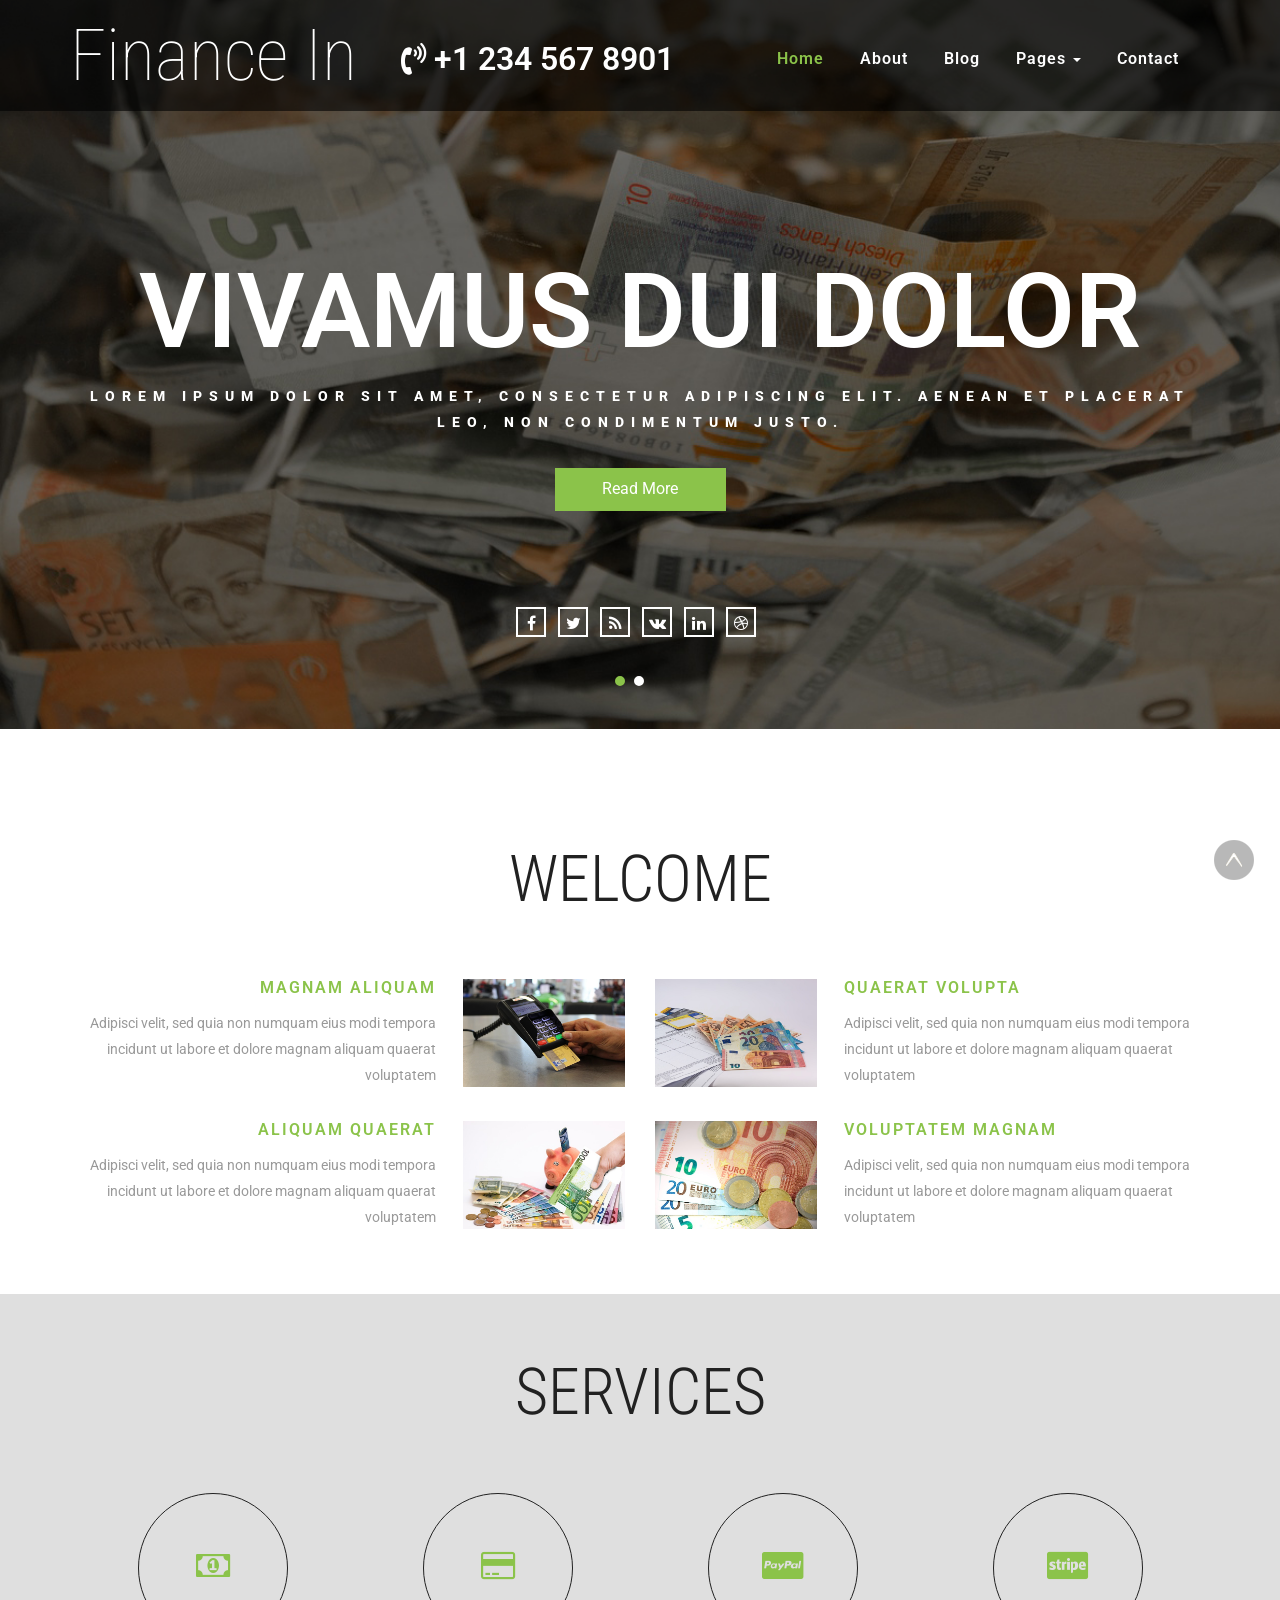
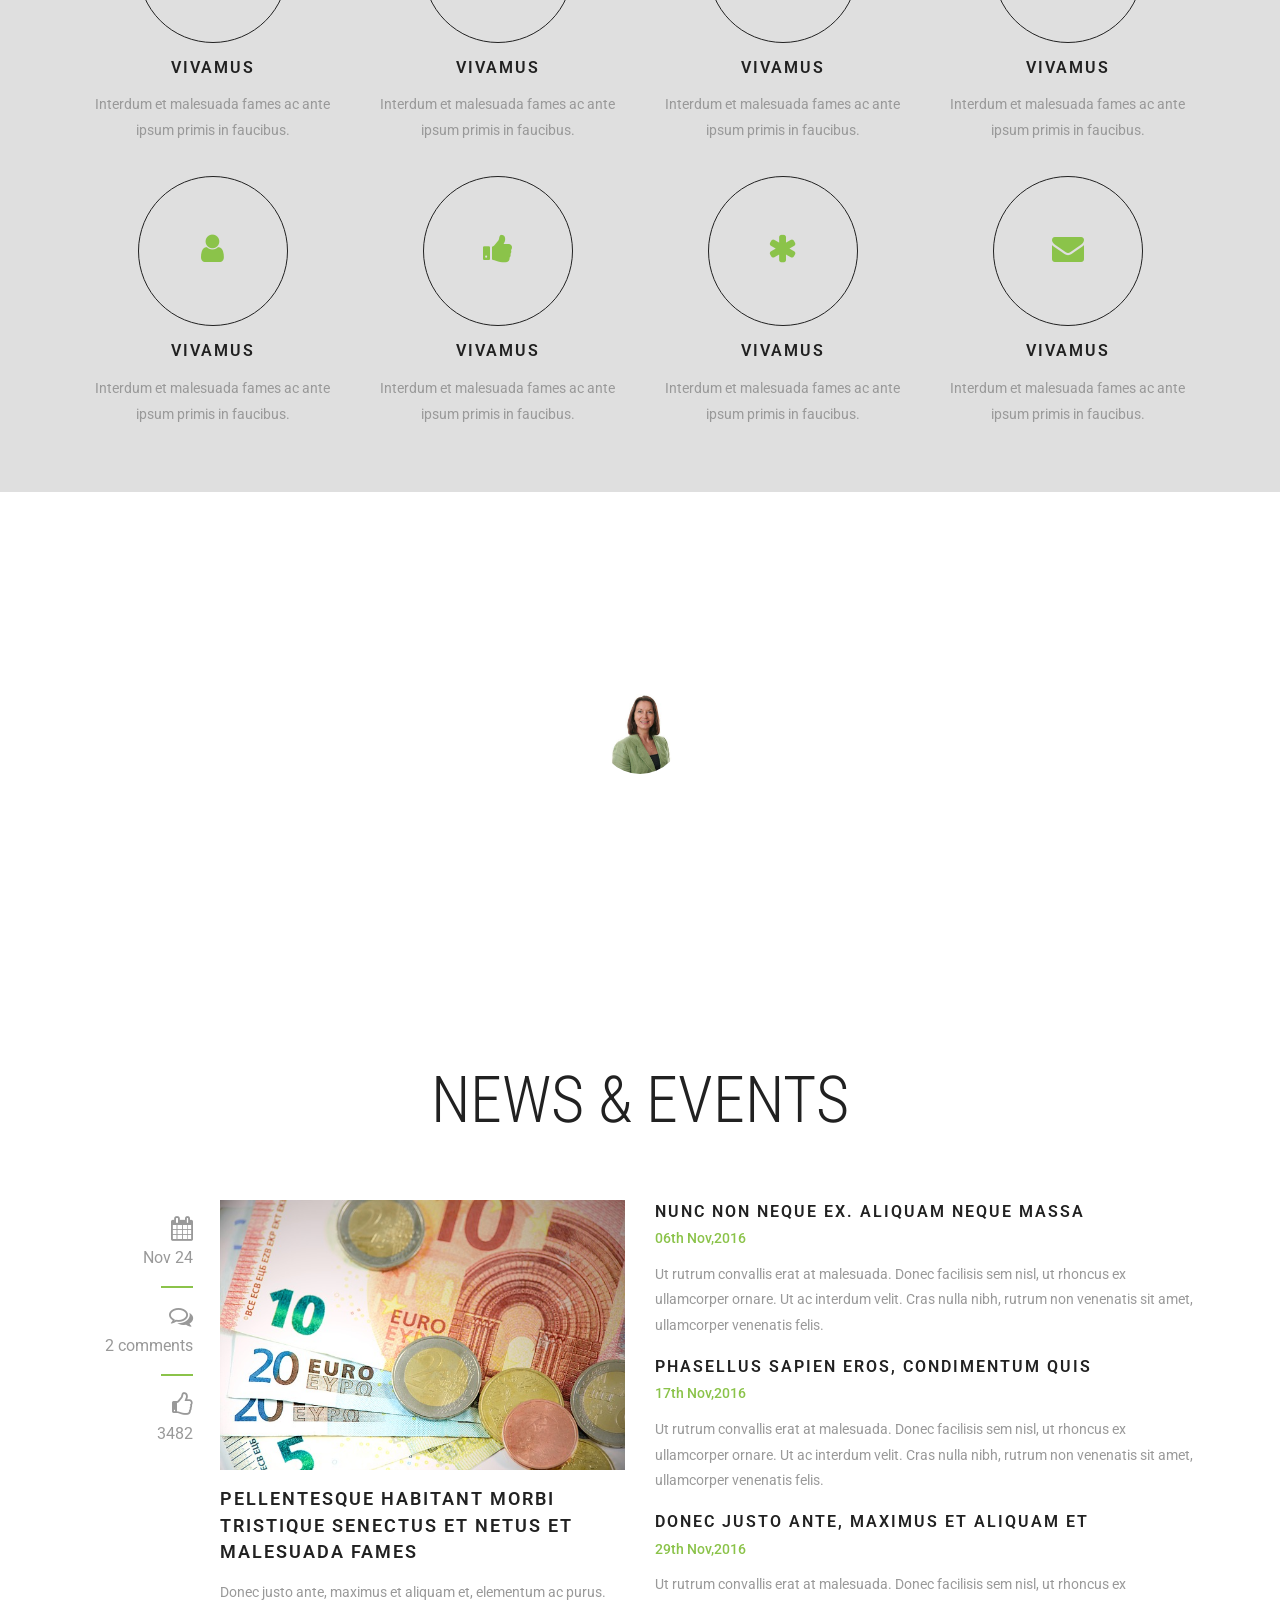
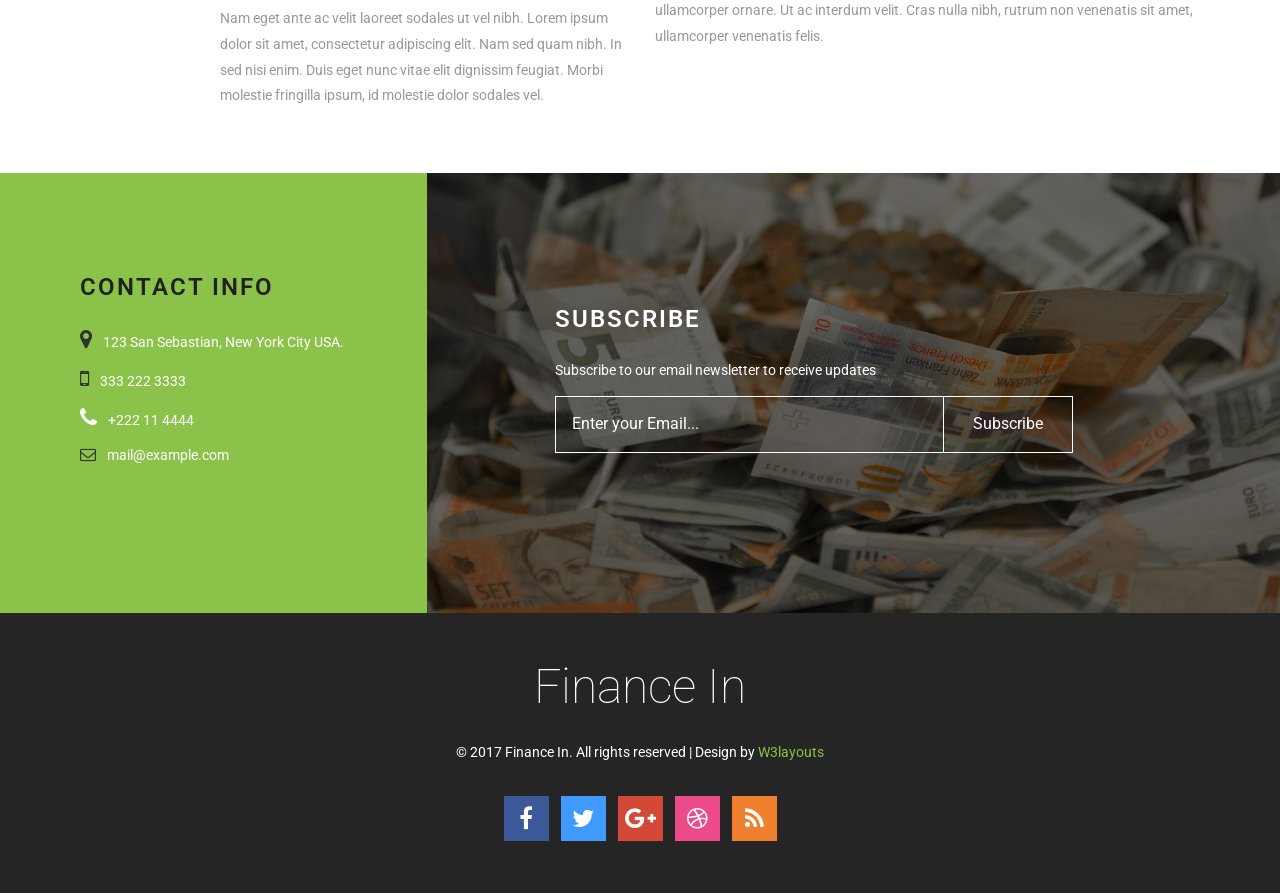
<file: web/index.html>
<!--A Design by W3layouts
Author: W3layout
Author URL: http://w3layouts.com
License: Creative Commons Attribution 3.0 Unported
License URL: http://creativecommons.org/licenses/by/3.0/
-->
<!DOCTYPE html>
<html lang="en">
<head>
<title>Finance In a Banking Category Bootstrap Responsive Website Template | Home :: w3layouts</title>
<meta name="viewport" content="width=device-width, initial-scale=1">
<meta charset="utf-8">
<meta name="keywords" content="Finance In Responsive web template, Bootstrap Web Templates, Flat Web Templates, Android Compatible web template, 
Smartphone Compatible web template, free webdesigns for Nokia, Samsung, LG, SonyEricsson, Motorola web design" />
<script type="application/x-javascript"> addEventListener("load", function() { setTimeout(hideURLbar, 0); }, false); function hideURLbar(){ window.scrollTo(0,1); } </script>
<!-- bootstrap-css -->
<link href="css/bootstrap.css" rel="stylesheet" type="text/css" media="all" />
<!--// bootstrap-css -->
<!-- css -->
<link rel="stylesheet" href="css/style.css" type="text/css" media="all" />
<!--// css -->
<!-- font-awesome icons -->
<link href="css/font-awesome.css" rel="stylesheet"> 
<!-- //font-awesome icons -->
<!-- font -->
<link href="//fonts.googleapis.com/css?family=Roboto+Condensed:300,300i,400,400i,700,700i" rel="stylesheet">
<link href="//fonts.googleapis.com/css?family=Roboto:100,100i,300,300i,400,400i,500,500i,700,700i,900,900i" rel="stylesheet">
<!-- //font -->
<script src="js/jquery-1.11.1.min.js"></script>
<script src="js/bootstrap.js"></script>
<script type="text/javascript">
	jQuery(document).ready(function($) {
		$(".scroll").click(function(event){		
			event.preventDefault();
			$('html,body').animate({scrollTop:$(this.hash).offset().top},1000);
		});
	});
</script> 
<!--[if lt IE 9]>
  <script src="https://oss.maxcdn.com/libs/html5shiv/3.7.0/html5shiv.js"></script>
<![endif]-->
</head>
<body>
	<!-- banner -->
	<div class="banner">
		<div class="header">
			<div class="container">
				<div class="header-left">
					<div class="w3layouts-logo">
						<h1>
							<a href="index.html">Finance In</a>
						</h1>
					</div>
					<div class="agileinfo-phone">
						<p><i class="fa fa-volume-control-phone" aria-hidden="true"></i> +1 234 567 8901</p>
					</div>
					<div class="clearfix"> </div>
				</div>
				<div class="top-nav">
						<nav class="navbar navbar-default">
								<div class="navbar-header">
									<button type="button" class="navbar-toggle collapsed" data-toggle="collapse" data-target="#bs-example-navbar-collapse-1">
										<span class="sr-only">Toggle navigation</span>
										<span class="icon-bar"></span>
										<span class="icon-bar"></span>
										<span class="icon-bar"></span>
									</button>
								</div>
							<!-- Collect the nav links, forms, and other content for toggling -->
							<div class="collapse navbar-collapse" id="bs-example-navbar-collapse-1">
								<ul class="nav navbar-nav">
									<li><a class="active" href="index.html">Home</a></li>
									<li><a href="about.html">About</a></li>
									<li><a href="blog.html">Blog</a></li>
									<li class="dropdown">
										<a href="codes.html" class="dropdown-toggle" data-hover="Pages" data-toggle="dropdown">Pages <b class="caret"></b></a>
										<ul class="dropdown-menu">
											<li><a href="icons.html">Icons</a></li>
											<li><a href="codes.html">Short Codes</a></li>
										</ul>
									</li>
									<li><a href="contact.html">Contact</a></li>
								</ul>	
								<div class="clearfix"> </div>
							</div>	
						</nav>		
				</div>
				<div class="clearfix"> </div>
			</div>
		</div>
		<div class="banner-info">
			<div class="container">
				<div class="w3-banner-info">
					<div class="slider">
						<div class="callbacks_container">
							<ul class="rslides callbacks callbacks1" id="slider4">
								<li>
									<div class="w3layouts-banner-info">
										<h3>Vivamus dui dolor</h3>
										<p>Lorem ipsum dolor sit amet, consectetur adipiscing elit. Aenean et placerat leo, non condimentum justo.</p>
										<div class="w3ls-button">
											<a href="single.html">Read More</a>
										</div>
									</div>
								</li>
								<li>
									<div class="w3layouts-banner-info">
										<h3>Donec quis dolor</h3>
										<p>Fusce varius id lectus at cursus. Cras malesuada libero vitae semper lacinia. Ut dapibus, sem sed cursus</p>
										<div class="w3ls-button">
											<a href="single.html">Read More</a>
										</div>
									</div>
								</li>
							</ul>
						</div>
						<div class="clearfix"> </div>
									<script>
										// You can also use "$(window).load(function() {"
										$(function () {
										  // Slideshow 4
										  $("#slider4").responsiveSlides({
											auto: true,
											pager:true,
											nav:false,
											speed: 400,
											namespace: "callbacks",
											before: function () {
											  $('.events').append("<li>before event fired.</li>");
											},
											after: function () {
											  $('.events').append("<li>after event fired.</li>");
											}
										  });
									
										});
									 </script>
									<!--banner Slider starts Here-->
					</div>
				</div>
				<div class="agileinfo-social-grids">
					<ul>
						<li><a href="#"><i class="fa fa-facebook"></i></a></li>
						<li><a href="#"><i class="fa fa-twitter"></i></a></li>
						<li><a href="#"><i class="fa fa-rss"></i></a></li>
						<li><a href="#"><i class="fa fa-vk"></i></a></li>
						<li><a href="#"><i class="fa fa-linkedin" aria-hidden="true"></i></a></li>
						<li><a href="#"><i class="fa fa-dribbble" aria-hidden="true"></i></a></li>
					</ul>
				</div>
			</div>
		</div>
	</div>
	<!-- //banner -->
	<!-- welcome -->
	<div class="welcome">
		<div class="container">
			<div class="agileits-heading">
				<h2>Welcome</h2>
			</div>
			<div class="w3lcome-grids">
				<div class="welcome-agile-row">
					<div class="col-md-6 welcome-grid">
						<div class="welcome-grid-right">
							<img src="images/2.jpg" alt=" " class="img-responsive" />
						</div>
						<div class="welcome-grid-left">
							<h4>magnam aliquam </h4>
							<p>Adipisci velit, sed quia non numquam eius modi tempora incidunt 
								ut labore et dolore magnam aliquam quaerat voluptatem</p>
						</div> 
						<div class="clearfix"> </div>
					</div>
					<div class="col-md-6 welcome-grid">
						<div class="welcome-grid-right agileinfo-welcm-grid">
							<img src="images/3.jpg" alt=" " class="img-responsive" />
						</div>
						<div class="welcome-grid-left agileinfo-welcm-grid2">
							<h4>quaerat volupta</h4>
							<p>Adipisci velit, sed quia non numquam eius modi tempora incidunt 
								ut labore et dolore magnam aliquam quaerat voluptatem</p>
						</div> 
						<div class="clearfix"> </div>
					</div>
					<div class="clearfix"> </div>
				</div>
				<div class="welcome-agile-row2">
					<div class="col-md-6 welcome-grid">
						<div class="welcome-grid-right">
							<img src="images/4.jpg" alt=" " class="img-responsive" />
						</div>
						<div class="welcome-grid-left">
							<h4>aliquam quaerat</h4>
							<p>Adipisci velit, sed quia non numquam eius modi tempora incidunt 
								ut labore et dolore magnam aliquam quaerat voluptatem</p>
						</div> 
						<div class="clearfix"> </div>
					</div>
					<div class="col-md-6 welcome-grid">
						<div class="welcome-grid-right agileinfo-welcm-grid">
							<img src="images/5.jpg" alt=" " class="img-responsive" />
						</div>
						<div class="welcome-grid-left agileinfo-welcm-grid2">
							<h4>voluptatem magnam</h4>
							<p>Adipisci velit, sed quia non numquam eius modi tempora incidunt 
								ut labore et dolore magnam aliquam quaerat voluptatem</p>
						</div> 
						<div class="clearfix"> </div>
					</div>
					<div class="clearfix"> </div>
				</div>
			</div>
		</div>
	</div>
	<!-- //welcome --> 
	<!-- services -->
	<div class="services">
		<div class="container">
			<div class="agileits-heading">
				<h3>Services</h3>
			</div>
			<div class="agileinfo-services-grids">
				<div class="services-top-grids">
					<div class="col-md-3 wthree-services-grid">
						<i class="fa fa-money" aria-hidden="true"></i>
						<h4>Vivamus</h4>
						<p>Interdum et malesuada fames ac ante ipsum primis in faucibus.</p>
					</div>
					<div class="col-md-3 wthree-services-grid">
						<i class="fa fa-credit-card" aria-hidden="true"></i>
						<h4>Vivamus</h4>
						<p>Interdum et malesuada fames ac ante ipsum primis in faucibus.</p>
					</div>
					<div class="col-md-3 wthree-services-grid">
						<i class="fa fa-cc-paypal" aria-hidden="true"></i>
						<h4>Vivamus</h4>
						<p>Interdum et malesuada fames ac ante ipsum primis in faucibus.</p>
					</div>
					<div class="col-md-3 wthree-services-grid">
						<i class="fa fa-cc-stripe" aria-hidden="true"></i>
						<h4>Vivamus</h4>
						<p>Interdum et malesuada fames ac ante ipsum primis in faucibus.</p>
					</div>
					<div class="clearfix"> </div>
				</div>
				<div class="services-bottom-grids">
					<div class="col-md-3 wthree-services-grid">
						<i class="fa fa-user" aria-hidden="true"></i>
						<h4>Vivamus</h4>
						<p>Interdum et malesuada fames ac ante ipsum primis in faucibus.</p>
					</div>
					<div class="col-md-3 wthree-services-grid">
						<i class="fa fa-thumbs-up" aria-hidden="true"></i>
						<h4>Vivamus</h4>
						<p>Interdum et malesuada fames ac ante ipsum primis in faucibus.</p>
					</div>
					<div class="col-md-3 wthree-services-grid">
						<i class="fa fa-asterisk" aria-hidden="true"></i>
						<h4>Vivamus</h4>
						<p>Interdum et malesuada fames ac ante ipsum primis in faucibus.</p>
					</div>
					<div class="col-md-3 wthree-services-grid">
						<i class="fa fa-envelope" aria-hidden="true"></i>
						<h4>Vivamus</h4>
						<p>Interdum et malesuada fames ac ante ipsum primis in faucibus.</p>
					</div>
					<div class="clearfix"> </div>
				</div>
			</div>
		</div>
	</div>
	<!-- //services -->
	<!-- testimonial -->
	<div class="jarallax testimonial">
		<div class="testimonial-dot">
			<div class="container">
				<div class="agileits-heading testimonial-heading">
					<h3>Client Says</h3>
				</div>
				<div class="w3-agile-testimonial">
					<div class="slider">
						<div class="callbacks_container">
							<ul class="rslides callbacks callbacks1" id="slider3">
								<li>
									<div class="testimonial-img-grid">
										<div class="testimonial-img t-img1">
											<img src="images/14.jpg" alt="" />
										</div>
									</div>
									<div class="testimonial-img-info">
										<p>Nunc interdum elit nec sapien vehicula, ut blandit nulla ultrices. Sed ullamcorper metus eget efficitur rutrum. Aliquam a nunc odio. Aenean fermentum finibus efficitur.</p>
										<h5>Peter Guptill</h5>
										<h6>Proin blandit</h6>
									</div>
								</li>
								<li>
									<div class="testimonial-img-grid">
										<div class="testimonial-img t-img1">
											<img src="images/15.jpg" alt="" />
										</div>
									</div>
									<div class="testimonial-img-info">
										<p>Morbi est est, mollis id diam a, pellentesque dignissim lorem. Sed malesuada sed lacus sit amet vestibulum. Sed nibh purus, egestas eu orci vel, mollis interdum orci.</p>
										<h5>Mary Jane</h5>
										<h6>Lorem ipsum</h6>
									</div>
								</li>
								<li>
									<div class="testimonial-img-grid">
										<div class="testimonial-img t-img1">
											<img src="images/16.jpg" alt="" />
										</div>
									</div>
									<div class="testimonial-img-info">
										<p>Proin blandit rhoncus metus porta tristique. Praesent suscipit in erat a tempor. Nullam tempor lectus ex, a auctor orci ultricies ac. Mauris sapien neque, condimentum sit</p>
										<h5>Steven Wilson</h5>
										<h6>Proin blandit</h6>
									</div>
								</li>
							</ul>
						</div>
						<div class="clearfix"> </div>
						<script>
									// You can also use "$(window).load(function() {"
									$(function () {
									  // Slideshow 4
									  $("#slider3").responsiveSlides({
										auto: true,
										pager:false,
										nav:false,
										speed: 500,
										namespace: "callbacks",
										before: function () {
										  $('.events').append("<li>before event fired.</li>");
										},
										after: function () {
										  $('.events').append("<li>after event fired.</li>");
										}
									  });
								
									});
						</script>
						<!--banner Slider starts Here-->
					</div>
				</div>
			</div>
		</div>
	</div>
	<!-- //testimonial -->
	<!-- news -->
	<div class="news">
		<div class="container">
			<div class="agileits-heading">
				<h3>News & Events</h3>
			</div>
			<div class="w3-agileits-news-grids">
				<div class="col-md-6 news-left">
					<div class="w3-agile-news-date">
						<div class="agile-news-icon">
							<i class="fa fa-calendar" aria-hidden="true"></i>
							<p>Nov 24</p>
						</div>
						<div class="agileits-line"> </div>
						<div class="agile-news-icon">
							<a href="#"><i class="fa fa-comments-o" aria-hidden="true"></i></a>
							<p>2 comments</p>
						</div>
						<div class="agileits-line"> </div>
						<div class="agile-news-icon">
							<a href="#"><i class="fa fa-thumbs-o-up" aria-hidden="true"></i></a>
							<p>3482</p>
						</div>
					</div>
					<div class="w3-agile-news-img">
						<a href="single.html"><img src="images/5.jpg" alt="" /></a>
						<h4><a href="single.html">Pellentesque habitant morbi tristique senectus et netus et malesuada fames</a></h4>
						<p>Donec justo ante, maximus et aliquam et, elementum ac purus. Nam eget ante ac velit laoreet sodales ut vel nibh. Lorem ipsum dolor sit amet, consectetur adipiscing elit. Nam sed quam nibh. In sed nisi enim. Duis eget nunc vitae elit dignissim feugiat. Morbi molestie fringilla ipsum, id molestie dolor sodales vel.</p>
					</div>
					<div class="clearfix"> </div>
				</div>
				<div class="col-md-6 news-right">
					<div class="news-right-grid">
						<a href="single.html">Nunc non neque ex. Aliquam neque massa</a>
						<h5>06th Nov,2016</h5>
						<p>Ut rutrum convallis erat at malesuada. Donec facilisis sem nisl, ut rhoncus ex ullamcorper ornare. Ut ac interdum velit. Cras nulla nibh, rutrum non venenatis sit amet, ullamcorper venenatis felis.</p>
					</div>
					<div class="news-right-grid">
						<a href="single.html">Phasellus sapien eros, condimentum quis</a>
						<h5>17th Nov,2016</h5>
						<p>Ut rutrum convallis erat at malesuada. Donec facilisis sem nisl, ut rhoncus ex ullamcorper ornare. Ut ac interdum velit. Cras nulla nibh, rutrum non venenatis sit amet, ullamcorper venenatis felis.</p>
					</div>
					<div class="news-right-grid">
						<a href="single.html">Donec justo ante, maximus et aliquam et</a>
						<h5>29th Nov,2016</h5>
						<p>Ut rutrum convallis erat at malesuada. <wbr>Donec facilisis sem nisl, ut rhoncus ex ullamcorper ornare. Ut ac interdum velit. Cras nulla nibh, rutrum non venenatis sit amet, ullamcorper venenatis felis.</p>
					</div>
				</div>
				<div class="clearfix"> </div>
			</div>
		</div>
	</div>
	<!-- //news -->
	<!-- address -->
		<div class="address"> 
			<div class="col-md-4 address-left">
				<h4>Contact Info</h4>
				<ul>
					<li><i class="fa fa-map-marker"></i> 123 San Sebastian, New York City USA.</li>
					<li><i class="fa fa-mobile"></i> 333 222 3333 </li>
					<li><i class="fa fa-phone"></i> +222 11 4444 </li>
					<li><i class="fa fa-envelope-o"></i> <a href="mailto:example@mail.com"> mail@example.com</a></li>
				</ul> 
			</div>
			<div class="col-md-8 address-right">  
				<h4>Subscribe</h4>
				<p>Subscribe to our email newsletter to receive updates</p>
				<form action="#" method="post"> 
					<input type="email" name="email" placeholder="Enter your Email..." required="">
					<input type="submit" value="Subscribe">
				</form>
				<div class="clearfix"> </div> 
			</div>
			<div class="clearfix"> </div>
		</div>
		<!-- //address -->
		<!-- footer -->
		<div class="footer">
			<div class="container">
				<h3><a href="index.html">Finance In</a></h3>
				<p>© 2017 Finance In. All rights reserved | Design by <a href="http://w3layouts.com">W3layouts</a></p>
				<div class="social-icons">
					<ul>
						<li><a href="#" class="fa fa-facebook icon icon-border facebook"> </a></li>
						<li><a href="#" class="fa fa-twitter icon icon-border twitter"> </a></li>
						<li><a href="#" class="fa fa-google-plus icon icon-border googleplus"> </a></li>
						<li><a href="#" class="fa fa-dribbble icon icon-border dribbble"> </a></li>
						<li><a href="#" class="fa fa-rss icon icon-border rss"> </a></li>
					</ul>
				</div>
			</div>
		</div>
		<!-- //footer -->	
	<script src="js/responsiveslides.min.js"></script>
	<script src="js/jarallax.js"></script>
	<script src="js/SmoothScroll.min.js"></script>
	<script type="text/javascript">
		/* init Jarallax */
		$('.jarallax').jarallax({
			speed: 0.5,
			imgWidth: 1366,
			imgHeight: 768
		})
	</script>

	<script type="text/javascript" src="js/move-top.js"></script>
	<script type="text/javascript" src="js/easing.js"></script>
	<!-- here stars scrolling icon -->
	<script type="text/javascript">
		$(document).ready(function() {
			/*
				var defaults = {
				containerID: 'toTop', // fading element id
				containerHoverID: 'toTopHover', // fading element hover id
				scrollSpeed: 1200,
				easingType: 'linear' 
				};
			*/
								
			$().UItoTop({ easingType: 'easeOutQuart' });
								
			});
	</script>
	<!-- //here ends scrolling icon -->
</body>	
</html>
</file>
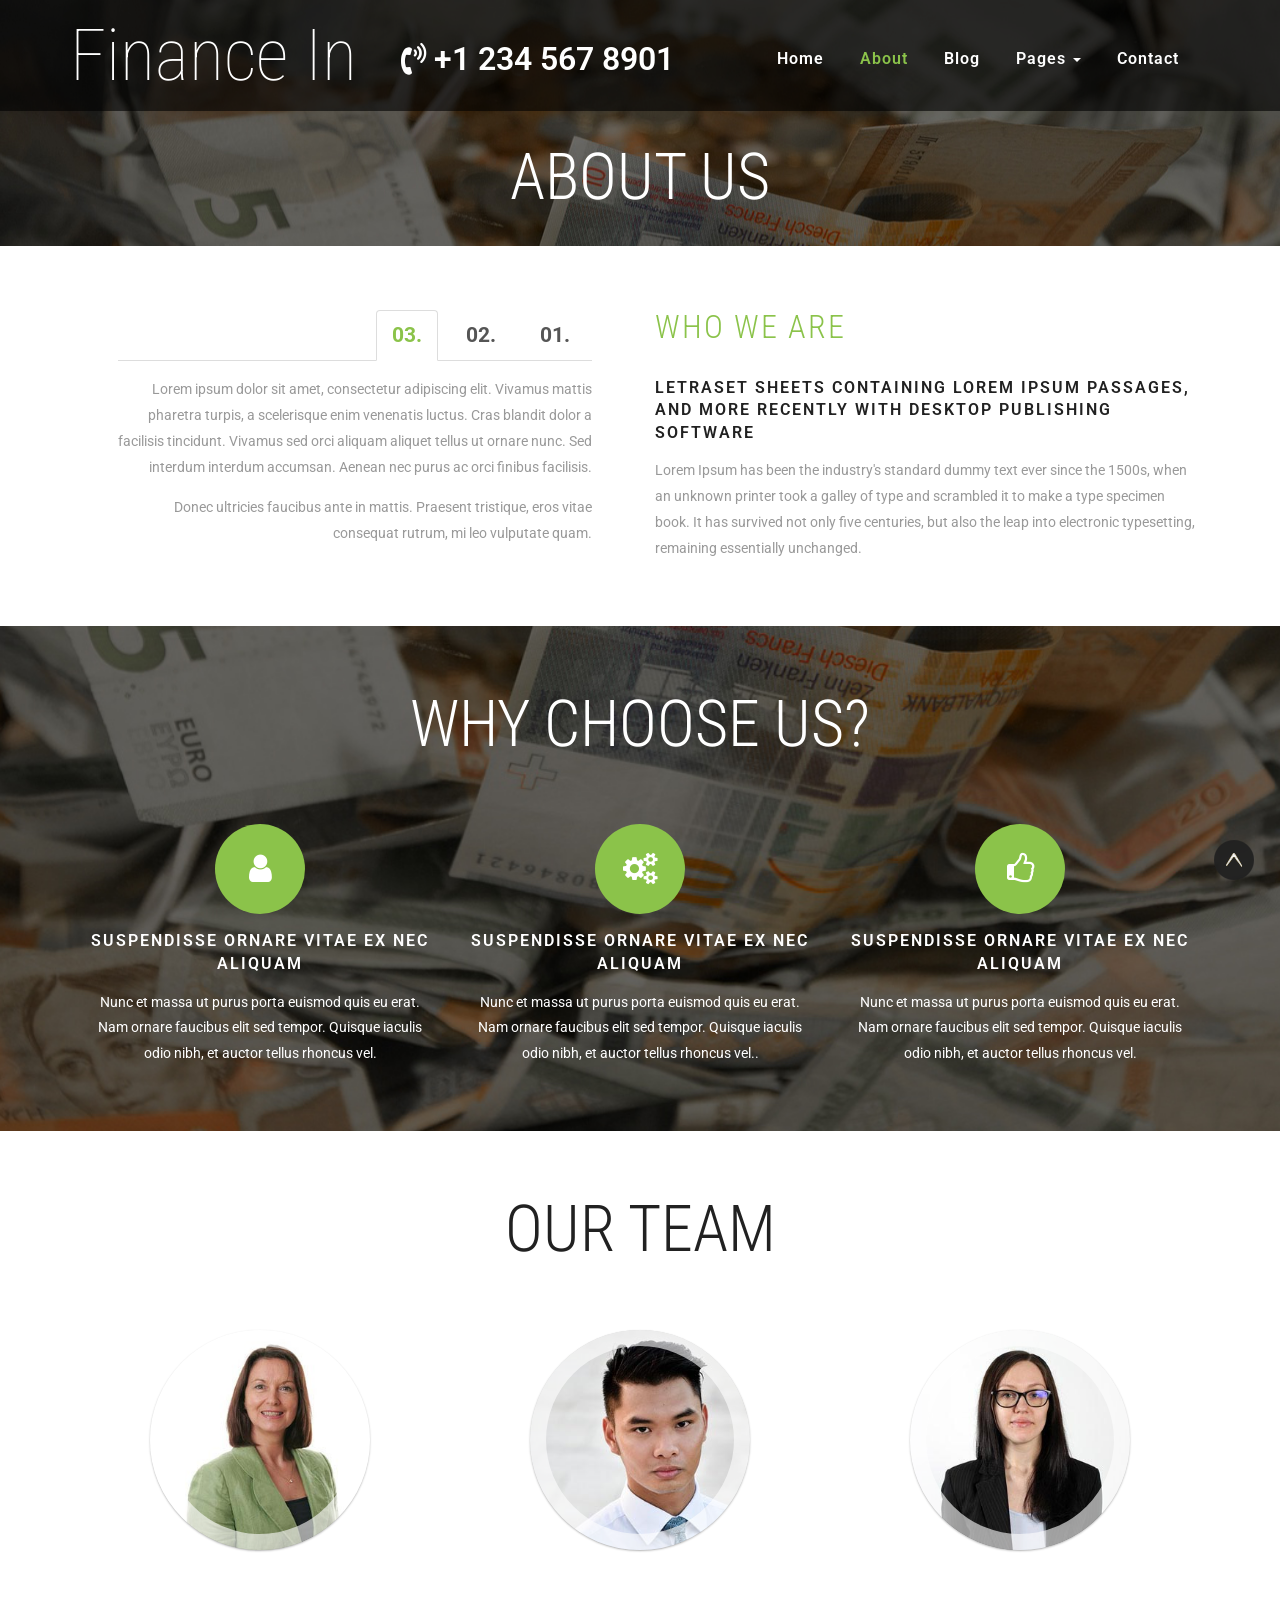
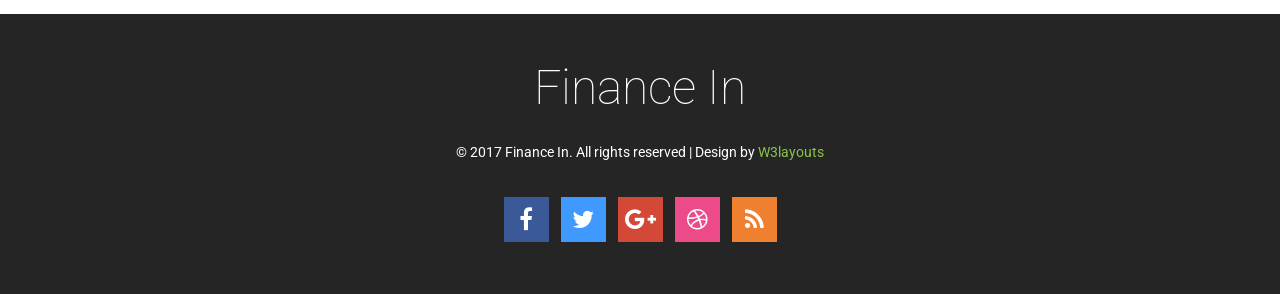
<file: web/about.html>
﻿<!--A Design by W3layouts
Author: W3layout
Author URL: http://w3layouts.com
License: Creative Commons Attribution 3.0 Unported
License URL: http://creativecommons.org/licenses/by/3.0/
-->
<!DOCTYPE html>
<html lang="en">
<head>
<title>Finance In a Banking Category Bootstrap fdgfd Responsive Website Template | About :: w3layouts</title>
<meta name="viewport" content="width=device-width, initial-scale=1">
<meta charset="utf-8">
<meta name="keywords" content="Finance In Responsive web template, Bootstrap Web Templates, Flat Web Templates, Android Compatible web template, 
Smartphone Compatible web template, free webdesigns for Nokia, Samsung, LG, SonyEricsson, Motorola web design" />
<script type="application/x-javascript"> addEventListener("load", function() { setTimeout(hideURLbar, 0); }, false); function hideURLbar(){ window.scrollTo(0,1); } </script>
<!-- bootstrap-css -->
<link href="css/bootstrap.css" rel="stylesheet" type="text/css" media="all" />
<!--// bootstrap-css -->
<!-- css -->
<link rel="stylesheet" href="css/style.css" type="text/css" media="all" />
<!--// css -->
<!-- font-awesome icons -->
<link href="css/font-awesome.css" rel="stylesheet"> 
<!-- //font-awesome icons -->
<!-- font -->
<link href="//fonts.googleapis.com/css?family=Roboto+Condensed:300,300i,400,400i,700,700i" rel="stylesheet">
<link href="//fonts.googleapis.com/css?family=Roboto:100,100i,300,300i,400,400i,500,500i,700,700i,900,900i" rel="stylesheet">
<!-- //font -->
<script src="js/jquery-1.11.1.min.js"></script>
<script src="js/bootstrap.js"></script>
<script type="text/javascript">
	jQuery(document).ready(function($) {
		$(".scroll").click(function(event){		
			event.preventDefault();
			$('html,body').animate({scrollTop:$(this.hash).offset().top},1000);
		});
	});
</script> 
<!--[if lt IE 9]>
  <script src="https://oss.maxcdn.com/libs/html5shiv/3.7.0/html5shiv.js"></script>
<![endif]-->
</head>
<body>
	<!-- banner -->
	<div class="banner">
		<div class="header">
			<div class="container">
				<div class="header-left">
					<div class="w3layouts-logo">
						<h1>
							<a href="index.html">Finance In</a>
						</h1>
					</div>
					<div class="agileinfo-phone">
						<p><i class="fa fa-volume-control-phone" aria-hidden="true"></i> +1 234 567 8901</p>
					</div>
					<div class="clearfix"> </div>
				</div>
				<div class="top-nav">
						<nav class="navbar navbar-default">
								<div class="navbar-header">
									<button type="button" class="navbar-toggle collapsed" data-toggle="collapse" data-target="#bs-example-navbar-collapse-1">
										<span class="sr-only">Toggle navigation</span>
										<span class="icon-bar"></span>
										<span class="icon-bar"></span>
										<span class="icon-bar"></span>
									</button>
								</div>
							<!-- Collect the nav links, forms, and other content for toggling -->
							<div class="collapse navbar-collapse" id="bs-example-navbar-collapse-1">
								<ul class="nav navbar-nav">
									<li><a href="index.html">Home</a></li>
									<li><a class="active" href="about.html">About</a></li>
									<li><a href="blog.html">Blog</a></li>
									<li class="dropdown">
										<a href="codes.html" class="dropdown-toggle" data-hover="Pages" data-toggle="dropdown">Pages <b class="caret"></b></a>
										<ul class="dropdown-menu">
											<li><a href="icons.html">Icons</a></li>
											<li><a href="codes.html">Short Codes</a></li>
										</ul>
									</li>
									<li><a href="contact.html">Contact</a></li>
								</ul>	
								<div class="clearfix"> </div>
							</div>	
						</nav>		
				</div>
				<div class="clearfix"> </div>
			</div>
		</div>
		<div class="wthree-banner-info">
			<div class="container">
				<h2>About Us</h2>
			</div>
		</div>
	</div>
	<!-- //banner -->
	<!-- about -->
	<!-- w3l-about -->
	<div class="w3l-about"> 
		<div class="container">
			<div class="agile-about-grids">
				<div class="col-md-6 w3labout-left">
					<div class="bs-example bs-example-tabs" role="tabpanel" data-example-id="togglable-tabs">
						<ul id="myTab" class="nav nav-tabs" role="tablist">
							<li role="presentation"><a href="#expeditions" id="expeditions-tab" role="tab" data-toggle="tab" aria-controls="expeditions" aria-expanded="true">01.</a></li>
							<li role="presentation"><a href="#tours" role="tab" id="tours-tab" data-toggle="tab" aria-controls="tours">02.</a></li>
							<li role="presentation" class="active"><a href="#tree" role="tab" id="tree-tab" data-toggle="tab" aria-controls="tree">03.</a></li>
						</ul>
						<div id="myTabContent" class="tab-content">
							<div role="tabpanel" class="tab-pane fade in active" id="expeditions" aria-labelledby="expeditions-tab">
								<div class="tab-info">
									<p>Lorem ipsum dolor sit amet, consectetur adipiscing elit. Vivamus mattis pharetra turpis, a scelerisque enim venenatis luctus. Cras blandit dolor a facilisis tincidunt. Vivamus sed orci aliquam aliquet tellus ut ornare nunc. Sed interdum interdum accumsan. Aenean nec purus ac orci finibus facilisis. </p>
									<p>Donec ultricies faucibus ante in mattis. Praesent tristique, eros vitae consequat rutrum, mi leo vulputate quam.</p>
								</div>
							</div>
							<div role="tabpanel" class="tab-pane fade" id="tours" aria-labelledby="tours-tab">
								<div class="tab-info">
									<p>Vivamus mattis pharetra turpis, a scelerisque enim venenatis luctus. Lorem ipsum dolor sit amet, consectetur adipiscing elit. Cras blandit dolor a facilisis tincidunt. Vivamus sed orci aliquam aliquet tellus ut ornare nunc. Sed interdum interdum accumsan. Aenean nec purus ac orci finibus facilisis. </p>
									<p>Praesent tristique, eros vitae consequat rutrum, mi leo vulputate quam. Donec ultricies faucibus ante in mattis. </p>
								</div>
							</div>
							<div role="tabpanel" class="tab-pane fade" id="tree" aria-labelledby="tree-tab">
								<div class="tab-info">
									<p>Cras blandit dolor a facilisis tincidunt. Vivamus sed orci aliquam aliquet tellus ut ornare nunc. Sed interdum interdum accumsan. Aenean nec purus ac orci finibus facilisis. Lorem ipsum dolor sit amet, consectetur adipiscing elit. Vivamus mattis pharetra turpis, a scelerisque enim venenatis luctus. </p>
									<p>Faucibus ante in mattis donec ultricies . Praesent tristique, eros vitae consequat rutrum, mi leo vulputate quam.</p>
								</div>
							</div>
						</div>
					</div>
				</div> 
				<div class="col-md-6 w3labout-right">
					<h5>Who we are</h5>
					<h4>Letraset sheets containing Lorem Ipsum passages, and more recently with desktop publishing software</h4>
					<p>Lorem Ipsum has been the industry's standard dummy text ever since the 1500s, when an unknown printer took a galley of type and scrambled it to make a type specimen book. It has survived not only five centuries, but also the leap into electronic typesetting, remaining essentially unchanged.</p>
				</div>
				<div class="clearfix"></div>
			</div>
		</div>
	</div>
	<!-- //w3l-about -->
	<!-- choose -->
	<div class="jarallax w3-agileits-choose">
			<div class="container">
				<div class="agileits-heading testimonial-heading">
					<h3>Why choose us?</h3>
				</div>
				<div class="agileits-about-top-heading agileits-w3layouts-choose-heading">
					<h3></h3>
				</div>
				<div class="agile-choose-grids">
					<div class="col-sm-4 agile-choose-grid">
						<div class="choose-icon">
							<i class="fa fa-user" aria-hidden="true"></i>
						</div>
						<div class="choose-info">
							<h4>Suspendisse ornare vitae ex nec aliquam</h4>
							<p>Nunc et massa ut purus porta euismod quis eu erat. Nam ornare faucibus elit sed tempor. Quisque iaculis odio nibh, et auctor tellus rhoncus vel.</p>
						</div>
					</div>
					<div class="col-sm-4 agile-choose-grid">
						<div class="choose-icon">
							<i class="fa fa-cogs" aria-hidden="true"></i>
						</div>
						<div class="choose-info">
							<h4>Suspendisse ornare vitae ex nec aliquam</h4>
							<p>Nunc et massa ut purus porta euismod quis eu erat. Nam ornare faucibus elit sed tempor. Quisque iaculis odio nibh, et auctor tellus rhoncus vel..</p>
						</div>
					</div>
					<div class="col-sm-4 agile-choose-grid">
						<div class="choose-icon">
							<i class="fa fa-thumbs-o-up" aria-hidden="true"></i>
						</div>
						<div class="choose-info">
							<h4>Suspendisse ornare vitae ex nec aliquam</h4>
							<p>Nunc et massa ut purus porta euismod quis eu erat. Nam ornare faucibus elit sed tempor. Quisque iaculis odio nibh, et auctor tellus rhoncus vel.</p>
						</div>
					</div>
				</div>	
			</div>
	</div>
	<!-- //choose -->
	
	<!-- team -->
	<div class="team">
			<div class="container">
				<div class="agileits-heading">
					<h3>Our Team</h3>
				</div>
				<div class="team-grids">
					<!-- Bottom to top-->
						<div class="col-sm-4 team-grid">
							<!-- normal -->
							<div class="ih-item circle effect10 bottom_to_top">
								<div class="img"><img src="images/14.jpg" alt="img"></div>
								<div class="info">
									<h3>David Watson</h3>
									<div class="team-icons">
										<ul>
											<li><a href="#"><i class="fa fa-facebook"></i></a></li>
											<li><a href="#"><i class="fa fa-twitter"></i></a></li>
											<li><a href="#"><i class="fa fa-google-plus" aria-hidden="true"></i></a></li>
										</ul>
									</div>
								</div>
							</div>
							<!-- end normal -->
						</div>
						<div class="col-sm-4 team-grid">
							<!-- normal -->
							<div class="ih-item circle effect10 bottom_to_top">
								<div class="img"><img src="images/15.jpg" alt="img"></div>
								<div class="info">
									<h3>Shane Smith</h3>
									<div class="team-icons">
										<ul>
											<li><a href="#"><i class="fa fa-facebook"></i></a></li>
											<li><a href="#"><i class="fa fa-twitter"></i></a></li>
											<li><a href="#"><i class="fa fa-google-plus" aria-hidden="true"></i></a></li>
										</ul>
									</div>
								</div>
							</div>
							<!-- end normal -->
						</div>
						<div class="col-sm-4 team-grid">
							<!-- normal -->
							<div class="ih-item circle effect10 bottom_to_top">
								<div class="img"><img src="images/16.jpg" alt="img"></div>
								<div class="info">
									<h3>Steve Warner</h3>
									<div class="team-icons">
										<ul>
											<li><a href="#"><i class="fa fa-facebook"></i></a></li>
											<li><a href="#"><i class="fa fa-twitter"></i></a></li>
											<li><a href="#"><i class="fa fa-google-plus" aria-hidden="true"></i></a></li>
										</ul>
									</div>
								</div>
							</div>
							<!-- end normal -->
						</div>
						<div class="clearfix"> </div>
					<!-- end Bottom to top-->
				</div>
			</div>
	</div>
	<!-- //team -->
	<!-- //about --> 
	<!-- footer -->
	<div class="footer">
		<div class="container">
			<h3><a href="index.html">Finance In</a></h3>
			<p>© 2017 Finance In. All rights reserved | Design by <a href="http://w3layouts.com">W3layouts</a></p>
			<div class="social-icons">
				<ul>
					<li><a href="#" class="fa fa-facebook icon icon-border facebook"> </a></li>
					<li><a href="#" class="fa fa-twitter icon icon-border twitter"> </a></li>
					<li><a href="#" class="fa fa-google-plus icon icon-border googleplus"> </a></li>
					<li><a href="#" class="fa fa-dribbble icon icon-border dribbble"> </a></li>
					<li><a href="#" class="fa fa-rss icon icon-border rss"> </a></li>
				</ul>
			</div>
		</div>
	</div>
	<!-- //footer -->	
	<script src="js/jarallax.js"></script>
	<script src="js/SmoothScroll.min.js"></script>
	<script type="text/javascript">
		/* init Jarallax */
		$('.jarallax').jarallax({
			speed: 0.5,
			imgWidth: 1366,
			imgHeight: 768
		})
	</script>

	<script type="text/javascript" src="js/move-top.js"></script>
	<script type="text/javascript" src="js/easing.js"></script>
	<!-- here stars scrolling icon -->
	<script type="text/javascript">
		$(document).ready(function() {
			/*
				var defaults = {
				containerID: 'toTop', // fading element id
				containerHoverID: 'toTopHover', // fading element hover id
				scrollSpeed: 1200,
				easingType: 'linear' 
				};
			*/
								
			$().UItoTop({ easingType: 'easeOutQuart' });
								
			});
	</script>
	<!-- //here ends scrolling icon -->
</body>	
</html>
</file>
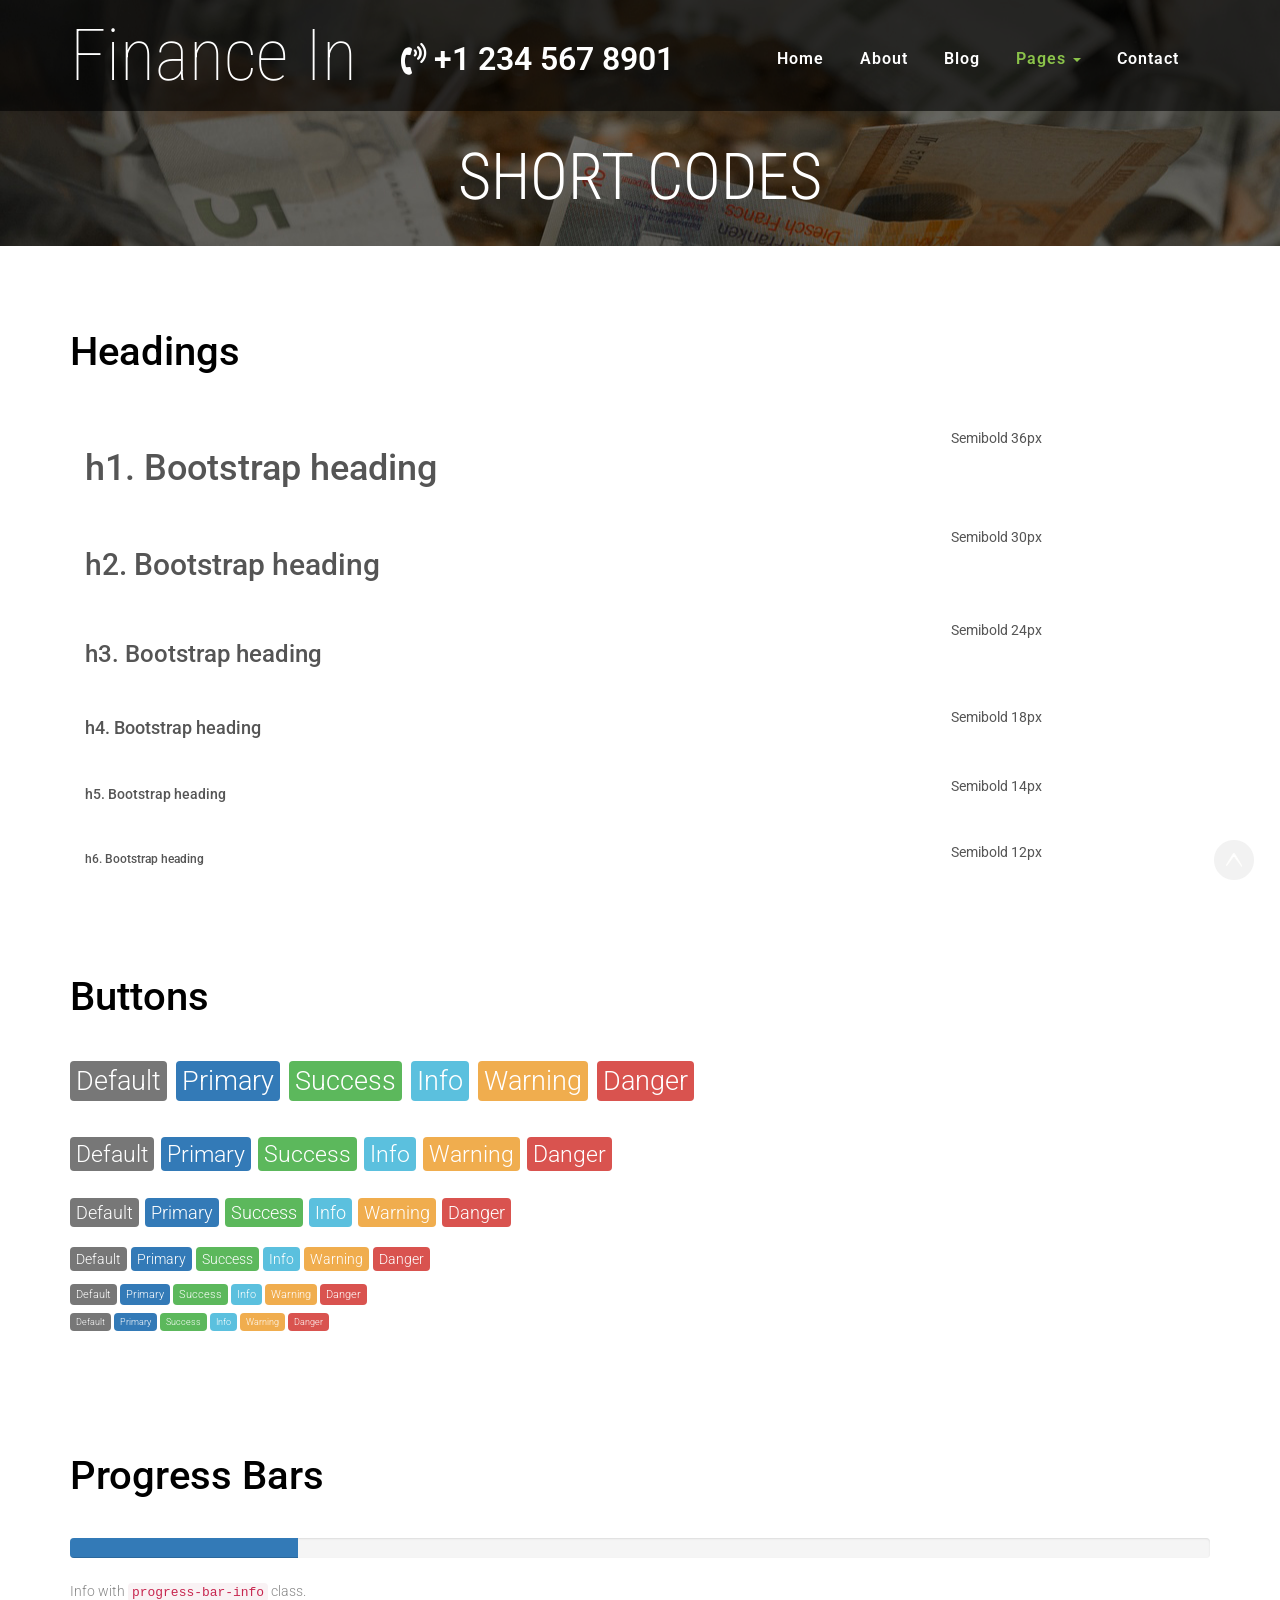
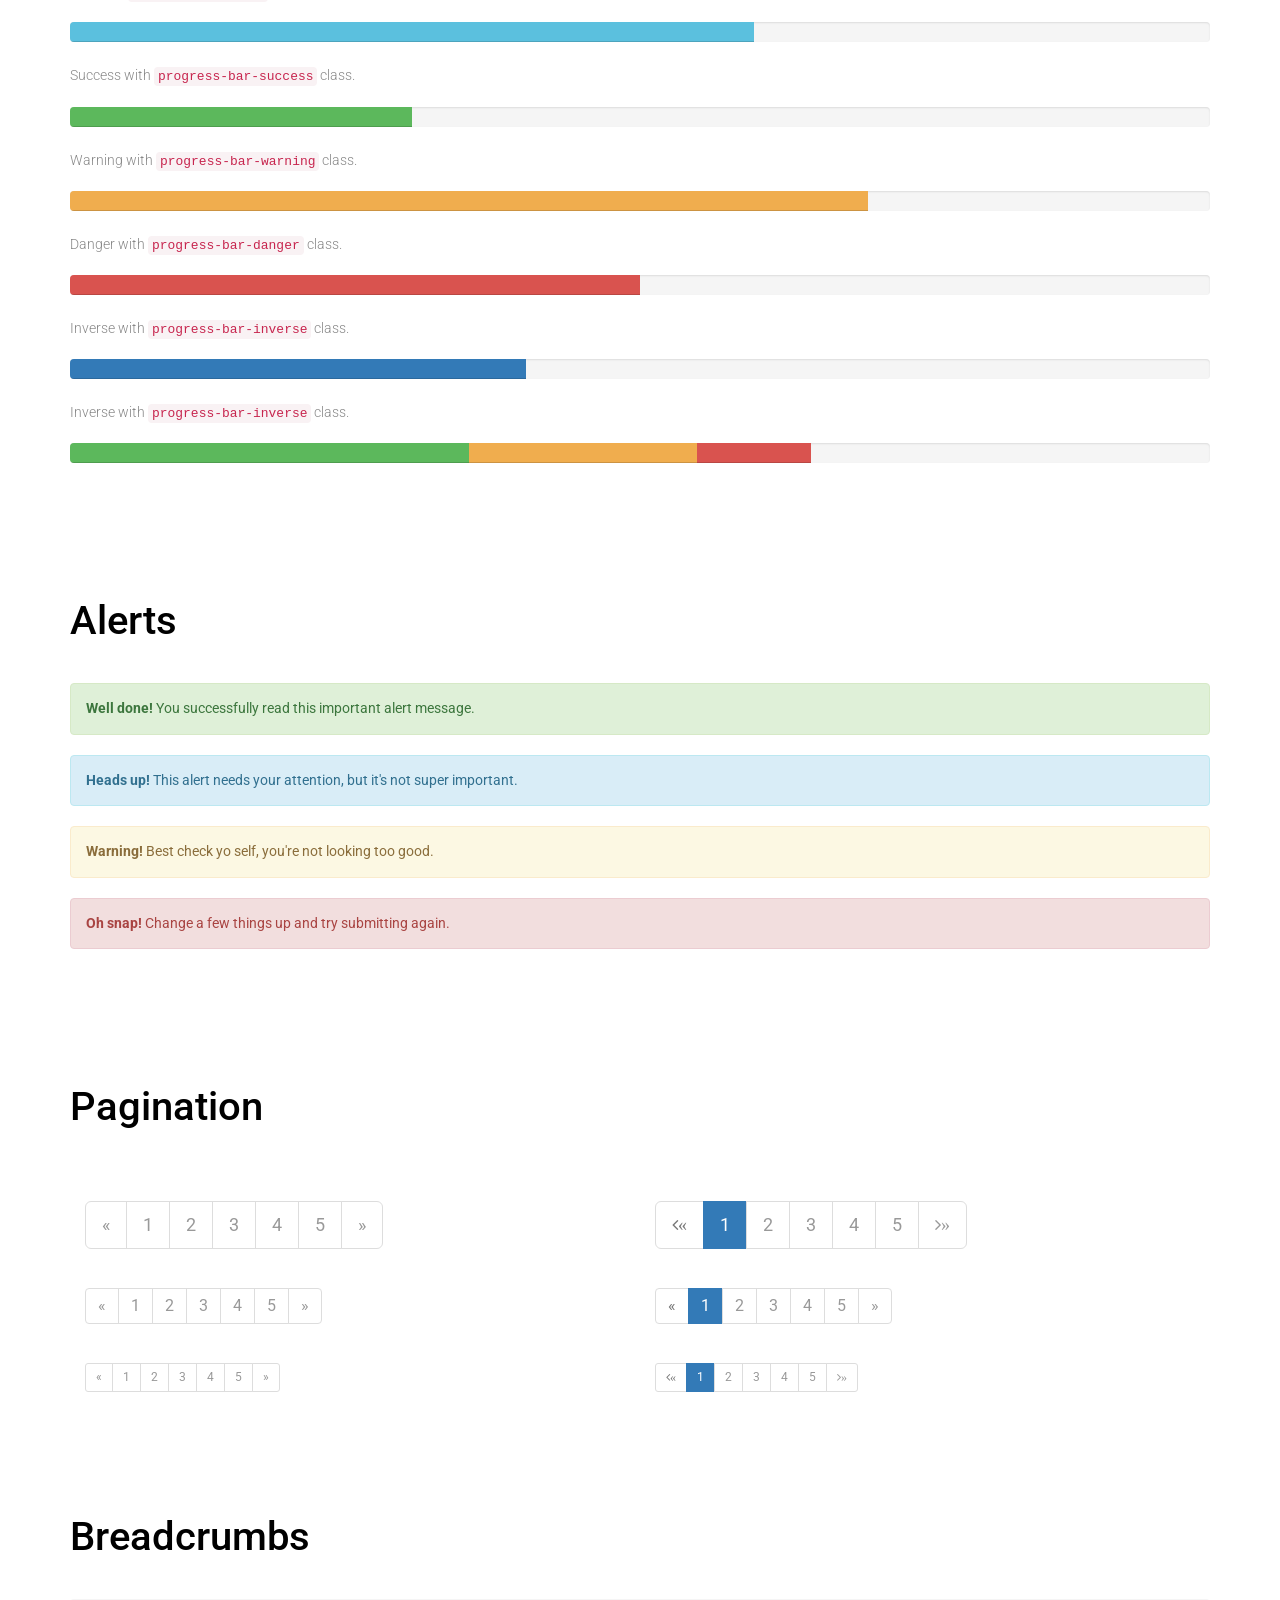
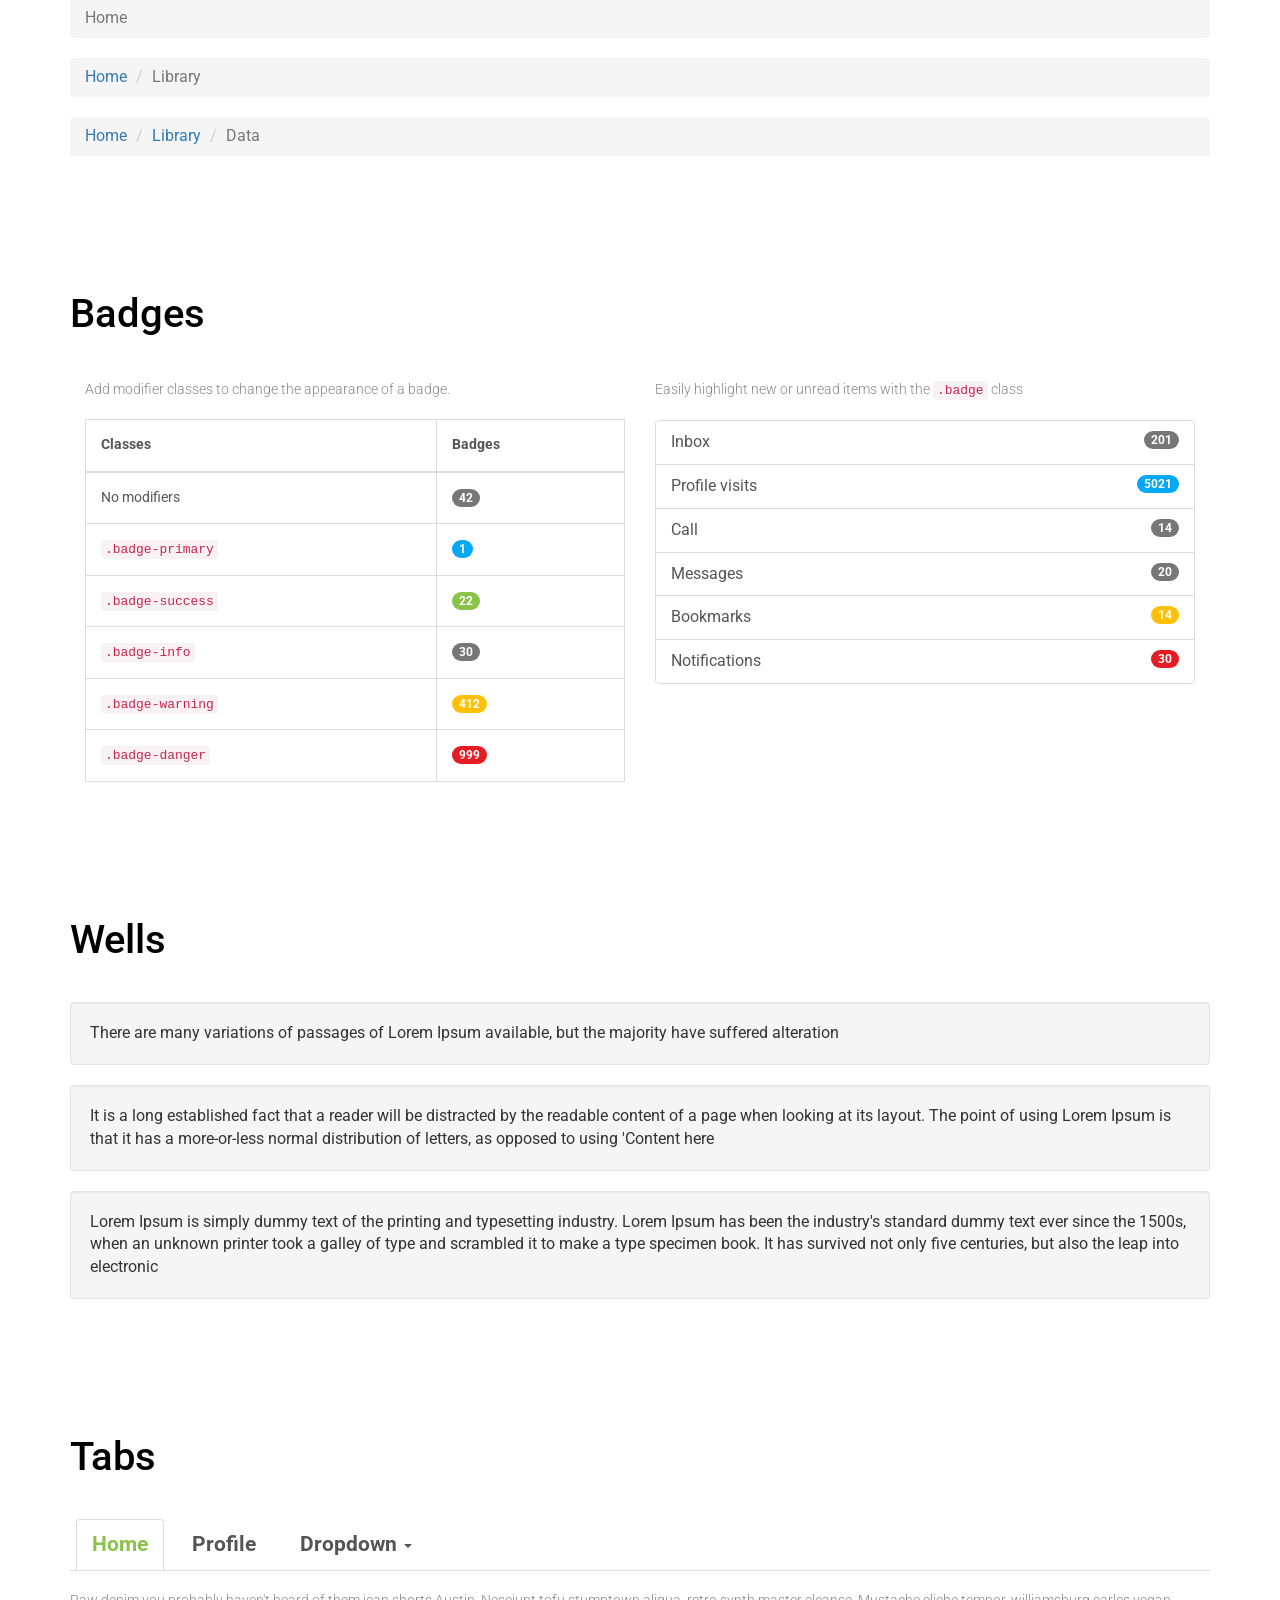
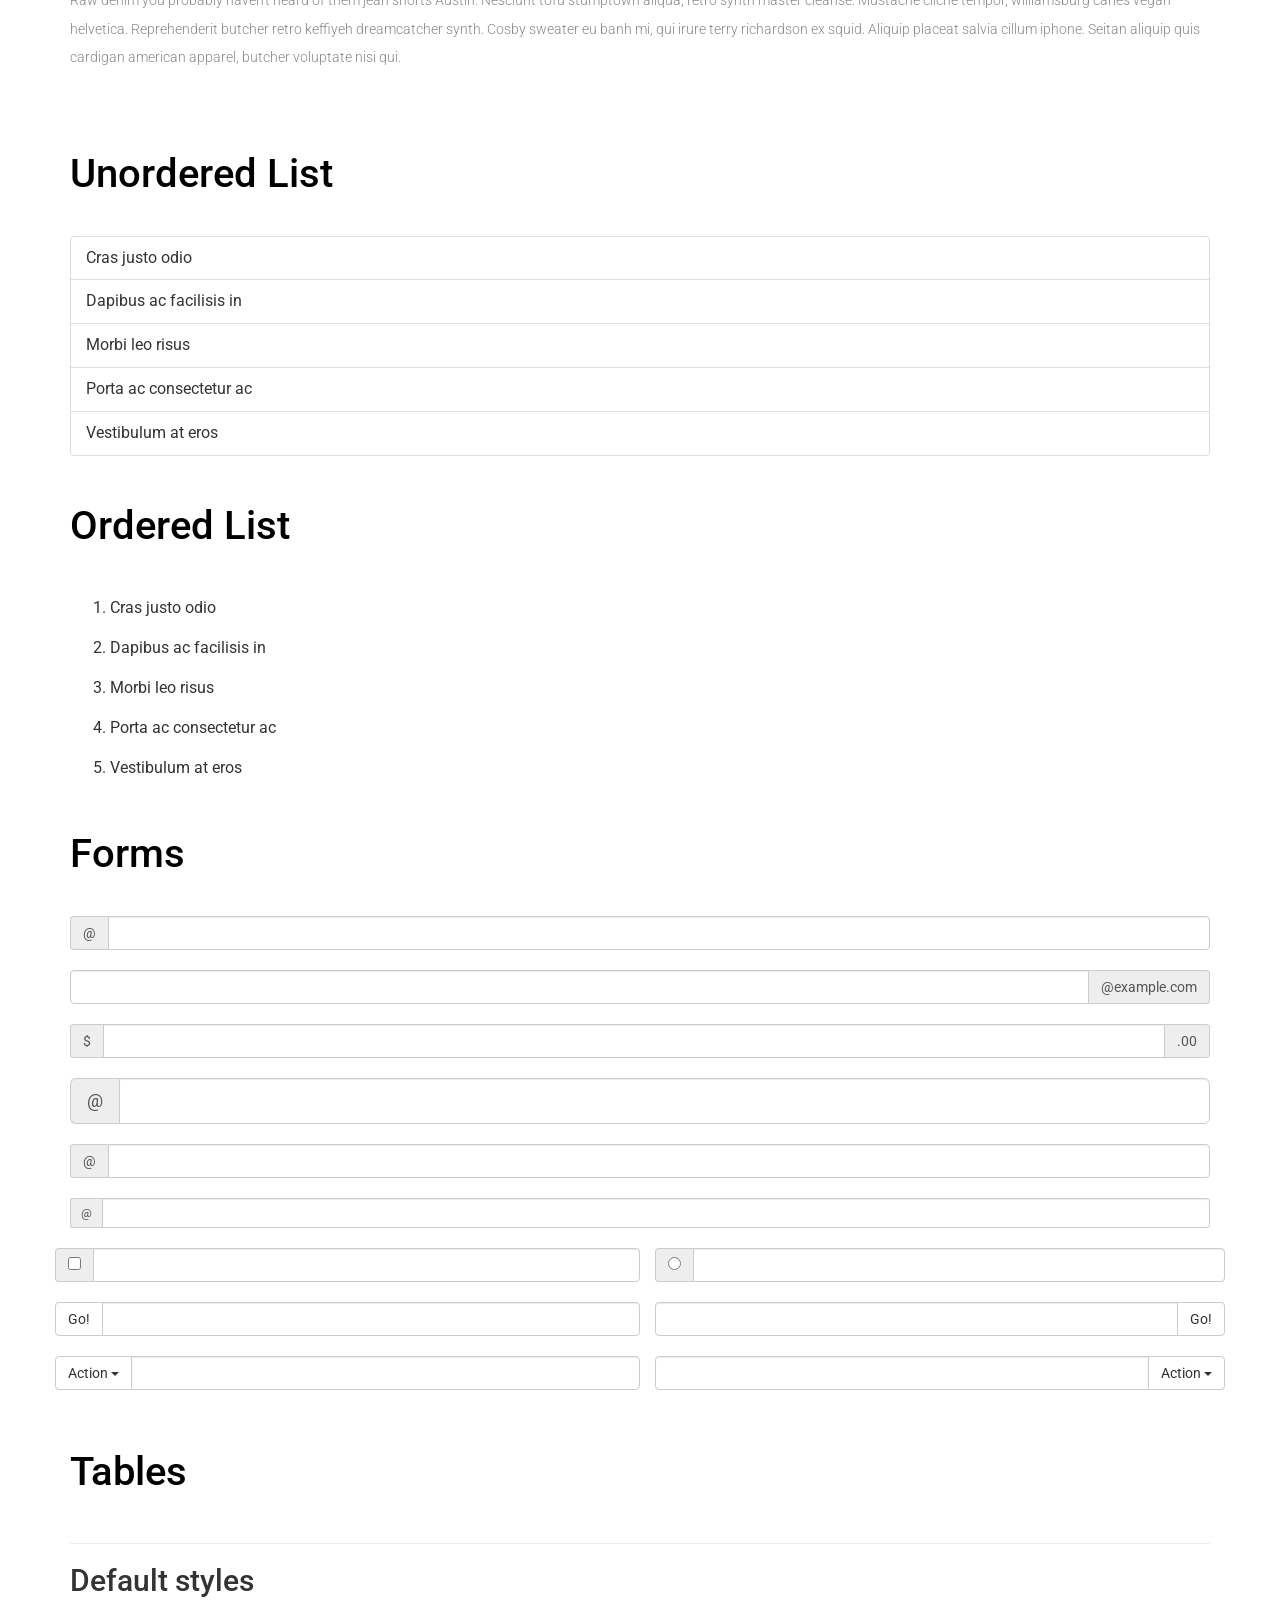
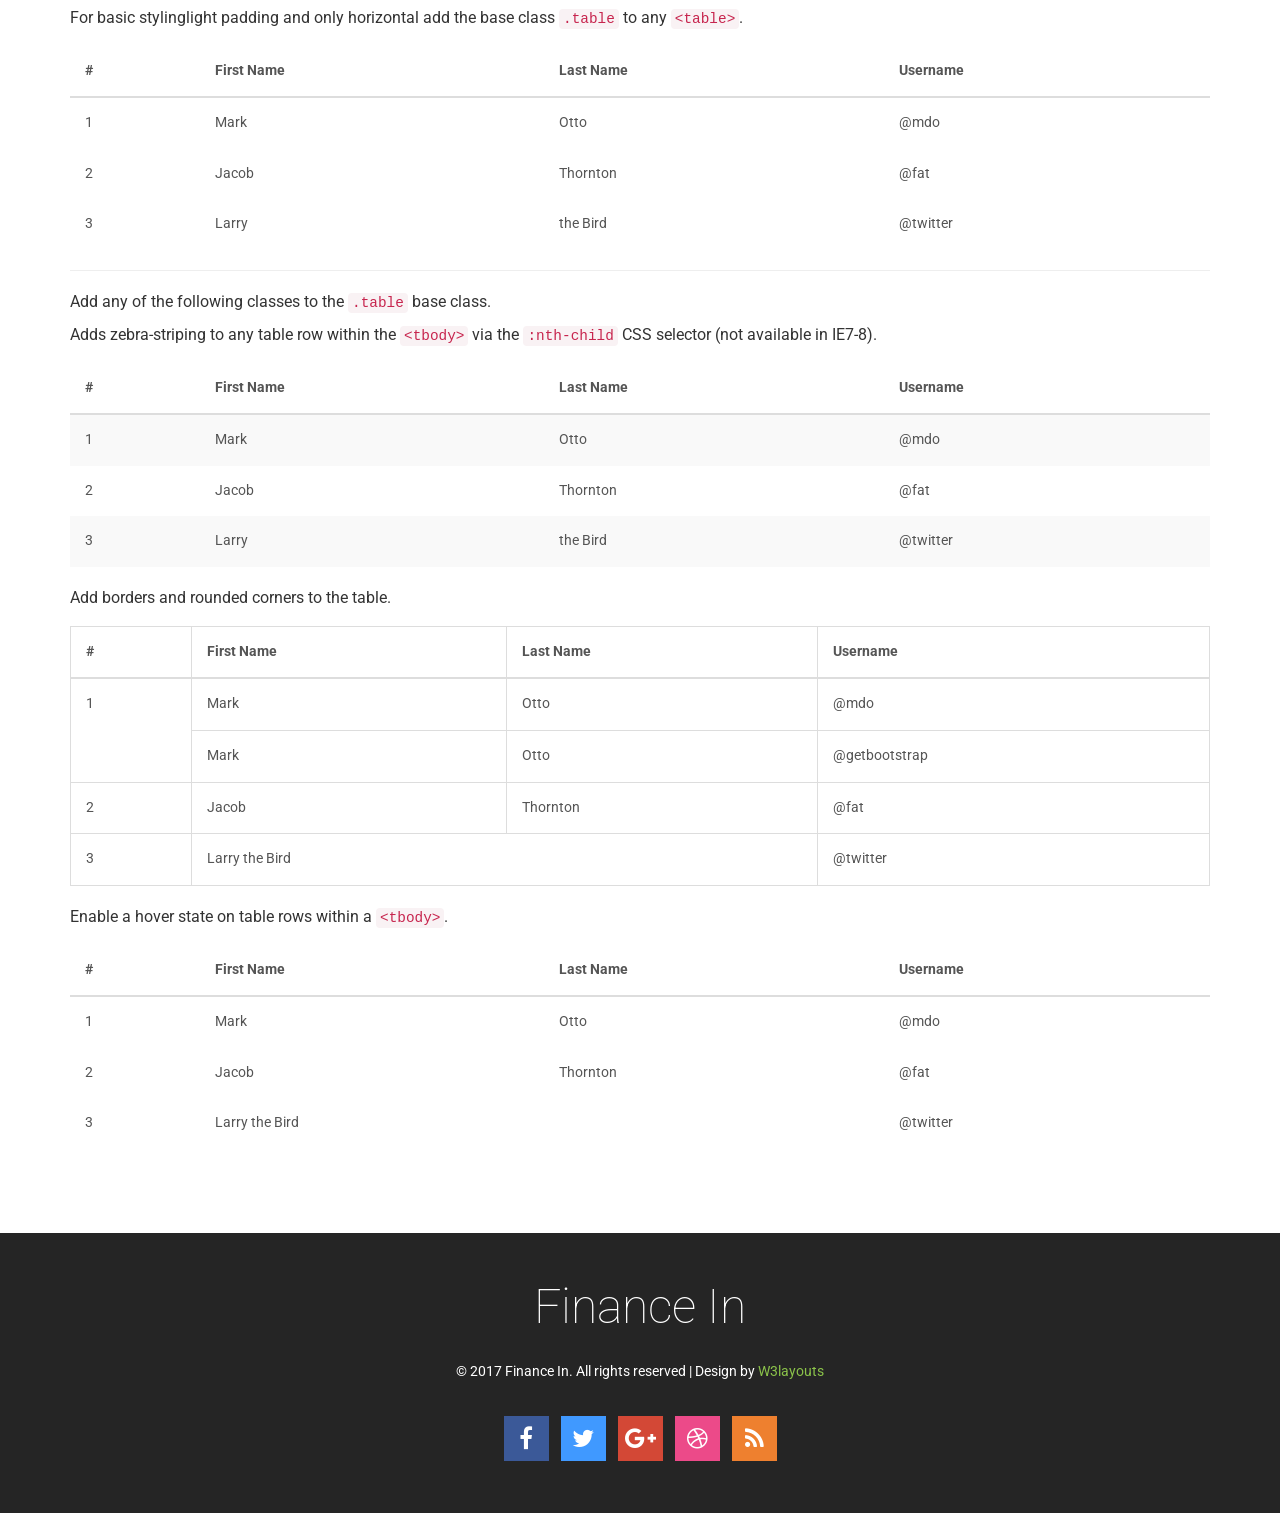
<file: web/codes.html>
<!--A Design by W3layouts
Author: W3layout
Author URL: http://w3layouts.com
License: Creative Commons Attribution 3.0 Unported
License URL: http://creativecommons.org/licenses/by/3.0/
-->
<!DOCTYPE html>
<html lang="en">
<head>
<title>Finance In a Banking Category Bootstrap Responsive Website Template | Codes :: w3layouts</title>
<meta name="viewport" content="width=device-width, initial-scale=1">
<meta charset="utf-8">
<meta name="keywords" content="Finance In Responsive web template, Bootstrap Web Templates, Flat Web Templates, Android Compatible web template, 
Smartphone Compatible web template, free webdesigns for Nokia, Samsung, LG, SonyEricsson, Motorola web design" />
<script type="application/x-javascript"> addEventListener("load", function() { setTimeout(hideURLbar, 0); }, false); function hideURLbar(){ window.scrollTo(0,1); } </script>
<!-- bootstrap-css -->
<link href="css/bootstrap.css" rel="stylesheet" type="text/css" media="all" />
<!--// bootstrap-css -->
<!-- css -->
<link rel="stylesheet" href="css/style.css" type="text/css" media="all" />
<!--// css -->
<!-- font-awesome icons -->
<link href="css/font-awesome.css" rel="stylesheet"> 
<!-- //font-awesome icons -->
<!-- font -->
<link href="//fonts.googleapis.com/css?family=Roboto+Condensed:300,300i,400,400i,700,700i" rel="stylesheet">
<link href="//fonts.googleapis.com/css?family=Roboto:100,100i,300,300i,400,400i,500,500i,700,700i,900,900i" rel="stylesheet">
<!-- //font -->
<script src="js/jquery-1.11.1.min.js"></script>
<script src="js/bootstrap.js"></script>
<script type="text/javascript">
	jQuery(document).ready(function($) {
		$(".scroll").click(function(event){		
			event.preventDefault();
			$('html,body').animate({scrollTop:$(this.hash).offset().top},1000);
		});
	});
</script> 
<!--[if lt IE 9]>
  <script src="https://oss.maxcdn.com/libs/html5shiv/3.7.0/html5shiv.js"></script>
<![endif]-->
</head>
<body>
	<!-- banner -->
	<div class="banner">
		<div class="header">
			<div class="container">
				<div class="header-left">
					<div class="w3layouts-logo">
						<h1>
							<a href="index.html">Finance In</a>
						</h1>
					</div>
					<div class="agileinfo-phone">
						<p><i class="fa fa-volume-control-phone" aria-hidden="true"></i> +1 234 567 8901</p>
					</div>
					<div class="clearfix"> </div>
				</div>
				<div class="top-nav">
						<nav class="navbar navbar-default">
								<div class="navbar-header">
									<button type="button" class="navbar-toggle collapsed" data-toggle="collapse" data-target="#bs-example-navbar-collapse-1">
										<span class="sr-only">Toggle navigation</span>
										<span class="icon-bar"></span>
										<span class="icon-bar"></span>
										<span class="icon-bar"></span>
									</button>
								</div>
							<!-- Collect the nav links, forms, and other content for toggling -->
							<div class="collapse navbar-collapse" id="bs-example-navbar-collapse-1">
								<ul class="nav navbar-nav">
									<li><a href="index.html">Home</a></li>
									<li><a href="about.html">About</a></li>
									<li><a href="blog.html">Blog</a></li>
									<li class="dropdown">
										<a href="codes.html" class="dropdown-toggle active" data-hover="Pages" data-toggle="dropdown">Pages <b class="caret"></b></a>
										<ul class="dropdown-menu">
											<li><a href="icons.html">Icons</a></li>
											<li><a href="codes.html">Short Codes</a></li>
										</ul>
									</li>
									<li><a href="contact.html">Contact</a></li>
								</ul>	
								<div class="clearfix"> </div>
							</div>	
						</nav>		
				</div>
				<div class="clearfix"> </div>
			</div>
		</div>
		<div class="wthree-banner-info">
			<div class="container">
				<h2>Short Codes</h2>
			</div>
		</div>
	</div>
	<!-- //banner -->
	<!-- typography -->
	<div class="typography">
				<div class="container">
					<div class="grid_3 grid_4">
						<h3 class="hdg">Headings</h3>
						<div class="bs-example">
							<table class="table">
								<tbody>
									<tr>
										<td><h1 id="h1.-bootstrap-heading">h1. Bootstrap heading<a class="anchorjs-link" href="#h1.-bootstrap-heading"><span class="anchorjs-icon"></span></a></h1></td>
										<td class="type-info">Semibold 36px</td>
									</tr>
									<tr>
										<td><h2 id="h2.-bootstrap-heading">h2. Bootstrap heading<a class="anchorjs-link" href="#h2.-bootstrap-heading"><span class="anchorjs-icon"></span></a></h2></td>
										<td class="type-info">Semibold 30px</td>
									</tr>
									<tr>
										<td><h3 id="h3.-bootstrap-heading">h3. Bootstrap heading<a class="anchorjs-link" href="#h3.-bootstrap-heading"><span class="anchorjs-icon"></span></a></h3></td>
										<td class="type-info">Semibold 24px</td>
									</tr>
									<tr>
										<td><h4 id="h4.-bootstrap-heading">h4. Bootstrap heading<a class="anchorjs-link" href="#h4.-bootstrap-heading"><span class="anchorjs-icon"></span></a></h4></td>
										<td class="type-info">Semibold 18px</td>
									</tr>
									<tr>
										<td><h5 id="h5.-bootstrap-heading">h5. Bootstrap heading<a class="anchorjs-link" href="#h5.-bootstrap-heading"><span class="anchorjs-icon"></span></a></h5></td>
										<td class="type-info">Semibold 14px</td>
									</tr>
									<tr>
										<td><h6>h6. Bootstrap heading</h6></td>
										<td class="type-info">Semibold 12px</td>
									</tr>
								</tbody>
							</table>
						</div>
					</div>
					
					<div class="grid_3 grid_5 wow fadeInUp animated" data-wow-delay=".5s">
						<h3 class="hdg">Buttons</h3>
						<h1>
							<a href="#"><span class="label label-default">Default</span></a>
							<a href="#"><span class="label label-primary">Primary</span></a>
							<a href="#"><span class="label label-success">Success</span></a>
							<a href="#"><span class="label label-info">Info</span></a>
							<a href="#"><span class="label label-warning">Warning</span></a>
							<a href="#"><span class="label label-danger">Danger</span></a>
						</h1>
						<h2>
							<a href="#"><span class="label label-default">Default</span></a>
							<a href="#"><span class="label label-primary">Primary</span></a>
							<a href="#"><span class="label label-success">Success</span></a>
							<a href="#"><span class="label label-info">Info</span></a>
							<a href="#"><span class="label label-warning">Warning</span></a>
							<a href="#"><span class="label label-danger">Danger</span></a>
						</h2>
						<h3>
							<a href="#"><span class="label label-default">Default</span></a>
							<a href="#"><span class="label label-primary">Primary</span></a>
							<a href="#"><span class="label label-success">Success</span></a>
							<a href="#"><span class="label label-info">Info</span></a>
							<a href="#"><span class="label label-warning">Warning</span></a>
							<a href="#"><span class="label label-danger">Danger</span></a>
						</h3>
						<h4>
							<a href="#"><span class="label label-default">Default</span></a>
							<a href="#"><span class="label label-primary">Primary</span></a>
							<a href="#"><span class="label label-success">Success</span></a>
							<a href="#"><span class="label label-info">Info</span></a>
							<a href="#"><span class="label label-warning">Warning</span></a>
							<a href="#"><span class="label label-danger">Danger</span></a>
						</h4>
						<h5>
							<a href="#"><span class="label label-default">Default</span></a>
							<a href="#"><span class="label label-primary">Primary</span></a>
							<a href="#"><span class="label label-success">Success</span></a>
							<a href="#"><span class="label label-info">Info</span></a>
							<a href="#"><span class="label label-warning">Warning</span></a>
							<a href="#"><span class="label label-danger">Danger</span></a>
						</h5>
						<h6>
							<a href="#"><span class="label label-default">Default</span></a>
							<a href="#"><span class="label label-primary">Primary</span></a>
							<a href="#"><span class="label label-success">Success</span></a>
							<a href="#"><span class="label label-info">Info</span></a>
							<a href="#"><span class="label label-warning">Warning</span></a>
							<a href="#"><span class="label label-danger">Danger</span></a>
						</h6>
					</div>		
					
					<div class="grid_3 grid_5 wow fadeInUp animated" data-wow-delay=".5s">
						<h3 class="hdg">Progress Bars</h3>
						<div class="tab-content">
							<div class="tab-pane active" id="domprogress">
								<div class="progress">    
									<div class="progress-bar progress-bar-primary" style="width: 20%"></div>
								</div>
								<p>Info with <code>progress-bar-info</code> class.</p>
								<div class="progress">    
									<div class="progress-bar progress-bar-info" style="width: 60%"></div>
								</div>
								<p>Success with <code>progress-bar-success</code> class.</p>
								<div class="progress">
									<div class="progress-bar progress-bar-success" style="width: 30%"></div>
								</div>
								<p>Warning with <code>progress-bar-warning</code> class.</p>
								<div class="progress">
									<div class="progress-bar progress-bar-warning" style="width: 70%"></div>
								</div>
								<p>Danger with <code>progress-bar-danger</code> class.</p>
								<div class="progress">
									<div class="progress-bar progress-bar-danger" style="width: 50%"></div>
								</div>
								<p>Inverse with <code>progress-bar-inverse</code> class.</p>
								<div class="progress">
									<div class="progress-bar progress-bar-inverse" style="width: 40%"></div>
								</div>
								<p>Inverse with <code>progress-bar-inverse</code> class.</p>
								<div class="progress">
									<div class="progress-bar progress-bar-success" style="width: 35%"><span class="sr-only">35% Complete (success)</span></div>
									<div class="progress-bar progress-bar-warning" style="width: 20%"><span class="sr-only">20% Complete (warning)</span></div>
									<div class="progress-bar progress-bar-danger" style="width: 10%"><span class="sr-only">10% Complete (danger)</span></div>
								</div>
							</div>
						</div>
					</div>
					<div class="grid_3 grid_5 wow fadeInUp animated" data-wow-delay=".5s">
						<h3 class="hdg">Alerts</h3>
						<div class="alert alert-success" role="alert">
							<strong>Well done!</strong> You successfully read this important alert message.
						</div>
						<div class="alert alert-info" role="alert">
							<strong>Heads up!</strong> This alert needs your attention, but it's not super important.
						</div>
						<div class="alert alert-warning" role="alert">
							<strong>Warning!</strong> Best check yo self, you're not looking too good.
						</div>
						<div class="alert alert-danger" role="alert">
							<strong>Oh snap!</strong> Change a few things up and try submitting again.
						</div>
					</div>
					<div class="grid_3 grid_5 wow fadeInUp animated" data-wow-delay=".5s">
						<h3 class="hdg">Pagination</h3>
						<div class="col-md-6">
							<nav>
								<ul class="pagination pagination-lg">
									<li><a href="#" aria-label="Previous"><span aria-hidden="true">«</span></a></li>
									<li><a href="#">1</a></li>
									<li><a href="#">2</a></li>
									<li><a href="#">3</a></li>
									<li><a href="#">4</a></li>
									<li><a href="#">5</a></li>
									<li><a href="#" aria-label="Next"><span aria-hidden="true">»</span></a></li>
								</ul>
							</nav>
							<nav>
								<ul class="pagination">
									<li><a href="#" aria-label="Previous"><span aria-hidden="true">«</span></a></li>
									<li><a href="#">1</a></li>
									<li><a href="#">2</a></li>
									<li><a href="#">3</a></li>
									<li><a href="#">4</a></li>
									<li><a href="#">5</a></li>
									<li><a href="#" aria-label="Next"><span aria-hidden="true">»</span></a></li>
								</ul>
							</nav>
							<nav>
								<ul class="pagination pagination-sm">
									<li><a href="#" aria-label="Previous"><span aria-hidden="true">«</span></a></li>
									<li><a href="#">1</a></li>
									<li><a href="#">2</a></li>
									<li><a href="#">3</a></li>
									<li><a href="#">4</a></li>
									<li><a href="#">5</a></li>
									<li><a href="#" aria-label="Next"><span aria-hidden="true">»</span></a></li>
								</ul>
							</nav>
						</div>
						<div class="col-md-6">
							<ul class="pagination pagination-lg">
								<li class="disabled"><a href="#"><i class="fa fa-angle-left">«</i></a></li>
								<li class="active"><a href="#">1</a></li>
								<li><a href="#">2</a></li>
								<li><a href="#">3</a></li>
								<li><a href="#">4</a></li>
								<li><a href="#">5</a></li>
								<li><a href="#"><i class="fa fa-angle-right">»</i></a></li>
							</ul>
							<nav>
								<ul class="pagination">
									<li class="disabled"><a href="#" aria-label="Previous"><span aria-hidden="true">«</span></a></li>
									<li class="active"><a href="#">1 <span class="sr-only">(current)</span></a></li>
									<li><a href="#">2</a></li>
									<li><a href="#">3</a></li>
									<li><a href="#">4</a></li>
									<li><a href="#">5</a></li>
									<li><a href="#" aria-label="Next"><span aria-hidden="true">»</span></a></li>
								</ul>
							</nav>
							<ul class="pagination pagination-sm">
								<li class="disabled"><a href="#"><i class="fa fa-angle-left">«</i></a></li>
								<li class="active"><a href="#">1</a></li>
								<li><a href="#">2</a></li>
								<li><a href="#">3</a></li>
								<li><a href="#">4</a></li>
								<li><a href="#">5</a></li>
								<li><a href="#"><i class="fa fa-angle-right">»</i></a></li>
							</ul>
						</div>
						<div class="clearfix"> </div>
					</div>
					<div class="grid_3 grid_5 wow fadeInUp animated" data-wow-delay=".5s">
						<h3 class="hdg">Breadcrumbs</h3>
						<ol class="breadcrumb">
							<li class="active">Home</li>
						</ol>
						<ol class="breadcrumb">
							<li><a href="#">Home</a></li>
							<li class="active">Library</li>
						</ol>
						<ol class="breadcrumb">
							<li><a href="#">Home</a></li>
							<li><a href="#">Library</a></li>
							<li class="active">Data</li>
						</ol>
					</div>
					<div class="grid_3 grid_5 wow fadeInUp animated" data-wow-delay=".5s">
						<h3 class="hdg">Badges</h3>
						<div class="col-md-6">
							<p>Add modifier classes to change the appearance of a badge.</p>
							<table class="table table-bordered">
								<thead>
									<tr>
										<th>Classes</th>
										<th>Badges</th>
									</tr>
								</thead>
								<tbody>
									<tr>
										<td>No modifiers</td>
										<td><span class="badge">42</span></td>
									</tr>
									<tr>
										<td><code>.badge-primary</code></td>
										<td><span class="badge badge-primary">1</span></td>
									</tr>
									<tr>
										<td><code>.badge-success</code></td>
										<td><span class="badge badge-success">22</span></td>
									</tr>
									<tr>
										<td><code>.badge-info</code></td>
										<td><span class="badge badge-info">30</span></td>
									</tr>
									<tr>
										<td><code>.badge-warning</code></td>
										<td><span class="badge badge-warning">412</span></td>
									</tr>
									<tr>
										<td><code>.badge-danger</code></td>
										<td><span class="badge badge-danger">999</span></td>
									</tr>
								</tbody>
							</table>                    
						</div>
						<div class="col-md-6">
							<p>Easily highlight new or unread items with the <code>.badge</code> class</p>
							<div class="list-group list-group-alternate"> 
								<a href="#" class="list-group-item"><span class="badge">201</span> <i class="ti ti-email"></i> Inbox </a> 
								<a href="#" class="list-group-item"><span class="badge badge-primary">5021</span> <i class="ti ti-eye"></i> Profile visits </a> 
								<a href="#" class="list-group-item"><span class="badge">14</span> <i class="ti ti-headphone-alt"></i> Call </a> 
								<a href="#" class="list-group-item"><span class="badge">20</span> <i class="ti ti-comments"></i> Messages </a> 
								<a href="#" class="list-group-item"><span class="badge badge-warning">14</span> <i class="ti ti-bookmark"></i> Bookmarks </a> 
								<a href="#" class="list-group-item"><span class="badge badge-danger">30</span> <i class="ti ti-bell"></i> Notifications </a> 
							</div>
						</div>
					   <div class="clearfix"> </div>
					</div>	 
					<div class="grid_3 grid_5 wow fadeInUp animated" data-wow-delay=".5s">
						<h3 class="hdg">Wells</h3>
						<div class="well">
							There are many variations of passages of Lorem Ipsum available, but the majority have suffered alteration
						</div>
						<div class="well">
							It is a long established fact that a reader will be distracted by the readable content of a page when looking at its layout. The point of using Lorem Ipsum is that it has a more-or-less normal distribution of letters, as opposed to using 'Content here
						</div>
						<div class="well">
								Lorem Ipsum is simply dummy text of the printing and typesetting industry. Lorem Ipsum has been the industry's standard dummy text ever since the 1500s, when an unknown printer took a galley of type and scrambled it to make a type specimen book. It has survived not only five centuries, but also the leap into electronic
						</div>
					</div>
					<div class="grid_3 grid_5 wow fadeInUp animated" data-wow-delay=".5s">
						<h3 class="hdg">Tabs</h3>
						<div class="bs-example bs-example-tabs" role="tabpanel" data-example-id="togglable-tabs">
							<ul id="myTab" class="nav nav-tabs" role="tablist">
								<li role="presentation" class="active"><a href="#home" id="home-tab" role="tab" data-toggle="tab" aria-controls="home" aria-expanded="true">Home</a></li>
								<li role="presentation"><a href="#profile" role="tab" id="profile-tab" data-toggle="tab" aria-controls="profile">Profile</a></li>
								<li role="presentation" class="dropdown">
									<a href="#" id="myTabDrop1" class="dropdown-toggle" data-toggle="dropdown" aria-controls="myTabDrop1-contents">Dropdown <span class="caret"></span></a>
									<ul class="dropdown-menu" role="menu" aria-labelledby="myTabDrop1" id="myTabDrop1-contents">
										<li><a href="#dropdown1" tabindex="-1" role="tab" id="dropdown1-tab" data-toggle="tab" aria-controls="dropdown1">@fat</a></li>
										<li><a href="#dropdown2" tabindex="-1" role="tab" id="dropdown2-tab" data-toggle="tab" aria-controls="dropdown2">@mdo</a></li>
									</ul>
								</li>
							</ul>
							<div id="myTabContent" class="tab-content">
								<div role="tabpanel" class="tab-pane fade in active" id="home" aria-labelledby="home-tab">
									<p>Raw denim you probably haven't heard of them jean shorts Austin. Nesciunt tofu stumptown aliqua, retro synth master cleanse. Mustache cliche tempor, williamsburg carles vegan helvetica. Reprehenderit butcher retro keffiyeh dreamcatcher synth. Cosby sweater eu banh mi, qui irure terry richardson ex squid. Aliquip placeat salvia cillum iphone. Seitan aliquip quis cardigan american apparel, butcher voluptate nisi qui.</p>
								</div>
								<div role="tabpanel" class="tab-pane fade" id="profile" aria-labelledby="profile-tab">
									<p>Food truck fixie locavore, accusamus mcsweeney's marfa nulla single-origin coffee squid. Exercitation +1 labore velit, blog sartorial PBR leggings next level wes anderson artisan four loko farm-to-table craft beer twee. Qui photo booth letterpress, commodo enim craft beer mlkshk aliquip jean shorts ullamco ad vinyl cillum PBR. Homo nostrud organic, assumenda labore aesthetic magna delectus mollit. Keytar helvetica VHS salvia yr, vero magna velit sapiente labore stumptown. Vegan fanny pack odio cillum wes anderson 8-bit, sustainable jean shorts beard ut DIY ethical culpa terry richardson biodiesel. Art party scenester stumptown, tumblr butcher vero sint qui sapiente accusamus tattooed echo park.</p>
								</div>
								<div role="tabpanel" class="tab-pane fade" id="dropdown1" aria-labelledby="dropdown1-tab">
									<p>Etsy mixtape wayfarers, ethical wes anderson tofu before they sold out mcsweeney's organic lomo retro fanny pack lo-fi farm-to-table readymade. Messenger bag gentrify pitchfork tattooed craft beer, iphone skateboard locavore carles etsy salvia banksy hoodie helvetica. DIY synth PBR banksy irony. Leggings gentrify squid 8-bit cred pitchfork. Williamsburg banh mi whatever gluten-free, carles pitchfork biodiesel fixie etsy retro mlkshk vice blog. Scenester cred you probably haven't heard of them, vinyl craft beer blog stumptown. Pitchfork sustainable tofu synth chambray yr.</p>
								</div>
								<div role="tabpanel" class="tab-pane fade" id="dropdown2" aria-labelledby="dropdown2-tab">
									<p>Trust fund seitan letterpress, keytar raw denim keffiyeh etsy art party before they sold out master cleanse gluten-free squid scenester freegan cosby sweater. Fanny pack portland seitan DIY, art party locavore wolf cliche high life echo park Austin. Cred vinyl keffiyeh DIY salvia PBR, banh mi before they sold out farm-to-table VHS viral locavore cosby sweater. Lomo wolf viral, mustache readymade thundercats keffiyeh craft beer marfa ethical. Wolf salvia freegan, sartorial keffiyeh echo park vegan.</p>
								</div>
							</div>
						</div>
					</div>
					<h3 class="hdg wow fadeInUp animated" data-wow-delay=".5s">Unordered List</h3>
					<ul class="list-group wow fadeInUp animated" data-wow-delay=".5s">
					  <li class="list-group-item">Cras justo odio</li>
					  <li class="list-group-item">Dapibus ac facilisis in</li>
					  <li class="list-group-item">Morbi leo risus</li>
					  <li class="list-group-item">Porta ac consectetur ac</li>
					  <li class="list-group-item">Vestibulum at eros</li>
					</ul>
					<h3 class="hdg wow fadeInUp animated" data-wow-delay=".5s">Ordered List</h3>
					<ol class="wow fadeInUp animated" data-wow-delay=".5s">
						<li class="list-group-item1">Cras justo odio</li>
						<li class="list-group-item1">Dapibus ac facilisis in</li>
						<li class="list-group-item1">Morbi leo risus</li>
						<li class="list-group-item1">Porta ac consectetur ac</li>
						<li class="list-group-item1">Vestibulum at eros</li>
					</ol>
					<h3 class="hdg wow fadeInUp animated" data-wow-delay=".5s">Forms</h3>
					<div class="input-group wow fadeInUp animated" data-wow-delay=".5s">
						<span class="input-group-addon" id="basic-addon1">@</span>
						<input type="text" class="form-control" placeholder="Username" aria-describedby="basic-addon1">
					</div>
					<div class="input-group wow fadeInUp animated" data-wow-delay=".5s">
						<input type="text" class="form-control" placeholder="Recipient's username" aria-describedby="basic-addon2">
						<span class="input-group-addon" id="basic-addon2">@example.com</span>
					</div>
					<div class="input-group wow fadeInUp animated" data-wow-delay=".5s">
						<span class="input-group-addon">$</span>
							<input type="text" class="form-control" aria-label="Amount (to the nearest dollar)">
						<span class="input-group-addon">.00</span>
					</div>
					<div class="input-group input-group-lg wow fadeInUp animated" data-wow-delay=".5s">
						<span class="input-group-addon" id="sizing-addon1">@</span>
						<input type="text" class="form-control" placeholder="Username" aria-describedby="sizing-addon1">
					</div>
					<div class="input-group wow fadeInUp animated" data-wow-delay=".5s">
						<span class="input-group-addon" id="sizing-addon2">@</span>
						<input type="text" class="form-control" placeholder="Username" aria-describedby="sizing-addon2">
					</div>
					<div class="input-group input-group-sm wow fadeInUp animated" data-wow-delay=".5s">
						<span class="input-group-addon" id="sizing-addon3">@</span>
						<input type="text" class="form-control" placeholder="Username" aria-describedby="sizing-addon3">
					</div>
					<div class="row wow fadeInUp animated" data-wow-delay=".5s">
						<div class="col-lg-6 in-gp-tl">
							<div class="input-group">
								<span class="input-group-addon">
									<input type="checkbox" aria-label="...">
								</span>
								<input type="text" class="form-control" aria-label="...">
							</div><!-- /input-group -->
						</div><!-- /.col-lg-6 -->
						<div class="col-lg-6 in-gp-tb">
							<div class="input-group">
								<span class="input-group-addon">
									<input type="radio" aria-label="...">
								</span>
								<input type="text" class="form-control" aria-label="...">
							</div><!-- /input-group -->
						</div><!-- /.col-lg-6 -->
					</div><!-- /.row -->
					<div class="row wow fadeInUp animated" data-wow-delay=".5s">
						<div class="col-lg-6 in-gp-tl">
							<div class="input-group">
								<span class="input-group-btn">
									<button class="btn btn-default" type="button">Go!</button>
								</span>
								<input type="text" class="form-control" placeholder="Search for...">
							</div><!-- /input-group -->
						</div><!-- /.col-lg-6 -->
						<div class="col-lg-6 in-gp-tb">
							<div class="input-group">
								<input type="text" class="form-control" placeholder="Search for...">
								<span class="input-group-btn">
									<button class="btn btn-default" type="button">Go!</button>
								</span>
							</div><!-- /input-group -->
						</div><!-- /.col-lg-6 -->
					</div><!-- /.row -->
					<div class="row wow fadeInUp animated" data-wow-delay=".5s">
						<div class="col-lg-6 in-gp-tl">
							<div class="input-group">
								<div class="input-group-btn">
									<button type="button" class="btn btn-default dropdown-toggle" data-toggle="dropdown" aria-haspopup="true" aria-expanded="false">Action <span class="caret"></span></button>
									<ul class="dropdown-menu">
										<li><a href="#">Action</a></li>
										<li><a href="#">Another action</a></li>
										<li><a href="#">Something else here</a></li>
										<li role="separator" class="divider"></li>
										<li><a href="#">Separated link</a></li>
									</ul>
								</div><!-- /btn-group -->
								<input type="text" class="form-control" aria-label="...">
							</div><!-- /input-group -->
						</div><!-- /.col-lg-6 -->
						<div class="col-lg-6 in-gp-tb">
							<div class="input-group">
								<input type="text" class="form-control" aria-label="...">
								<div class="input-group-btn">
									<button type="button" class="btn btn-default dropdown-toggle" data-toggle="dropdown" aria-haspopup="true" aria-expanded="false">Action <span class="caret"></span></button>
									<ul class="dropdown-menu dropdown-menu-right">
										<li><a href="#">Action</a></li>
										<li><a href="#">Another action</a></li>
										<li><a href="#">Something else here</a></li>
										<li role="separator" class="divider"></li>
										<li><a href="#">Separated link</a></li>
									</ul>
								</div><!-- /btn-group -->
							</div><!-- /input-group -->
						</div><!-- /.col-lg-6 -->
					</div><!-- /.row -->
					<div class="page-header wow fadeInUp animated" data-wow-delay=".5s">
						<h3 class="hdg">Tables</h3>
					</div>
					<h2 class="typoh2 wow fadeInUp animated" data-wow-delay=".5s">Default styles</h2>
					<p class="wow fadeInUp animated" data-wow-delay=".5s">For basic stylinglight padding and only horizontal add the base class <code>.table</code> to any <code>&lt;table&gt;</code>.</p>
					<div class="bs-docs-example wow fadeInUp animated" data-wow-delay=".5s">
						<table class="table">
							<thead>
								<tr>
									<th>#</th>
									<th>First Name</th>
									<th>Last Name</th>
									<th>Username</th>
								</tr>
							</thead>
							<tbody>
								<tr>
									<td>1</td>
									<td>Mark</td>
									<td>Otto</td>
									<td>@mdo</td>
								</tr>
								<tr>
									<td>2</td>
									<td>Jacob</td>
									<td>Thornton</td>
									<td>@fat</td>
								</tr>
								<tr>
									<td>3</td>
									<td>Larry</td>
									<td>the Bird</td>
									<td>@twitter</td>
								</tr>
							</tbody>
						</table>
					</div>
					<hr class="bs-docs-separator">
					<p class="wow fadeInUp animated" data-wow-delay=".5s">Add any of the following classes to the <code>.table</code> base class.</p>
					<p class="wow fadeInUp animated" data-wow-delay=".5s">Adds zebra-striping to any table row within the <code>&lt;tbody&gt;</code> via the <code>:nth-child</code> CSS selector (not available in IE7-8).</p>
					<div class="bs-docs-example wow fadeInUp animated" data-wow-delay=".5s">
						<table class="table table-striped">
							<thead>
								<tr>
									<th>#</th>
									<th>First Name</th>
									<th>Last Name</th>
									<th>Username</th>
								</tr>
							</thead>
							<tbody>
								<tr>
									<td>1</td>
									<td>Mark</td>
									<td>Otto</td>
									<td>@mdo</td>
								</tr>
								<tr>
									<td>2</td>
									<td>Jacob</td>
									<td>Thornton</td>
									<td>@fat</td>
								</tr>
								<tr>
									<td>3</td>
									<td>Larry</td>
									<td>the Bird</td>
									<td>@twitter</td>
								</tr>
							</tbody>
						</table>
					</div>
					<p class="wow fadeInUp animated" data-wow-delay=".5s">Add borders and rounded corners to the table.</p>
					<div class="bs-docs-example wow fadeInUp animated" data-wow-delay=".5s">
						<table class="table table-bordered">
							<thead>
								<tr>
									<th>#</th>
									<th>First Name</th>
									<th>Last Name</th>
									<th>Username</th>
								</tr>
							</thead>
							<tbody>
								<tr>
									<td rowspan="2">1</td>
									<td>Mark</td>
									<td>Otto</td>
									<td>@mdo</td>
								</tr>
								<tr>
									<td>Mark</td>
									<td>Otto</td>
									<td>@getbootstrap</td>
								</tr>
								<tr>
									<td>2</td>
									<td>Jacob</td>
									<td>Thornton</td>
									<td>@fat</td>
								</tr>
								<tr>
									<td>3</td>
									<td colspan="2">Larry the Bird</td>
									<td>@twitter</td>
								</tr>
							</tbody>
						</table>
					</div>
					<p class="wow fadeInUp animated" data-wow-delay=".5s">Enable a hover state on table rows within a <code>&lt;tbody&gt;</code>.</p>
					<div class="bs-docs-example wow fadeInUp animated" data-wow-delay=".5s">
						<table class="table table-hover">
							<thead>
								<tr>
								  <th>#</th>
								  <th>First Name</th>
								  <th>Last Name</th>
								  <th>Username</th>
								</tr>
							</thead>
							<tbody>
								<tr>
								  <td>1</td>
								  <td>Mark</td>
								  <td>Otto</td>
								  <td>@mdo</td>
								</tr>
								<tr>
								  <td>2</td>
								  <td>Jacob</td>
								  <td>Thornton</td>
								  <td>@fat</td>
								</tr>
								<tr>
								  <td>3</td>
								  <td colspan="2">Larry the Bird</td>
								  <td>@twitter</td>
								</tr>
							</tbody>
						</table>
					</div>
				</div>
	</div>
	<!-- //typography -->
	<!-- footer -->
	<div class="footer">
		<div class="container">
			<h3><a href="index.html">Finance In</a></h3>
			<p>© 2017 Finance In. All rights reserved | Design by <a href="http://w3layouts.com">W3layouts</a></p>
			<div class="social-icons">
				<ul>
					<li><a href="#" class="fa fa-facebook icon icon-border facebook"> </a></li>
					<li><a href="#" class="fa fa-twitter icon icon-border twitter"> </a></li>
					<li><a href="#" class="fa fa-google-plus icon icon-border googleplus"> </a></li>
					<li><a href="#" class="fa fa-dribbble icon icon-border dribbble"> </a></li>
					<li><a href="#" class="fa fa-rss icon icon-border rss"> </a></li>
				</ul>
			</div>
		</div>
	</div>
	<!-- //footer -->	
	<script src="js/SmoothScroll.min.js"></script>

	<script type="text/javascript" src="js/move-top.js"></script>
	<script type="text/javascript" src="js/easing.js"></script>
	<!-- here stars scrolling icon -->
	<script type="text/javascript">
		$(document).ready(function() {
			/*
				var defaults = {
				containerID: 'toTop', // fading element id
				containerHoverID: 'toTopHover', // fading element hover id
				scrollSpeed: 1200,
				easingType: 'linear' 
				};
			*/
								
			$().UItoTop({ easingType: 'easeOutQuart' });
								
			});
	</script>
	<!-- //here ends scrolling icon -->
</body>	
</html>
</file>
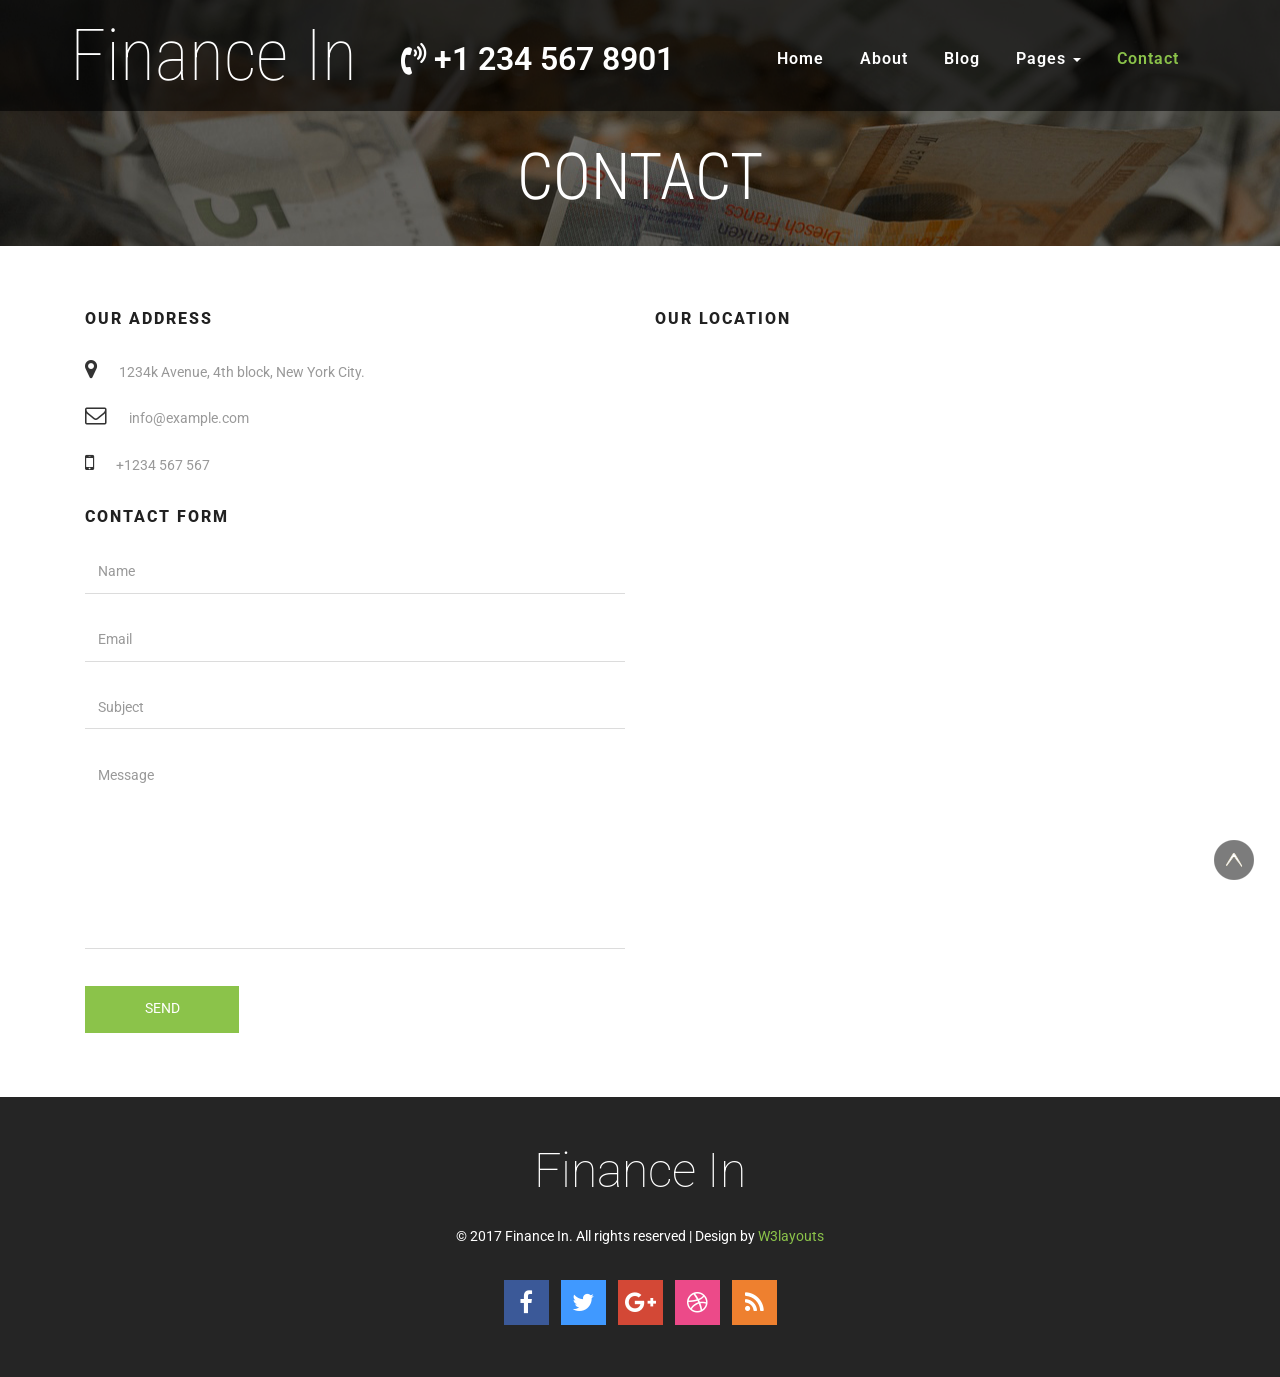
<file: web/contact.html>
<!--A Design by W3layouts
Author: W3layout
Author URL: http://w3layouts.com
License: Creative Commons Attribution 3.0 Unported
License URL: http://creativecommons.org/licenses/by/3.0/
-->
<!DOCTYPE html>
<html lang="en">
<head>
<title>Finance In a Banking Category Bootstrap Responsive Website Template | Contact :: w3layouts</title>
<meta name="viewport" content="width=device-width, initial-scale=1">
<meta charset="utf-8">
<meta name="keywords" content="Finance In Responsive web template, Bootstrap Web Templates, Flat Web Templates, Android Compatible web template, 
Smartphone Compatible web template, free webdesigns for Nokia, Samsung, LG, SonyEricsson, Motorola web design" />
<script type="application/x-javascript"> addEventListener("load", function() { setTimeout(hideURLbar, 0); }, false); function hideURLbar(){ window.scrollTo(0,1); } </script>
<!-- bootstrap-css -->
<link href="css/bootstrap.css" rel="stylesheet" type="text/css" media="all" />
<!--// bootstrap-css -->
<!-- css -->
<link rel="stylesheet" href="css/style.css" type="text/css" media="all" />
<!--// css -->
<!-- font-awesome icons -->
<link href="css/font-awesome.css" rel="stylesheet"> 
<!-- //font-awesome icons -->
<!-- font -->
<link href="//fonts.googleapis.com/css?family=Roboto+Condensed:300,300i,400,400i,700,700i" rel="stylesheet">
<link href="//fonts.googleapis.com/css?family=Roboto:100,100i,300,300i,400,400i,500,500i,700,700i,900,900i" rel="stylesheet">
<!-- //font -->
<script src="js/jquery-1.11.1.min.js"></script>
<script src="js/bootstrap.js"></script>
<script type="text/javascript">
	jQuery(document).ready(function($) {
		$(".scroll").click(function(event){		
			event.preventDefault();
			$('html,body').animate({scrollTop:$(this.hash).offset().top},1000);
		});
	});
</script> 
<!--[if lt IE 9]>
  <script src="https://oss.maxcdn.com/libs/html5shiv/3.7.0/html5shiv.js"></script>
<![endif]-->
</head>
<body>
	<!-- banner -->
	<div class="banner">
		<div class="header">
			<div class="container">
				<div class="header-left">
					<div class="w3layouts-logo">
						<h1>
							<a href="index.html">Finance In</a>
						</h1>
					</div>
					<div class="agileinfo-phone">
						<p><i class="fa fa-volume-control-phone" aria-hidden="true"></i> +1 234 567 8901</p>
					</div>
					<div class="clearfix"> </div>
				</div>
				<div class="top-nav">
						<nav class="navbar navbar-default">
								<div class="navbar-header">
									<button type="button" class="navbar-toggle collapsed" data-toggle="collapse" data-target="#bs-example-navbar-collapse-1">
										<span class="sr-only">Toggle navigation</span>
										<span class="icon-bar"></span>
										<span class="icon-bar"></span>
										<span class="icon-bar"></span>
									</button>
								</div>
							<!-- Collect the nav links, forms, and other content for toggling -->
							<div class="collapse navbar-collapse" id="bs-example-navbar-collapse-1">
								<ul class="nav navbar-nav">
									<li><a href="index.html">Home</a></li>
									<li><a href="about.html">About</a></li>
									<li><a href="blog.html">Blog</a></li>
									<li class="dropdown">
										<a href="codes.html" class="dropdown-toggle" data-hover="Pages" data-toggle="dropdown">Pages <b class="caret"></b></a>
										<ul class="dropdown-menu">
											<li><a href="icons.html">Icons</a></li>
											<li><a href="codes.html">Short Codes</a></li>
										</ul>
									</li>
									<li><a class="active" href="contact.html">Contact</a></li>
								</ul>	
								<div class="clearfix"> </div>
							</div>	
						</nav>		
				</div>
				<div class="clearfix"> </div>
			</div>
		</div>
		<div class="wthree-banner-info">
			<div class="container">
				<h2>Contact</h2>
			</div>
		</div>
	</div>
	<!-- //banner -->
	<!-- contact -->
	<div class="contact" id="mail">
		<div class="container">
			<div class="agile-contact-grids">
				<div class="col-md-6 agile-contact-left">
					<div class="address-grid">
						<h4>Our Address</h4>
						<ul class="w3_address">
							<li><i class="fa fa-map-marker" aria-hidden="true"></i>1234k Avenue, 4th block, <span>New York City.</span></li>
							<li><i class="fa fa-envelope-o" aria-hidden="true"></i><a href="mailto:info@example.com">info@example.com</a></li>
							<li><i class="fa fa-mobile" aria-hidden="true"></i>+1234 567 567</li>
						</ul>
					</div>
					<div class="contact-form">
						<h4>Contact Form</h4>
						<form action="#" method="post">
							<div class="styled-input agile-styled-input-top">
								<input type="text" name="Name" required="">
								<label>Name</label>
								<span></span>
							</div>
							<div class="styled-input">
								<input type="email" name="Email" required=""> 
								<label>Email</label>
								<span></span>
							</div> 
							<div class="styled-input">
								<input type="text" name="Subject" required="">
								<label>Subject</label>
								<span></span>
							</div>
							<div class="styled-input">
								<textarea name="Message" required=""></textarea>
								<label>Message</label>
								<span></span>
							</div>	 
							<input type="submit" value="SEND">
						</form>
					</div>
				</div>
				<div class="col-md-6 agile-contact-right">
					<div class="agileits-map">
						<h4>Our Location</h4>
					</div>
					<div class="map-grid">
						<iframe src="https://www.google.com/maps/embed?pb=!1m18!1m12!1m3!1d387142.8400948023!2d-74.25819082602831!3d40.70583163923578!2m3!1f0!2f0!3f0!3m2!1i1024!2i768!4f13.1!3m3!1m2!1s0x89c24fa5d33f083b%3A0xc80b8f06e177fe62!2sNew+York%2C+NY%2C+USA!5e0!3m2!1sen!2sin!4v1470295981376" allowfullscreen></iframe>
					</div>
				</div>
				<div class="clearfix"> </div>
			</div>
		</div>
	</div>
	<!-- //contact -->
	<!-- footer -->
	<div class="footer">
		<div class="container">
			<h3><a href="index.html">Finance In</a></h3>
			<p>© 2017 Finance In. All rights reserved | Design by <a href="http://w3layouts.com">W3layouts</a></p>
			<div class="social-icons">
				<ul>
					<li><a href="#" class="fa fa-facebook icon icon-border facebook"> </a></li>
					<li><a href="#" class="fa fa-twitter icon icon-border twitter"> </a></li>
					<li><a href="#" class="fa fa-google-plus icon icon-border googleplus"> </a></li>
					<li><a href="#" class="fa fa-dribbble icon icon-border dribbble"> </a></li>
					<li><a href="#" class="fa fa-rss icon icon-border rss"> </a></li>
				</ul>
			</div>
		</div>
	</div>
	<!-- //footer -->	
	<script src="js/SmoothScroll.min.js"></script>

	<script type="text/javascript" src="js/move-top.js"></script>
	<script type="text/javascript" src="js/easing.js"></script>
	<!-- here stars scrolling icon -->
	<script type="text/javascript">
		$(document).ready(function() {
			/*
				var defaults = {
				containerID: 'toTop', // fading element id
				containerHoverID: 'toTopHover', // fading element hover id
				scrollSpeed: 1200,
				easingType: 'linear' 
				};
			*/
								
			$().UItoTop({ easingType: 'easeOutQuart' });
								
			});
	</script>
	<!-- //here ends scrolling icon -->
</body>	
</html>
</file>
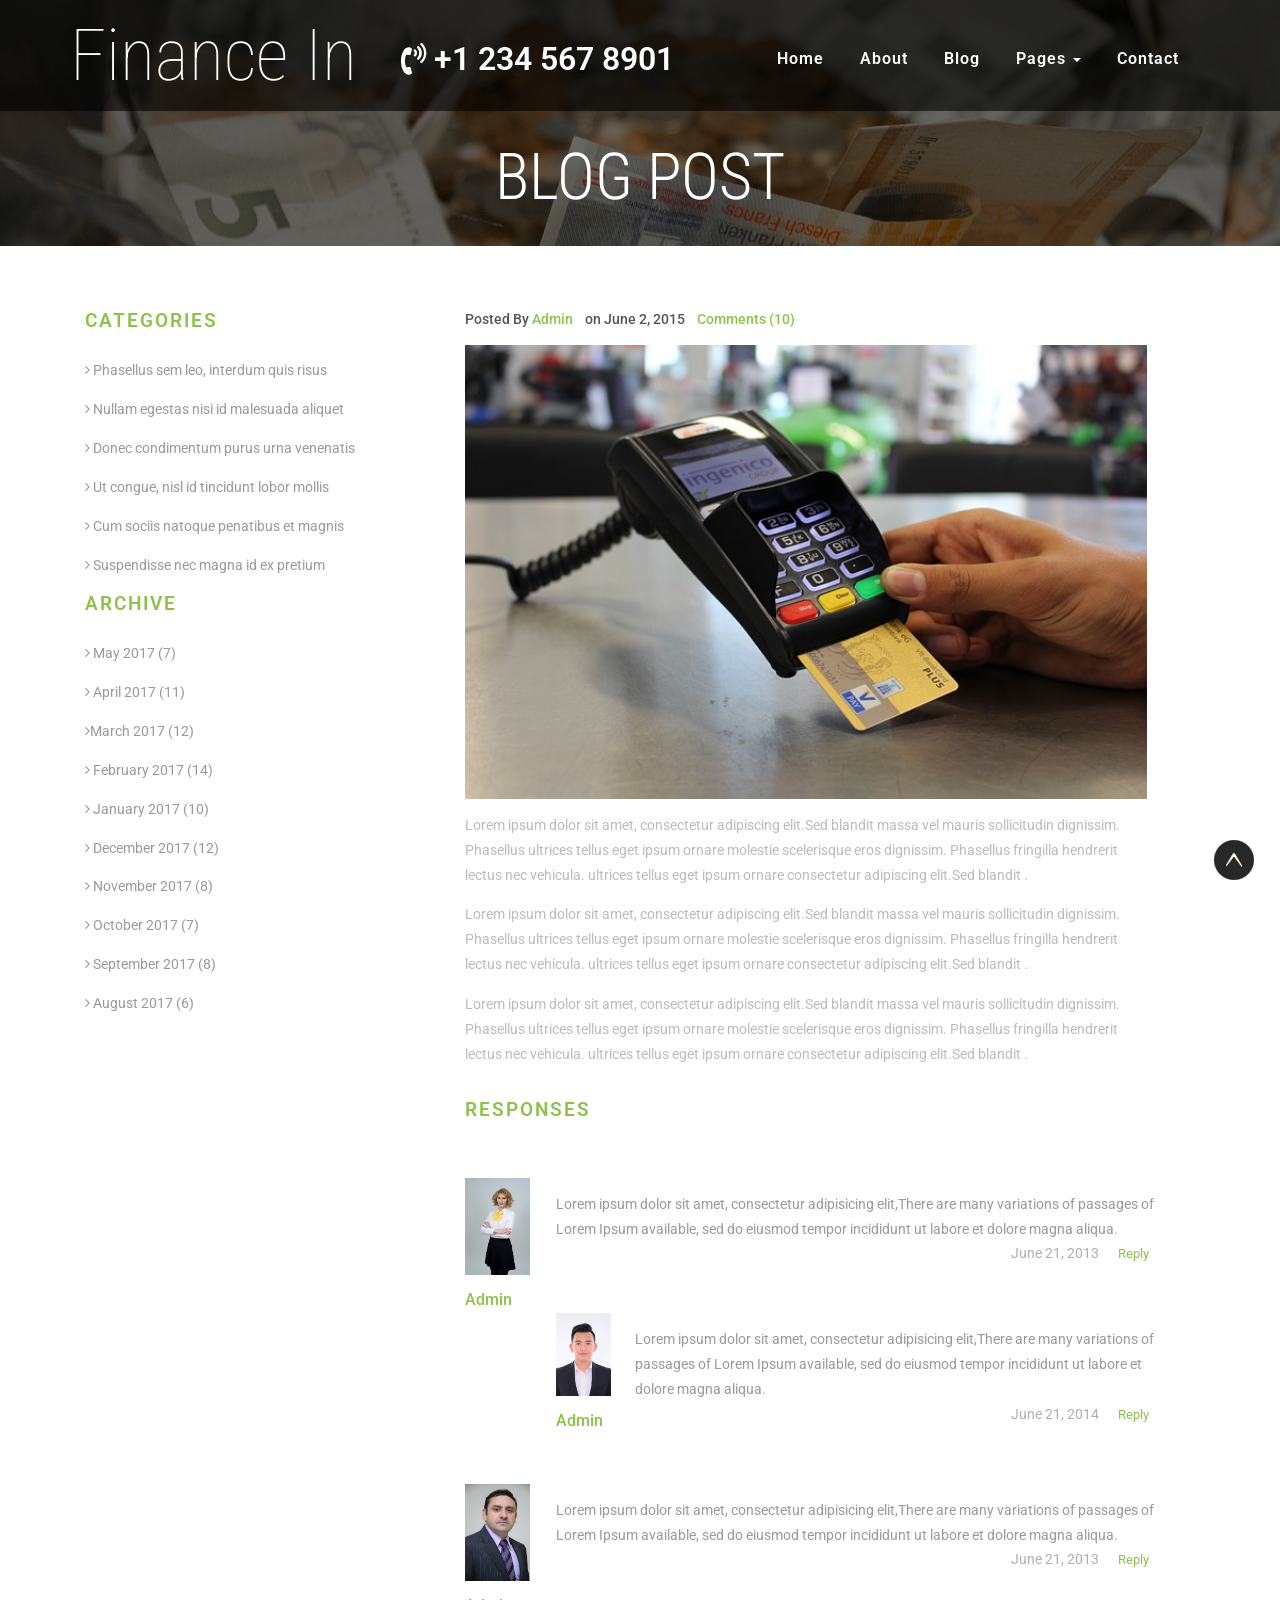
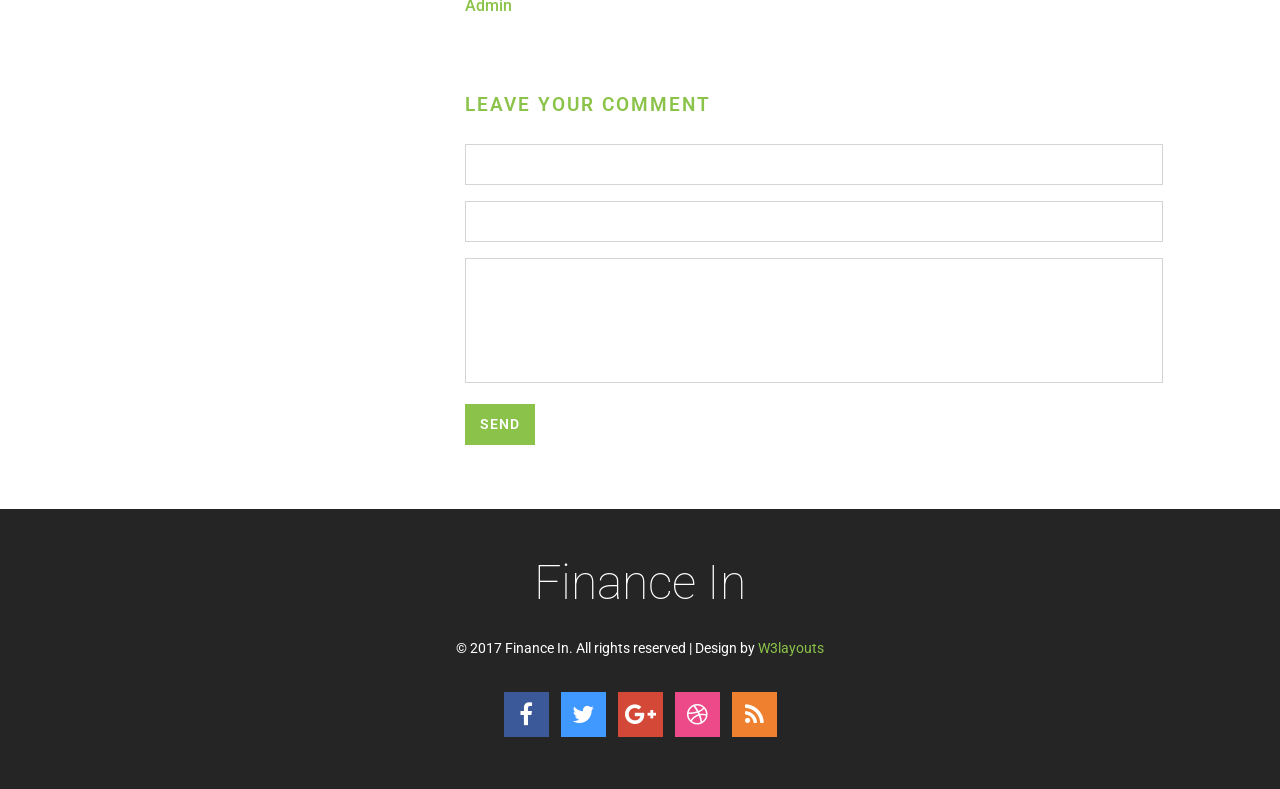
<file: web/single.html>
<!--A Design by W3layouts
Author: W3layout
Author URL: http://w3layouts.com
License: Creative Commons Attribution 3.0 Unported
License URL: http://creativecommons.org/licenses/by/3.0/
-->
<!DOCTYPE html>
<html lang="en">
<head>
<title>Finance In a Banking Category Bootstrap Responsive Website Template | Single :: w3layouts</title>
<meta name="viewport" content="width=device-width, initial-scale=1">
<meta charset="utf-8">
<meta name="keywords" content="Finance In Responsive web template, Bootstrap Web Templates, Flat Web Templates, Android Compatible web template, 
Smartphone Compatible web template, free webdesigns for Nokia, Samsung, LG, SonyEricsson, Motorola web design" />
<script type="application/x-javascript"> addEventListener("load", function() { setTimeout(hideURLbar, 0); }, false); function hideURLbar(){ window.scrollTo(0,1); } </script>
<!-- bootstrap-css -->
<link href="css/bootstrap.css" rel="stylesheet" type="text/css" media="all" />
<!--// bootstrap-css -->
<!-- css -->
<link rel="stylesheet" href="css/style.css" type="text/css" media="all" />
<!--// css -->
<!-- font-awesome icons -->
<link href="css/font-awesome.css" rel="stylesheet"> 
<!-- //font-awesome icons -->
<!-- font -->
<link href="//fonts.googleapis.com/css?family=Roboto+Condensed:300,300i,400,400i,700,700i" rel="stylesheet">
<link href="//fonts.googleapis.com/css?family=Roboto:100,100i,300,300i,400,400i,500,500i,700,700i,900,900i" rel="stylesheet">
<!-- //font -->
<script src="js/jquery-1.11.1.min.js"></script>
<script src="js/bootstrap.js"></script>
<script type="text/javascript">
	jQuery(document).ready(function($) {
		$(".scroll").click(function(event){		
			event.preventDefault();
			$('html,body').animate({scrollTop:$(this.hash).offset().top},1000);
		});
	});
</script> 
<!--[if lt IE 9]>
  <script src="https://oss.maxcdn.com/libs/html5shiv/3.7.0/html5shiv.js"></script>
<![endif]-->
</head>
<body>
	<!-- banner -->
	<div class="banner">
		<div class="header">
			<div class="container">
				<div class="header-left">
					<div class="w3layouts-logo">
						<h1>
							<a href="index.html">Finance In</a>
						</h1>
					</div>
					<div class="agileinfo-phone">
						<p><i class="fa fa-volume-control-phone" aria-hidden="true"></i> +1 234 567 8901</p>
					</div>
					<div class="clearfix"> </div>
				</div>
				<div class="top-nav">
						<nav class="navbar navbar-default">
								<div class="navbar-header">
									<button type="button" class="navbar-toggle collapsed" data-toggle="collapse" data-target="#bs-example-navbar-collapse-1">
										<span class="sr-only">Toggle navigation</span>
										<span class="icon-bar"></span>
										<span class="icon-bar"></span>
										<span class="icon-bar"></span>
									</button>
								</div>
							<!-- Collect the nav links, forms, and other content for toggling -->
							<div class="collapse navbar-collapse" id="bs-example-navbar-collapse-1">
								<ul class="nav navbar-nav">
									<li><a href="index.html">Home</a></li>
									<li><a href="about.html">About</a></li>
									<li><a href="blog.html">Blog</a></li>
									<li class="dropdown">
										<a href="codes.html" class="dropdown-toggle" data-hover="Pages" data-toggle="dropdown">Pages <b class="caret"></b></a>
										<ul class="dropdown-menu">
											<li><a href="icons.html">Icons</a></li>
											<li><a href="codes.html">Short Codes</a></li>
										</ul>
									</li>
									<li><a href="contact.html">Contact</a></li>
								</ul>	
								<div class="clearfix"> </div>
							</div>	
						</nav>		
				</div>
				<div class="clearfix"> </div>
			</div>
		</div>
		<div class="wthree-banner-info">
			<div class="container">
				<h2>Blog Post</h2>
			</div>
		</div>
	</div>
	<!-- //banner -->
	<!-- blog -->
	<div class="blog">
			<!-- container -->
			<div class="container">
				<div class="col-md-8 blog-top-left-grid">
					<div class="left-blog left-single">
						<div class="blog-left">
							<div class="single-left-left">
								<p>Posted By <a href="#">Admin</a> &nbsp;&nbsp; on June 2, 2015 &nbsp;&nbsp; <a href="#">Comments (10)</a></p>
								<img src="images/2.jpg" alt="" />
							</div>
							<div class="blog-left-bottom">
								<p>Lorem ipsum dolor sit amet, consectetur adipiscing elit.Sed blandit massa vel mauris sollicitudin 
									dignissim. Phasellus ultrices tellus eget ipsum ornare molestie scelerisque eros dignissim. Phasellus 
									fringilla hendrerit lectus nec vehicula. ultrices tellus eget ipsum ornare consectetur adipiscing elit.Sed blandit .
								</p>
							</div>
							<div class="blog-left-bottom left-bottom">
								<p>Lorem ipsum dolor sit amet, consectetur adipiscing elit.Sed blandit massa vel mauris sollicitudin 
									dignissim. Phasellus ultrices tellus eget ipsum ornare molestie scelerisque eros dignissim. Phasellus 
									fringilla hendrerit lectus nec vehicula. ultrices tellus eget ipsum ornare consectetur adipiscing elit.Sed blandit .
								</p>
							</div>
							<div class="blog-left-bottom left-bottom">
								<p>Lorem ipsum dolor sit amet, consectetur adipiscing elit.Sed blandit massa vel mauris sollicitudin 
									dignissim. Phasellus ultrices tellus eget ipsum ornare molestie scelerisque eros dignissim. Phasellus 
									fringilla hendrerit lectus nec vehicula. ultrices tellus eget ipsum ornare consectetur adipiscing elit.Sed blandit .
								</p>
							</div>
						</div>
						<div class="response">
							<h3>Responses</h3>
							<div class="media response-info">
								<div class="media-left response-text-left">
									<a href="#">
										<img class="media-object" src="images/t1.jpg" alt="">
									</a>
									<h5><a href="#">Admin</a></h5>
								</div>
								<div class="media-body response-text-right">
									<p>Lorem ipsum dolor sit amet, consectetur adipisicing elit,There are many variations of passages of Lorem Ipsum available, 
										sed do eiusmod tempor incididunt ut labore et dolore magna aliqua.</p>
									<ul>
										<li>June 21, 2013</li>
										<li><a href="single.html">Reply</a></li>
									</ul>
									<div class="media response-info">
										<div class="media-left response-text-left">
											<a href="#">
												<img class="media-object" src="images/t2.jpg" alt="">
											</a>
											<h5><a href="#">Admin</a></h5>
										</div>
										<div class="media-body response-text-right">
											<p>Lorem ipsum dolor sit amet, consectetur adipisicing elit,There are many variations of passages of Lorem Ipsum available, 
												sed do eiusmod tempor incididunt ut labore et dolore magna aliqua.</p>
											<ul>
												<li>June 21, 2014</li>
												<li><a href="single.html">Reply</a></li>
											</ul>		
										</div>
										<div class="clearfix"> </div>
									</div>
								</div>
								<div class="clearfix"> </div>
							</div>
							<div class="media response-info">
								<div class="media-left response-text-left">
									<a href="#">
										<img class="media-object" src="images/t3.jpg" alt="">
									</a>
									<h5><a href="#">Admin</a></h5>
								</div>
								<div class="media-body response-text-right">
									<p>Lorem ipsum dolor sit amet, consectetur adipisicing elit,There are many variations of passages of Lorem Ipsum available, 
										sed do eiusmod tempor incididunt ut labore et dolore magna aliqua.</p>
									<ul>
										<li>June 21, 2013</li>
										<li><a href="single.html">Reply</a></li>
									</ul>		
								</div>
								<div class="clearfix"> </div>
							</div>
						</div>
						<div class="opinion">
							<h3>Leave your comment</h3>
							<form action="#" method="post">
								<input type="text" name="Name" placeholder="Name" required="">
								<input type="email" name="Email" placeholder="Email" required="">
								<textarea name="Message" placeholder="Message" required=""></textarea>
								<input type="submit" value="SEND">
							</form>
						</div>
					</div>
				</div>
				<div class="col-md-4 blog-top-right-grid">
					<div class="Categories">
						<h3>Categories</h3>
						<ul>
							<li><a href="#"><i class="fa fa-angle-right" aria-hidden="true"></i> Phasellus sem leo, interdum quis risus</a></li>
							<li><a href="#"><i class="fa fa-angle-right" aria-hidden="true"></i> Nullam egestas nisi id malesuada aliquet </a></li>
							<li><a href="#"><i class="fa fa-angle-right" aria-hidden="true"></i> Donec condimentum purus urna venenatis</a></li>
							<li><a href="#"><i class="fa fa-angle-right" aria-hidden="true"></i> Ut congue, nisl id tincidunt lobor mollis</a></li>
							<li><a href="#"><i class="fa fa-angle-right" aria-hidden="true"></i> Cum sociis natoque penatibus et magnis</a></li>
							<li><a href="#"><i class="fa fa-angle-right" aria-hidden="true"></i> Suspendisse nec magna id ex pretium</a></li>
						</ul>
					</div>
					<div class="Categories">
						<h3>Archive</h3>
						<ul class="marked-list offs1">
							<li><a href="#"><i class="fa fa-angle-right" aria-hidden="true"></i> May 2017 (7)</a></li>
							<li><a href="#"><i class="fa fa-angle-right" aria-hidden="true"></i> April 2017 (11)</a></li>
							<li><a href="#"><i class="fa fa-angle-right" aria-hidden="true"></i>March 2017 (12)</a></li>
							<li><a href="#"><i class="fa fa-angle-right" aria-hidden="true"></i> February 2017 (14)</a> </li>
							<li><a href="#"><i class="fa fa-angle-right" aria-hidden="true"></i> January 2017 (10)</a></li>    
							<li><a href="#"><i class="fa fa-angle-right" aria-hidden="true"></i> December 2017 (12)</a></li>
							<li><a href="#"><i class="fa fa-angle-right" aria-hidden="true"></i> November 2017 (8)</a></li>
							<li><a href="#"><i class="fa fa-angle-right" aria-hidden="true"></i> October 2017 (7)</a> </li>
							<li><a href="#"><i class="fa fa-angle-right" aria-hidden="true"></i> September 2017 (8)</a></li>
							<li><a href="#"><i class="fa fa-angle-right" aria-hidden="true"></i> August 2017 (6)</a></li>                          
						</ul>
					</div>
				</div>
				<div class="clearfix"> </div>
			</div>
			<!-- //container -->
	</div>
	<!-- //blog -->
	<!-- footer -->
	<div class="footer">
		<div class="container">
			<h3><a href="index.html">Finance In</a></h3>
			<p>© 2017 Finance In. All rights reserved | Design by <a href="http://w3layouts.com">W3layouts</a></p>
			<div class="social-icons">
				<ul>
					<li><a href="#" class="fa fa-facebook icon icon-border facebook"> </a></li>
					<li><a href="#" class="fa fa-twitter icon icon-border twitter"> </a></li>
					<li><a href="#" class="fa fa-google-plus icon icon-border googleplus"> </a></li>
					<li><a href="#" class="fa fa-dribbble icon icon-border dribbble"> </a></li>
					<li><a href="#" class="fa fa-rss icon icon-border rss"> </a></li>
				</ul>
			</div>
		</div>
	</div>
	<!-- //footer -->	
	<script src="js/SmoothScroll.min.js"></script>

	<script type="text/javascript" src="js/move-top.js"></script>
	<script type="text/javascript" src="js/easing.js"></script>
	<!-- here stars scrolling icon -->
	<script type="text/javascript">
		$(document).ready(function() {
			/*
				var defaults = {
				containerID: 'toTop', // fading element id
				containerHoverID: 'toTopHover', // fading element hover id
				scrollSpeed: 1200,
				easingType: 'linear' 
				};
			*/
								
			$().UItoTop({ easingType: 'easeOutQuart' });
								
			});
	</script>
	<!-- //here ends scrolling icon -->
</body>	
</html>
</file>
<file: web/css/style.css>
/*--A Design by W3layouts 
Author: W3layout
Author URL: http://w3layouts.com
License: Creative Commons Attribution 3.0 Unported
License URL: http://creativecommons.org/licenses/by/3.0/
--*/
body a {
  transition: 0.5s all;
  -webkit-transition: 0.5s all;
  -o-transition: 0.5s all;
  -moz-transition: 0.5s all;
  -ms-transition: 0.5s all;
}
html, body{
    font-size: 100%;
	font-family: 'Roboto', sans-serif;
}
body{
	background:#FFFFFF;
}
/*-- banner --*/
.banner{
    background: url(../images/1.jpg) no-repeat 0px -52px;
    background-size: cover;
}
/*-- header-left --*/
.header {
    background: rgba(0, 0, 0, 0.6);
    padding: 1em 0;
}
.header-left{
    float: left;
    width: 53%;
}
.w3layouts-logo{
	float:left;
}
.w3layouts-logo h1 {
    margin: 0;
}
.w3layouts-logo h1 a {
    color: #fff;
    font-size: 2em;
    text-decoration: none;
    font-family: 'Roboto Condensed', sans-serif;
    font-weight: 100;
}
.agileinfo-phone{
    float: right;
    margin: 1.3em 0 0 0;
}
.agileinfo-phone p{
	color: #FFFFFF;
    font-size: 2em;
    margin: 0;
    font-weight: 600;
}
/*-- //header-left --*/
/*-- top-nav --*/
.top-nav{
    float: right;
    margin: 2em 0 0 0;
}
.navbar-default {
    border: none !important;
    background: none !important;
    margin: 0 !important;
    min-height: 0 !important;
    padding: 0 !important;
}
.navbar-default .navbar-nav > .active > a, .navbar-default .navbar-nav > .active > a:hover, .navbar-default .navbar-nav > .active > a:focus {
    background: none !important;
}
.top-nav ul{
    padding: 0;
    margin: 0;
}
.top-nav ul li{
    display: inline-block;
    float: none;
}
.navbar-default .navbar-nav > .open > a, .navbar-default .navbar-nav > .open > a:hover, .navbar-default .navbar-nav > .open > a:focus {
    background: none;
    box-shadow: 1px 0px 0px 0px rgba(72, 72, 72, 0);
    outline: none;
    border-right: none;
}
.top-nav ul li a{
	color: #ffffff !important;
    font-size: 1em;
    margin: 0 1em;
    padding: 0;
    text-decoration: none;
    font-weight: 600;
    letter-spacing: 1px;
    border-right: none;
}
.top-nav ul li a.list-border{
	border-left: none;
}
.top-nav ul li a:hover{
    color: #8BC34A !important;
}
.top-nav ul li a.active{
	color: #8BC34A !important;
    background: none;
}
ul.dropdown-menu {
    background: #8bc34a;
    box-shadow: 0 0 0;
    border: none;
    margin: 0;
    top: 2.8em;
    left: 0px;
    min-width: 106px;
}
ul.dropdown-menu li{
    width: 100% !important;
    margin: 0 !important;
}
.dropdown-menu > li > a {
    display: block;
    padding: .5em 1em !important;
    text-align: center;
    clear: both;
    margin: .2em 0 !important;
    font-weight: normal;
    line-height: 1.42857143;
    color: #FFF !important;
    border: none !important;
}
.dropdown-menu > li > a:hover, .dropdown-menu > li > a:focus {
    background: #FFFFFF;
}
.dropdown-submenu {
    position: relative;
}

.dropdown-submenu>.dropdown-menu {
    top: 0;
    left: 103%;
    margin-top: -6px;
    margin-left: -1px;
    -webkit-border-radius: 0 6px 6px 6px;
    -moz-border-radius: 0 6px 6px;
    border-radius: 0 6px 6px 6px;
}

.dropdown-submenu:hover>.dropdown-menu {
    display: block;
}

.dropdown-submenu>a:after {
    display: block;
    content: " ";
    float: right;
    width: 0;
    height: 0;
    border-color: transparent;
    border-width: 5px 0 5px 5px;
    margin-top: 5px;
    margin-right: -10px;
}

.dropdown-submenu:hover>a:after {
    border-left-color: #fff;
}

.dropdown-submenu.pull-left {
    float: none;
}

.dropdown-submenu.pull-left>.dropdown-menu {
    left: -100%;
    margin-left: 10px;
    -webkit-border-radius: 6px 0 6px 6px;
    -moz-border-radius: 6px 0 6px 6px;
    border-radius: 6px 0 6px 6px;
}
/*-- //top-nav --*/
/*-- banner-info --*/
.banner-info{
	padding: 9em 0;
}
.w3layouts-banner-info{
    text-align: center;
}
.w3layouts-banner-info h3{
    color: #FFFFFF;
    font-size: 6.5em;
    margin: 0;
    text-transform: uppercase;
    font-weight: 600;
}
.w3layouts-banner-info p{
    color: #FFFFFF;
    font-size: .9em;
    margin: 1em 0 0 0;
    line-height: 1.8em;
    letter-spacing: 7px;
    text-transform: uppercase;
    font-weight: 800;
}
.w3ls-button {
    margin: 2em auto 1em;
    width: 15%;
}
.w3ls-button a {
	color: #ffffff;
    font-size: 1em;
    padding: .5em 2em;
    border: solid 2px #8BC34A;
    text-decoration: none;
    margin: 0;
    background: #8BC34A;
    display: block;
}
.w3ls-button a:hover {
    color: #FFFFFF;
    background: none;
    border: solid 2px #FFFFFF;
}
/*--slider--*/
#slider2,
#slider3 {
  box-shadow: none;
  -moz-box-shadow: none;
  -webkit-box-shadow: none;
  margin: 0 auto;
}
.rslides_tabs li:first-child {
  margin-left: 0;
}
.rslides_tabs .rslides_here a {
  background: rgba(255,255,255,.1);
  color: #fff;
  font-weight: bold;
}
.events {
  list-style: none;
}
.callbacks_container {
  position: relative;
  float: left;
  width: 100%;
}
.callbacks {
  position: relative;
  list-style: none;
  overflow: hidden;
  width: 100%;
  padding: 0;
  margin: 0;
}
.callbacks li {
  position: absolute;
  width: 100%;
}
.callbacks img {
  position: relative;
  z-index: 1;
  height: auto;
  border: 0;
}
.callbacks .caption {
	display: block;
	position: absolute;
	z-index: 2;
	font-size: 20px;
	text-shadow: none;
	color: #fff;
	left: 0;
	right: 0;
	padding: 10px 20px;
	margin: 0;
	max-width: none;
	top: 10%;
	text-align: center;
}
.callbacks_nav {
    position: absolute;
    -webkit-tap-highlight-color: rgba(0,0,0,0);
    bottom: 109px;
    left: 0;
    z-index: 3;
    text-indent: -9999px;
    overflow: hidden;
    text-decoration: none;
    width: 50px;
    height: 50px;
    background: transparent url(../images/arrows.png) no-repeat left top;
}
.callbacks_nav.next {
    left: auto;
    background-position: right top;
    right: 0;
 }
 .callbacks_nav.prev {
    right: auto;
    background-position: left top;
    left: 0;
}
#slider3-pager a {
  display: inline-block;
}
#slider3-pager span{
  float: left;
}
#slider3-pager span{
	width:100px;
	height:15px;
	background:#fff;
	display:inline-block;
	border-radius:30em;
	opacity:0.6;
}
#slider3-pager .rslides_here a {
  background: #FFF;
  border-radius:30em;
  opacity:1;
}
#slider3-pager a {
  padding: 0;
}
#slider3-pager li{
	display:inline-block;
}
.rslides {
  position: relative;
  list-style: none;
  overflow: hidden;
  width: 100%;
  padding: 0;
}
.rslides li {
  -webkit-backface-visibility: hidden;
  position: absolute;
  display:none;
  width: 100%;
  left: 0;
  top: 0;
}
.rslides li{
  position: relative;
  display: block;
  float: left;
}
.rslides img {
  height: auto;
  border: 0;
  }
.callbacks_tabs{
    list-style: none;
    position: absolute;
    top: 164%;
    left: 48%;
    padding: 0;
    margin: 0;
    display: block;
    z-index: 999;
}
.slider-top span{
	font-weight:600;
}
.callbacks_tabs li{
    display: inline-block;
    margin: 0;
}
/*----*/
.callbacks_tabs a{
 visibility: hidden;
}
.callbacks_tabs a:after {
    content: "\f111";
    font-size: 0;
    font-family: FontAwesome;
    visibility: visible;
    display: block;
    height: 10px;
    width: 10px;
    display: inline-block;
    background: #ffffff;
    border: 2px solid #ffffff;
    border-radius: 50%;
    -webkit-border-radius: 50%;
    -o-border-radius: 50%;
    -moz-border-radius: 50%;
    -ms-border-radius: 50%;
}
.callbacks_here a:after{
    background: #8bc34a;
    border: 2px solid #8bc34a;
}
/*-- //slider --*/
.agileinfo-social-grids{
    margin: 5em 0 0 0;
	text-align:center;
}
.agileinfo-social-grids ul {
    padding: 0;
    margin: 0;
}
.agileinfo-social-grids ul li {
    display: inline-block;
    margin: 0 .5em 0 0;
}
.agileinfo-social-grids ul li a {
    color: #FFFFFF;
    text-align: center;
}
.agileinfo-social-grids ul li a i.fa{
    height: 30px;
    width: 30px;
    border: solid 2px #FFFFFF;
    line-height: 29px;
    background: none;
    color: #FFFFFF;
    transition: 0.5s all;
    -webkit-transition: 0.5s all;
    -moz-transition: 0.5s all;
    -o-transition: 0.5s all;
    -ms-transition: 0.5s all;
}
.agileinfo-social-grids ul li a i.fa.fa-facebook:hover {
	border: solid 2px #3b5998;
	background:#3b5998;
    color: #FFFFFF;
}
.agileinfo-social-grids ul li a i.fa.fa-twitter:hover{
	border: solid 2px #55acee;
	background:#55acee;
	color: #FFFFFF;
}
.agileinfo-social-grids ul li a i.fa.fa-rss:hover{
	border: solid 2px #f26522;
	background:#f26522;
	color: #FFFFFF;
}
.agileinfo-social-grids ul li a i.fa.fa-vk:hover{
	border: solid 2px #45668e;
	background:#45668e;
	color: #FFFFFF;
}
.agileinfo-social-grids ul li a i.fa.fa-linkedin:hover{
	border: solid 2px #0077b5;
	background:#0077b5;
	color: #FFFFFF;
}
.agileinfo-social-grids ul li a i.fa.fa-dribbble:hover{
	border: solid 2px #ea4c89;
	background:#ea4c89;
	color: #FFFFFF;
}
/*-- //banner-info --*/
/*-- welcome --*/
.welcome,.services,.testimonial-dot,.news,.w3l-about,.blog,.codes,.typography,.contact,.w3-agileits-choose,.team{
	padding: 4em 0;
}
.agileits-heading h2,.agileits-heading h3,.wthree-banner-info h2{
    text-align: center;
    font-size: 4em;
    margin: 0;
    font-family: 'Roboto Condensed', sans-serif;
    font-weight: 300;
    text-transform: uppercase;
    color: #212121;
}
.w3lcome-grids,.agileinfo-services-grids,.w3-agile-testimonial,.w3-agileits-news-grids{
	margin:4em 0 0 0;
}
.welcome-agile-row2{
	margin:2em 0 0;
} 
.welcome-grid-left{
	float:left;
	width:65%;
	text-align:right;
}
.welcome-grid-left h4 {
    color: #8BC34A;
    margin: 0;
    font-size: 1em;
    text-transform: uppercase;
    font-weight: 600;
    letter-spacing: 2px;
}
.welcome-grid-left p{
	margin: 1em 0 0;
    font-size: .9em;
    line-height: 1.8em;
    color: #999999;
}
.welcome-grid-right{
	float:right;
	width:30%;
}
.agileinfo-welcm-grid{
	float:left !important;
	width:30% !important;
}
.agileinfo-welcm-grid2{
	float:right !important;
	width:65% !important;
	text-align:left !important;
} 
.welcome-grid-right img{
    width: 100%;
}
.welcome-grid:hover .welcome-grid-right {
	-webkit-box-shadow: 0px 0px 9px 1px #484848;
	-moz-box-shadow: 0px 0px 9px 1px #484848;
	-o-box-shadow: 0px 0px 9px 1px #484848;
	-ms-box-shadow: 0px 0px 9px 1px #484848;
	box-shadow: 0px 0px 9px 1px #484848; 
    transition: 0.5s all;
    -webkit-transition: 0.5s all;
    -moz-transition: 0.5s all;
    -o-transition: 0.5s all;
    -ms-transition: 0.5s all;
} 
/*-- //welcome --*/
/*-- services --*/
.services{
	background: #dfdfdf;
}
.wthree-services-grid{
	text-align:center;
}
.wthree-services-grid i.fa{
    color: #8BC34A;
    font-size: 2em;
    border: solid 1px #212121;
	border-radius:50%;
	-webkit-border-radius:50%;
	-ms-border-radius:50%;
	-moz-border-radius:50%;
	-o-border-radius:50%;
    text-align: center;
    width: 150px;
    height: 150px;
    line-height: 4.5em;
	transition: 0.5s all;
	-webkit-transition: 0.5s all;
	-o-transition: 0.5s all;
	-moz-transition: 0.5s all;
	-ms-transition: 0.5s all;
}
.wthree-services-grid h4{
    color: #212121;
    margin: 1em 0;
    font-size: 1em;
    text-transform: uppercase;
    font-weight: 600;
    letter-spacing: 2px;
}
.wthree-services-grid p {
    margin:0;
    font-size: .9em;
    line-height: 1.8em;
    color: #999999;
}
.services-bottom-grids{
	margin:2em 0 0 0;
}
.wthree-services-grid:hover i.fa{
	background:#8BC34A;
	border: solid 1px #8BC34A;
	color:#FFFFFF;
}
/*-- //services --*/
/*-- services --*/
.testimonial{
	background:url(../images/1.jpg) no-repeat 0px 0px;
	background-size:cover;
}
.testimonial-heading h3{
	color:#FFFFFF;
}
.testimonial-heading h5{
	color:#FFFFFF;
}
.testimonial-img-grid{
    width: 28%;
    margin: 0 auto;
}
.testimonial-img{
    width: 26.33%;
    margin: 0 auto;
}
.testimonial-img img{
	width:100%;
	border-radius:50%;
	-webkit-border-radius:50%;
	-ms-border-radius:50%;
	-moz-border-radius:50%;
	-o-border-radius:50%;
}
.testimonial-img-info{
	margin:2em 0 0 0;
}
.testimonial-img-info{
	text-align:center;
}
.testimonial-img-info p{
    color: #FFFFFF;
    font-size: .9em;
    margin:0 auto;
	width:60%;
    line-height: 1.8em;	
}
.testimonial-img-info h5{
    color: #FFFFFF;
    font-size: 1em;
    margin: 1em 0;
    font-weight: 700;
    text-transform: uppercase;
    letter-spacing: 4px;
}
.testimonial-img-info h6{
	color: #FFFFFF;
    font-size: .9em;
    margin: 1em 0;
    font-style: italic;
}
.jarallax {
    position: relative;
    background-size: cover;
    background-repeat: no-repeat;
    background-position: 50% 50%;
}
/*-- //services --*/
/*-- news --*/
.w3-agile-news-date{
    float: left;
    width: 20%;
}
.agile-news-icon{
	text-align: right;
    padding: 1em 0;
}
.w3-agile-news-img{
	float: right;
    width: 75%;
}
.agile-news-icon i.fa{
    color: #999999;
    font-size: 1.5em;
	text-decoration:none;
}
.agile-news-icon p{
	color:#999999;
	font-size:1em;
	margin:.2em 0 0 0;
}
.agileits-line {
	height: 2px;
    background: #8BC34A;
    width: 30%;
    margin: 0 0 0 auto;
    top: 11px;
}
.w3-agile-news-img a img{
	width:100%;
	margin:0 0 1em 0;
}
.w3-agile-news-img h4{
    margin: 0;
    font-size: 1.1em;
}
.w3-agile-news-img h4 a{
	color: #212121;
    text-decoration: none;
    line-height: 1.5em;
    margin: 0;
    font-size: 1em;
    text-transform: uppercase;
    font-weight: 600;
    letter-spacing: 2px;
}
.w3-agile-news-img h4 a:hover{
	color:#8BC34A;
}
.w3-agile-news-img p{
	color:#999999;
	font-size:.9em;
	margin:1em 0 0 0;
	line-height:1.8em;
}
.news-right-grid a{
    color: #212121;
    text-decoration: none;
    line-height: 1.5em;
    margin: 0;
    font-size: 1em;
    text-transform: uppercase;
    font-weight: 600;
    letter-spacing: 2px;
}
.news-right-grid a:hover{
    color: #8BC34A;
}
.news-right-grid h5{
    color: #8BC34A;
    font-size: .9em;
    margin: .5em 0;
}
.news-right-grid p{
	color:#999999;
	font-size:.9em;
	margin:1em 0 0 0;
	line-height:1.8em;	
}
.news-right-grid:nth-child(2){
	margin:1em 0;
}
/*-- //news --*/
/*-- address --*/
.address-left {
    padding: 6em 9em;
    background: #8BC34A;
    min-height: 406px;
}
.address-left h4,.address-right h4{
    color: #212121;
    line-height: 1.5em;
    margin: 0 0 1em 0;
    font-size: 1.5em;
    text-transform: uppercase;
    font-weight: 600;
    letter-spacing: 2px;
}
.address-left ul{
	padding: 0;
    margin:0;
}
.address-left ul li {
    display: block;
    color: #fff;
    font-size: .9em;
    margin-top: 1em;
}
.address-left ul li:nth-child(1){
	margin:0;
}
.address-left ul li i.fa {
    margin-right: 8px;
    font-size: 1.5em;
}
.address-left ul li i.fa.fa-envelope-o {
    font-size: 1.1em;
}
.address-left ul li a{
    color: #fff;
	-webkit-transition: .5s all;
    -moz-transition: .5s all;
    -o-transition: .5s all;
    -ms-transition: .5s all;
	transition: .5s all;
	text-decoration:none;
}
.address-left ul li a:hover {
    color: #000;
}
.address-right {
    background: url(../images/1.jpg)no-repeat center 0px;
    background-size: cover;
    padding: 8em 8em;
}
.address-right h4{
	color:#FFFFFF;
}
.address-right p{
	color:#FFFFFF;
	font-size:.9em;
	margin:0 0 1em 0;
}
.address input[type="email"] {
    width: 65%;
    padding: 1em;
    font-size: 1em;
	font-family: 'Roboto', sans-serif;
    float: left;
    color: #fff;
    outline: none;
    border: 1px solid #fff;
    border-right: none;
    background: none;
    -webkit-appearance: none;
    -webkit-transition: 0.5s all;
    -moz-transition: 0.5s all;
    transition: 0.5s all;
}
.address input[type="submit"] {
    float: left;
    color: #fff;
	font-family: 'Roboto', sans-serif;
    font-size: 1em;
    outline: none;
    padding: 1em 1.8em;
    border: 1px solid #FFF; 
    -webkit-transition: 0.5s all;
    -moz-transition: 0.5s all;
	transition: 0.5s all;
    -webkit-appearance: none;
    background: none;
}
.address input[type="submit"]:hover {
    border-color: #8bc34a;
    background: #8bc34a;
}
::-webkit-input-placeholder {
	color:#fff !important;
}
:-moz-placeholder { /* Firefox 18- */
	color:#fff !important;
}
::-moz-placeholder {  /* Firefox 19+ */
	color:#fff !important;
}
:-ms-input-placeholder {  
	color:#fff !important;
}
/*-- //address --*/
/*-- footer --*/
.footer {
    padding: 3em 0;
    text-align: center;
    background: #252525;
}
.footer h3 {
	margin:0;
}
.footer h3 a{
    color: #fff;
    font-weight: 100;
    font-size: 2em;
    text-decoration: none;
}
.footer p {
    color: #fff;
    margin: 2em 0;
	font-size:.9em;
}
.footer p a{
    color: #8bc34a;
	text-decoration:none;
}
.footer p a:hover{
    color: #fff;
}
/*-- social-icons --*/
.social-icons ul{
	margin:0;
	padding:0;
}
.social-icons ul li {
    display: inline-block;
}
.social-icons ul li a.fa {
    font-size: 1.5em;
    color: #fff;
    padding: 0 0.5em;
    line-height: 1.9em;
}
.icon-border {
	position: relative;
}
.icon {
    vertical-align: top;
    overflow: hidden;
    margin: 4px;
    width: 45px;
    height: 45px;
}
.icon-border::before,
.icon-border::after {
	display: block;
	position: absolute;
	top: 0;
	left: 0;
	width: 100%;
	height: 100%;
	content: "";
} 
.icon-border::before {
	z-index: 1;
	-webkit-transition: box-shadow 0.3s;
	-moz-transition: box-shadow 0.3s;
	-o-transition: box-shadow 0.3s;
	-ms-transition: box-shadow 0.3s;
    transition: box-shadow 0.3s;      
}  
/* facebook */
.icon-border.facebook::before {
	-webkit-box-shadow: inset 0 0 0 48px #3b5998; 
	-moz-box-shadow: inset 0 0 0 48px #3b5998; 
	-o-box-shadow: inset 0 0 0 48px #3b5998; 
	-ms-box-shadow: inset 0 0 0 48px #3b5998; 
	box-shadow: inset 0 0 0 48px #3b5998; 
} 
.icon-border.facebook:hover::before {
	-webkit-box-shadow: inset 0 0 0 4px #3b5998; 
	-moz-box-shadow: inset 0 0 0 4px #3b5998; 
	-o-box-shadow: inset 0 0 0 4px #3b5998; 
	-ms-box-shadow: inset 0 0 0 4px #3b5998; 
	box-shadow: inset 0 0 0 4px #3b5998;
} 
/* twitter */
.icon-border.twitter::before {
	-webkit-box-shadow: inset 0 0 0 48px #4099ff;
	-moz-box-shadow: inset 0 0 0 48px #4099ff;
	-o-box-shadow: inset 0 0 0 48px #4099ff;
	-ms-box-shadow: inset 0 0 0 48px #4099ff;
	box-shadow: inset 0 0 0 48px #4099ff;
} 
.icon-border.twitter:hover::before {
	-webkit-box-shadow: inset 0 0 0 4px #4099ff;
	-moz-box-shadow: inset 0 0 0 4px #4099ff;
	-o-box-shadow: inset 0 0 0 4px #4099ff;
	-ms-box-shadow: inset 0 0 0 4px #4099ff;
	box-shadow: inset 0 0 0 4px #4099ff;
} 
/* google plus */
.icon-border.googleplus::before {
	-webkit-box-shadow: inset 0 0 0 48px #d34836;
	-moz-box-shadow: inset 0 0 0 48px #d34836;
	-o-box-shadow: inset 0 0 0 48px #d34836;
	-ms-box-shadow: inset 0 0 0 48px #d34836;
	box-shadow: inset 0 0 0 48px #d34836;
} 
.icon-border.googleplus:hover::before {
	-webkit-box-shadow: inset 0 0 0 4px #d34836;
	-moz-box-shadow: inset 0 0 0 4px #d34836;
	-o-box-shadow: inset 0 0 0 4px #d34836;
	-ms-box-shadow: inset 0 0 0 4px #d34836;
	box-shadow: inset 0 0 0 4px #d34836;
} 
/* dribbble */
.icon-border.dribbble::before {
	-webkit-box-shadow: inset 0 0 0 48px #ec4a89;
	-moz-box-shadow: inset 0 0 0 48px #ec4a89;
	-o-box-shadow: inset 0 0 0 48px #ec4a89;
	-ms-box-shadow: inset 0 0 0 48px #ec4a89;
	box-shadow: inset 0 0 0 48px #ec4a89;
}

.icon-border.dribbble:hover::before {
	-webkit-box-shadow: inset 0 0 0 4px #ec4a89;
	-moz-box-shadow: inset 0 0 0 4px #ec4a89;
	-o-box-shadow: inset 0 0 0 4px #ec4a89;
	-ms-box-shadow: inset 0 0 0 4px #ec4a89;
	box-shadow: inset 0 0 0 4px #ec4a89;
} 
/* rss */
.icon-border.rss::before {
	-webkit-box-shadow: inset 0 0 0 48px #ee802f;
	-moz-box-shadow: inset 0 0 0 48px #ee802f;
	-o-box-shadow: inset 0 0 0 48px #ee802f;
	-ms-box-shadow: inset 0 0 0 48px #ee802f;
	box-shadow: inset 0 0 0 48px #ee802f;
} 
.icon-border.rss:hover::before {
	-webkit-box-shadow: inset 0 0 0 4px #ee802f;
	-moz-box-shadow: inset 0 0 0 4px #ee802f;
	-o-box-shadow: inset 0 0 0 4px #ee802f;
	-ms-box-shadow: inset 0 0 0 4px #ee802f;
	box-shadow: inset 0 0 0 4px #ee802f;
} 
/*-- //social-icons --*/  
/*-- //footer --*/ 
.wthree-banner-info{
	padding:2em 0;
	text-align:center;
}
.wthree-banner-info h2{
	color:#FFFFFF;
}
/*-- about --*/
.w3l-about p {
	font-size:.9em;
	line-height:1.8em;
	margin:1em 0 0 0;
	color:#999999;
}
.w3labout-left {
    padding: 0 3em;
    text-align: right;
}
.w3labout-right h5 {
	font-size: 2em;
    letter-spacing: 2px;
    margin: 0 0 1em 0;
    font-family: 'Roboto Condensed', sans-serif;
    font-weight: 300;
    text-transform: uppercase;
    color: #8BC34A;
} 
.w3labout-right h4 {
    line-height: 1.4em;
    color: #212121;
    margin: 0;
    font-size: 1em;
    text-transform: uppercase;
    font-weight: 600;
    letter-spacing: 2px;
}
.nav-tabs>li>a {
    margin: 0 6px;
    font-size: 1.3em;
    font-weight: 700;
    border: 1px solid transparent;
    color: #555;
}
.nav-tabs>li>a:hover, .nav>li>a:focus {
    text-decoration: none;
    color: #8BC34A ! important;
    background: none ! important;
    border-color: transparent;
}
.nav-tabs>li.active>a, .nav-tabs>li.active>a:hover, .nav-tabs>li.active>a:focus {
    color: #8BC34A ! important;
    background: none ! important;
} 
.w3l-about .nav-tabs>li {
    float: right ! important; 
} 
.w3l-about .nav-tabs > li.active > a, .w3l-about .nav-tabs > li.active > a:hover, .w3l-about .nav-tabs > li.active > a:focus { 
    border-bottom-color: #fff;
}
/*-- choose --*/
.w3-agileits-choose{
    background: url(../images/1.jpg) no-repeat 0px 0px;
    background-size: cover;	
}
.agileits-w3layouts-choose-heading h3{
	color:#FFFFFF !important;
}
.agile-choose-grids{
	margin:4em 0 0 0;
}
.agile-choose-grid{
	text-align:center;
}
.choose-info h4{
	color: #FFFFFF;
    line-height: 1.4em;
    margin: 1em 0 0 0;
    font-size: 1em;
    text-transform: uppercase;
    font-weight: 600;
    letter-spacing: 2px;
}
.choose-info p{
	color:#FFFFFF;
	font-size:.9em;
	margin:1em 0 0 0;
	line-height:1.8em;
}
.choose-icon i.fa {
    background: #8BC34A;
    padding: .9em 0 0 0;
    width: 90px;
    height: 90px;
    color: #FFFFFF;
    font-size: 2em;
    border-radius: 50%;
    -webkit-border-radius: 50%;
    -moz-border-radius: 50%;
    -ms-border-radius: 50%;
    -o-border-radius: 50%;
    transition: 0.5s all;
    -webkit-transition: 0.5s all;
    -o-transition: 0.5s all;
    -moz-transition: 0.5s all;
    -ms-transition: 0.5s all;
}
/*-- //choose --*/
/*-- team --*/
.team-grids {
    margin: 4em 0 0 0;
}
.ih-item.circle {
    position: relative;
    width: 220px;
    height: 220px;
    border-radius: 50%;
	-webkit-border-radius: 50%;
	-moz-border-radius: 50%;
	-o-border-radius: 50%;
	-ms-border-radius: 50%;
    margin: 0 auto;
}
.ih-item.circle .img {
  position: relative;
  width: 220px;
  height: 220px;
  border-radius: 50%;
}
.ih-item.circle .img:before {
  position: absolute;
  display: block;
  content: '';
  width: 100%;
  height: 100%;
  border-radius: 50%;
  box-shadow: inset 0 0 0 16px rgba(255, 255, 255, 0.6), 0 1px 2px rgba(0, 0, 0, 0.3);
  -webkit-transition: all 0.35s ease-in-out;
  -moz-transition: all 0.35s ease-in-out;
  transition: all 0.35s ease-in-out;
}
.ih-item.circle .img img {
    border-radius: 50%;
    width: 100%;
}
.ih-item.circle .info {
  position: absolute;
  top: 0;
  bottom: 0;
  left: 0;
  right: 0;
  text-align: center;
  border-radius: 50%;
  -webkit-backface-visibility: hidden;
  backface-visibility: hidden;
}
.ih-item.circle.effect10 .img {
  z-index: 11;
  -webkit-transform: scale(1);
  -moz-transform: scale(1);
  -ms-transform: scale(1);
  -o-transform: scale(1);
  transform: scale(1);
  -webkit-transition: all 0.35s ease-in-out;
  -moz-transition: all 0.35s ease-in-out;
  transition: all 0.35s ease-in-out;
}
.ih-item.circle.effect10.colored .info {
  background: #1a4a72;
}
.ih-item.circle.effect10 .info {
    background: #8BC34A;
    opacity: 0;
    -webkit-transform: scale(0);
    -moz-transform: scale(0);
    -ms-transform: scale(0);
    -o-transform: scale(0);
    transform: scale(0);
    -webkit-transition: all 0.35s ease-in-out;
    -moz-transition: all 0.35s ease-in-out;
    transition: all 0.35s ease-in-out;
}
.ih-item.circle.effect10 .info h3 {
    color: #fff;
    text-transform: uppercase;
    position: relative;
    text-shadow: 0 0 1px white, 0 1px 2px rgba(0, 0, 0, 0.3);
}
.ih-item.circle.effect10 .info p {
  color: #bbb;
  font-style: italic;
  font-size: 12px;
  border-top: 1px solid rgba(255, 255, 255, 0.5);
}
.ih-item.circle.effect10:hover .info {
  visibility: visible;
  opacity: 1;
  -webkit-transform: scale(1);
  -moz-transform: scale(1);
  -ms-transform: scale(1);
  -o-transform: scale(1);
  transform: scale(1);
}

.ih-item.circle.effect10.top_to_bottom .info h3 {
  margin: 0 30px;
  padding: 25px 0 0 0;
  height: 78px;
}
.ih-item.circle.effect10.top_to_bottom .info p {
  margin: 0 30px;
  padding: 5px;
}
.ih-item.circle.effect10.top_to_bottom:hover .img {
  -webkit-transform: translateY(50px) scale(0.5);
  -moz-transform: translateY(50px) scale(0.5);
  -ms-transform: translateY(50px) scale(0.5);
  -o-transform: translateY(50px) scale(0.5);
  transform: translateY(50px) scale(0.5);
}

.ih-item.circle.effect10.bottom_to_top .info h3 {
    margin: 6.5em 0 1em 0;
    font-size: 1.2em;
    color: #FFF;
}
.ih-item.circle.effect10.bottom_to_top .info p {
  margin: 0 30px;
  padding: 5px;
}
.ih-item.circle.effect10.bottom_to_top:hover .img {
  -webkit-transform: translateY(-50px) scale(0.5);
  -moz-transform: translateY(-50px) scale(0.5);
  -ms-transform: translateY(-50px) scale(0.5);
  -o-transform: translateY(-50px) scale(0.5);
  transform: translateY(-50px) scale(0.5);
}
.team-icons ul{
	padding:0;
	margin:0;
}
.team-icons ul li{
	display:inline-block;
}
.team-icons ul li:nth-child(2){
	margin:0 1em;
}
.team-icons ul li a{
	color: #FFFFFF;
    text-align: center;	
}
.team-icons ul li a:hover{
	opacity:.5;
}
/*-- //team --*/
/*-- //about --*/
/*-- blog --*/
.blog-info{
	text-align:center;
}
.blog-left {
  margin: 0em 0 2em 0;
  padding-right: 1em;
}
.blog-left-right {
  margin-top: 1em;
}
.blog-left-right a{
    text-decoration: none;
    margin: 1em 0 1em 0;
    font-size: 1em;
    color: #313131;
    text-transform: uppercase;
    font-weight: 800;
}
.blog-left-right a:hover{
    text-decoration: none;
    color: #8BC34A;
}
.blog-left-left {
	padding: 0 !important;
}
.blog-left-left p{
    margin: 0 0 1em;
    font-size: .9em;
    color: #555555;
}
.blog-left-left p a {
    color: #8BC34A;
    text-decoration: none;
}
.blog-left-left p a:hover{
	color:#212121;
}
.blog-left-left a img{
	width:100%;
}
.blog-left-right p{
    margin: 1em 0 0 0;
    color: #999999;
    font-size: .9em;
    line-height: 1.8em;
}
ul.pagination {
  margin: 2em 0 0;
}
.blog-top-left-grid {
    float: right;
}
.blog-top-right-grid {
    float: left;
}
.Categories {
	margin:0;
}
.Categories h3{
    font-size: 1.2em;
    margin: 0 0 1em 0;
    padding-bottom: .5em;
    color: #8BC34A;
    text-transform: uppercase;
    font-weight: 600;
    letter-spacing: 2px;
}
.Categories ul{
	margin:0;
	padding:0;
}
.Categories ul li{
    display: block;
    margin-bottom: 1em;
}
.Categories ul li a{
    font-size: .9em;
    margin: 0;
    color: #999999;
}
.Categories ul li a:hover{
	color: #8BC34A;
    text-decoration: none;
    transition: .5s all;
    -webkit-transition: .5s all;
    -moz-transition: .5s all;
    -o-transition: .5s all;
    -ms-transition: .5s all;
}
.comments{
	margin: 4em 0;
}
.comments h3{
    font-size: 1.2em;
    margin: 0 0 1em 0;
    padding-bottom: .5em;
    color: #8BC34A;
    text-transform: uppercase;
    font-weight: 600;
    letter-spacing: 2px;
}
.comments-left{
    padding: .5em;
    border: 1px solid #000000;
}
.comments-left img{
	width:100%;
}
.comments-right h5{
    font-size: 1.1em;
    margin: 0 0 .5em 0;
    color: #000000;
    font-weight: 600;
}
.comments-right a{
    font-size: 1em;
    margin: 0;
    color: #575353;
    text-decoration: none;
}
.comments-right a:hover{
	text-decoration:none;
}
.comments-right p{
	display: block;
    color: #999999;
    margin: .3em 0 0 0;
    font-size: .9em;
}
.comments-text {
	padding: 1.5em 0;
	border-bottom: 1px solid #868686;
}
.comments-text:nth-child(4) {
	border: none;
}
.pagination > li > a, .pagination > li > span {
    color: #999999;
}
/*-- single --*/
.single-left-left p{
    margin: 0 0 1em;
    font-size: .9em;
    font-weight: 500;
    color: #555555;
}
.single-left-left p a {
    color: #8BC34A;
    text-decoration: none;
}
.single-left-left p a:hover{
	color:#212121;
}
.single-left-left img{
	width:100%;
}
.left-single{
	padding-right: 2em;
}
.response {
    margin-bottom: 5em;
}
.response h3 {
    font-size: 1.2em;
    margin: 0 0 1em 0;
    padding-bottom: .5em;
    color: #8BC34A;
    text-transform: uppercase;
    font-weight: 600;
    letter-spacing: 2px;
}
.media.response-info {
    margin-top: 3em;
}
.media-left.response-text-left {
    width: 13%;
    float: left;
}
.media-left.response-text-left a img {
    width: 80%;
}
.media-left.response-text-left h5 a {
    color: #8BC34A;
}
.response-text-left h5 {
    font-size: 1em;
    margin: 1em 0 0 0;
    color: #000;
}
.response-text-right p {
    margin: 1em 0 0 0;
    color: #999999;
    font-size: .875em;
    line-height: 1.8em;
}
.response-text-right ul {
    padding: 0;
    text-align: right;
}
.response-text-right ul li {
    display: inline-block;
    color: #AFAFAF;
    font-size: .9em;
    margin-right: 1em;
}
.response-text-right ul li a {
    color: #8BC34A;
    font-size: .9em;
    text-decoration: none;
}
.response-text-right ul li a:hover{
	color:#212121;
}
.media.response-info {
    margin-top: 3em;
}
.opinion h3{
    font-size: 1.2em;
    margin: 0 0 1em 0;
    padding-bottom: .5em;
    color: #8BC34A;
    text-transform: uppercase;
    font-weight: 600;
    letter-spacing: 2px;
}
.opinion form input[type="text"],.opinion form input[type="email"]{
    width: 100%;
    color: #898888;
    outline: none;
    font-size: 1em;
    padding: .5em;
    margin: 0 .5em 1em 0;
    border: solid 1px #D5D4D4;
    -webkit-appearance: none;
}
.opinion form textarea {
	resize: none;
	width: 100%;
	color: #898888;
	font-size: 1em;
	outline: none;
	resize:none;
	padding: .5em;
	border: solid 1px #D5D4D4;
	min-height: 125px;
	-webkit-appearance: none;
}
.opinion form input[type="submit"] {
	outline: none;
    -webkit-appearance: none;
    border: solid 1px #8BC34A;
    font-size: .875em;
    color: #ffffff;
    font-weight: 600;
    padding: .7em 1em;
    text-decoration: none;
    letter-spacing: 1px;
    background: #8BC34A;
    margin: 1em 0 0;
	transition: .5s all;
	-webkit-transition: .5s all;
	-moz-transition: .5s all;
	-o-transition: .5s all;
	-ms-transition: .5s all;
}
.opinion form input[type="submit"]:hover {
	color:#2f2f2f;
	border: solid 1px #2f2f2f;
	background:none;
}
.blog-left-bottom p{
    margin: 1em 0 0 0;
    color: #BBBBBB;
    font-size: .875em;
    line-height: 1.8em;
}
.blog-left-bottom {
	margin: .5em 0;
}
/*-- //blog --*/
/*-- icons --*/
.codes a {
    color: #999;
}
.icon-box {
    padding: 8px 15px;
    background: rgba(149, 149, 149, 0.18);
    margin: 1em 0 1em 0;
    border: 5px solid #ffffff;
    text-align: left;
    -moz-box-sizing: border-box;
    -webkit-box-sizing: border-box;
    box-sizing: border-box;
    font-size: 1em;
    transition: 0.5s all;
    -webkit-transition: 0.5s all;
    -o-transition: 0.5s all;
    -ms-transition: 0.5s all;
    -moz-transition: 0.5s all;
    cursor: pointer;
} 
.icon-box:hover {
    background: #8BC34A;
    transition: 0.5s all;
    -webkit-transition: 0.5s all;
    -o-transition: 0.5s all;
    -ms-transition: 0.5s all;
    -moz-transition: 0.5s all;
}
.icon-box:hover i.fa {
	color:#fff !important;
}
.icon-box:hover a.agile-icon {
	color:#fff !important;
}
.codes .bs-glyphicons li {
    float: left;
    width: 12.5%;
    height: 115px;
    padding: 10px; 
    line-height: 1.4;
    text-align: center;  
    font-size: 12px;
    list-style-type: none;	
}
.codes .bs-glyphicons .glyphicon {
    margin-top: 5px;
    margin-bottom: 10px;
    font-size: 24px;
}
.codes .glyphicon {
    position: relative;
    top: 1px;
    display: inline-block;
    font-family: 'Glyphicons Halflings';
    font-style: normal;
    font-weight: 400;
    line-height: 1;
    -webkit-font-smoothing: antialiased;
    -moz-osx-font-smoothing: grayscale;
	color: #777;
} 
.codes .bs-glyphicons .glyphicon-class {
    display: block;
    text-align: center;
    word-wrap: break-word;
}
h3.icon-subheading {
    color: #8BC34A !important;
    margin: 30px 0 15px;
    font-size: 1.3em;
    font-weight: 600;
    letter-spacing: 1px;
    text-transform: uppercase;
}
h3.agileits-icons-title {
    text-align: center;
    color: #212121;
    margin: 0;
    font-size: 1.3em;
    font-weight: 600;
    letter-spacing: 1px;
    text-transform: uppercase;
}
.icons a {
    color: #999;
}
.icon-box i {
    margin-right: 10px !important;
    font-size: 20px !important;
    color: #282a2b !important;
}
.icons .bs-glyphicons li {
    float: left;
    width: 18%;
    height: 115px;
    padding: 10px;
    line-height: 1.4;
    text-align: center;
    font-size: 12px;
    list-style-type: none;
    background:rgba(149, 149, 149, 0.18);
    margin: 1%;
}
.icons .bs-glyphicons .glyphicon {
    margin-top: 5px;
    margin-bottom: 10px;
    font-size: 24px;
	color: #282a2b;
}
.icons .glyphicon {
    position: relative;
    top: 1px;
    display: inline-block;
    font-family: 'Glyphicons Halflings';
    font-style: normal;
    font-weight: 400;
    line-height: 1;
    -webkit-font-smoothing: antialiased;
    -moz-osx-font-smoothing: grayscale;
	color: #777;
} 
.icons .bs-glyphicons .glyphicon-class {
    display: block;
    text-align: center;
    word-wrap: break-word;
}
ul.bs-glyphicons-list {
    padding: 0;
    margin: 0;
}
/*-- //icons --*/
/*-- typography --*/
h3.hdg {
    font-size: 2.5em;
	color:#000 !important;
}
.show-grid [class^=col-] {
    background: #fff;
  text-align: center;
  margin-bottom: 10px;
  line-height: 2em;
  border: 10px solid #f0f0f0;
}
.show-grid [class*="col-"]:hover {
  background: #e0e0e0;
}
.grid_3{
	margin-bottom:2em;
}
.xs h3, h3.m_1{
	color:#000;
	font-size:1.7em;
	font-weight:300;
	margin-bottom: 1em;
}
.grid_3 p{
  color: #555;
  font-size: 0.85em;
  margin-bottom: 1em;
  font-weight: 300;
}
.grid_4{
	background:none;
}
.label {
  font-weight: 300 !important;
  border-radius:4px;
}  
.grid_5{
	background:none;
	padding:2em 0;
}
.grid_5 h3, .grid_5 h2, .grid_5 h1, .grid_5 h4, .grid_5 h5, h3.hdg {
	margin-bottom:1em;
	color: #333;
}
.table > thead > tr > th, .table > tbody > tr > th, .table > tfoot > tr > th, .table > thead > tr > td, .table > tbody > tr > td, .table > tfoot > tr > td {
  border-top: none !important;
}
.tab-content > .active {
  display: block;
  visibility: visible;
}
.pagination > .active > a, .pagination > .active > span, .pagination > .active > a:hover, .pagination > .active > span:hover, .pagination > .active > a:focus, .pagination > .active > span:focus {
  z-index: 0;
}
.badge-primary {
  background-color: #03a9f4;
}
.badge-success {
  background-color: #8bc34a;
}
.badge-warning {
  background-color: #ffc107;
}
.badge-danger {
  background-color: #e51c23;
}
.grid_3 p{
  line-height: 2em;
  color: #888;
  font-size: 0.9em;
  margin-bottom: 1em;
  font-weight: 300;
}
.bs-docs-example {
  margin: 1em 0;
}
section#tables  p {
 margin-top: 1em;
}
.tab-container .tab-content {
  border-radius: 0 2px 2px 2px;
  border: 1px solid #e0e0e0;
  padding: 16px;
  background-color: #ffffff;
}
.table td, .table>tbody>tr>td, .table>tbody>tr>th, .table>tfoot>tr>td, .table>tfoot>tr>th, .table>thead>tr>td, .table>thead>tr>th {
  padding: 15px!important;
}
.table > thead > tr > th, .table > tbody > tr > th, .table > tfoot > tr > th, .table > thead > tr > td, .table > tbody > tr > td, .table > tfoot > tr > td {
  font-size: 0.9em;
  color: #555;
  border-top: none !important;
}
.tab-content > .active {
  display: block;
  visibility: visible;
}
.label {
  font-weight: 300 !important;
}
.label {
  padding: 4px 6px;
  border: none;
  text-shadow: none;
}
.nav-tabs {
  margin-bottom: 1em;
}
.alert {
  font-size: 0.85em;
}
h1.t-button,h2.t-button,h3.t-button,h4.t-button,h5.t-button {
	line-height:1.8em;
  margin-top:0.5em;
  margin-bottom: 0.5em;
}
li.list-group-item1 {
  line-height: 2.5em;
}
.input-group {
  margin-bottom: 20px;
  }
.in-gp-tl{
	padding:0;
}
.in-gp-tb{
	padding-right:0;
}
.list-group {
  margin-bottom: 48px;
}
ol {
  margin-bottom: 44px;
}
h2.typoh2{
    margin: 0 0 10px;
}
@media (max-width:768px){
.grid_5 {
	padding: 0 0 1em;
}
.grid_3 {
	margin-bottom: 0em;
}
}
@media (max-width:640px){
	h1, .h1, h2, .h2, h3, .h3 {
		margin-top: 0px;
		margin-bottom: 0px;
	}
	.grid_5 h3, .grid_5 h2, .grid_5 h1, .grid_5 h4, .grid_5 h5, h3.hdg, h3.bars {
		margin-bottom: .5em;
	}
	.progress {
		height: 10px;
		margin-bottom: 10px;
	}
	ol.breadcrumb li,.grid_3 p,ul.list-group li,li.list-group-item1 {
		font-size: 14px;
	}
	.breadcrumb {
		margin-bottom: 10px;
	}
	.well {
		font-size: 14px;
		margin-bottom: 10px;
	}
	h2.typoh2 {
		font-size: 1.5em;
	}
}
@media (max-width:480px){
	.table h1 {
		font-size: 26px;
	}
	.table h2 {
		font-size: 23px;
	}
	.table h3 {
		font-size: 20px;
	}
	.label {
		font-size: 53%;
	}
	.alert,p {
		font-size: 14px;
	}
	.pagination {
		margin: 20px 0 0px;
	}
}
@media (max-width: 320px){
	.grid_4 {
		margin-top: 18px;
	}
	.alert, p,ol.breadcrumb li, .grid_3 p,.well, ul.list-group li, li.list-group-item1,a.list-group-item {
		font-size: 13px;
	}
	.alert {
		padding: 10px;
		margin-bottom: 10px;
	}
	ul.pagination li a {
		font-size: 14px;
		padding: 5px 11px !important;
	}
	.list-group {
		margin-bottom: 10px;
	}
	.well {
		padding: 10px;
	}
	.table > thead > tr > th, .table > tbody > tr > th, .table > tfoot > tr > th, .table > thead > tr > td, .table > tbody > tr > td, .table > tfoot > tr > td {
		font-size: 0.81em;
	}
	.table td, .table>tbody>tr>td, .table>tbody>tr>th, .table>tfoot>tr>td, .table>tfoot>tr>th, .table>thead>tr>td, .table>thead>tr>th {
		padding: 12px!important;
	}
	.codes .row {
		margin: 0;
	}
}
/*-- //typography --*/
/*-- contact --*/
.address-grid h4,.contact-form h4,.agileits-map h4{
    color: #212121;
    font-size: 1em;
    margin: 0;
    font-weight: 800;
    text-transform: uppercase;
    letter-spacing: 2px;
}
.address-grid ul{
    padding: 0;
    margin: 2em 0 0 0;
}
.address-grid ul li{
    display: block;
    color: #999999;
    font-size: .9em;
    margin-bottom: 1.5em;
}
.address-grid ul li a{
	color:#999999;	
	text-decoration:none;
}
.address-grid ul li a:hover{
    color: #8BC34A;
}
i.fa.fa-map-marker,i.fa.fa-envelope-o,i.fa.fa-mobile{
    margin-right: 1em;
    font-size: 1.5em;
    color: #333333;
}
.contact-form{
	margin:2em 0 0 0;
}
.contact-form h4{
	margin-bottom:2em;
}
.styled-input.agile-styled-input-top {
    margin-top: 0;
} 
.contact input[type="text"],.contact input[type="email"],.contact textarea{
    font-size: .9em;
    color: #999999;
    padding: 0.5em 1em;
    border: 0;
    width: 100%;
    border-bottom: 1px solid #dcdcdc;
    background: none;
    -webkit-appearance: none;
	outline: none;
}
.contact textarea { 
	min-height: 13em;
    resize: none;
} 
/*-- input-effect --*/
.styled-input input:focus ~ label, .styled-input input:valid ~ label,.styled-input textarea:focus ~ label ,.styled-input textarea:valid ~ label{
    font-size: .9em;
    color: #8BC34A;
    top: -1.3em;
    -webkit-transition: all 0.125s;
	-moz-transition: all 0.125s; 
	-o-transition: all 0.125s;
	-ms-transition: all 0.125s;
    transition: all 0.125s;
}
.styled-input {
	width:100%;
	margin: 2em 0 1em;
	position: relative;
}
.styled-input label {
	color: #999999;
    padding: 0.5em .9em;
    position: absolute;
    top: 0;
    left: 0;
    -webkit-transition: all 0.3s;
    -moz-transition: all 0.3s;
    transition: all 0.3s;
    pointer-events: none;
    font-weight: 400;
    font-size: .9em;
    display: block;
    line-height: 1em;
}
.styled-input input ~ span,.styled-input textarea ~ span {
	display: block;
    width: 0;
    height: 2px;
    background: #212121;
    position: absolute;
    bottom: 0;
    left: 0;
    -webkit-transition: all 0.125s;
    -moz-transition: all 0.125s;
    transition: all 0.125s;
}
.styled-input textarea ~ span { 
    bottom: 5px; 
}
.styled-input input:focus.styled-input textarea:focus { 
	outline: 0; 
} 
.styled-input input:focus ~ span,.styled-input textarea:focus ~ span {
	width: 100%;
	-webkit-transition: all 0.075s;
	-moz-transition: all 0.075s;  
	transition: all 0.075s; 
} 
/*-- //input-effect --*/
.contact input[type="submit"] {
    outline: none;
    color: #FFFFFF;
    padding: .8em 4em;
    font-size: .9em;
    margin: 1em 0 0 0;
    -webkit-appearance: none;
    background: #8BC34A;
    border: 2px solid #8BC34A;
    -webkit-transition: 0.5s all;
    -moz-transition: 0.5s all;
    -o-transition: 0.5s all;
    -ms-transition: 0.5s all;
    transition: 0.5s all;
}
.contact input[type="submit"]:hover {
	background-color: transparent;
    color: #212121;
    background: none;
    border: 2px solid #212121;
}
.map-grid{
	margin:2em 0 0 0;
}
.map-grid iframe{
    width: 100%;
    height: 600px;
    border: 0;
}
/*-- //contact --*/
/*-- to-top --*/
#toTop {
	display: none;
	text-decoration: none;
	position: fixed;
	bottom: 20px;
	right: 2%;
	overflow: hidden;
	z-index: 999; 
	width: 40px;
	height: 40px;
	border: none;
	text-indent: 100%;
	background: url(../images/arrow.png) no-repeat 0px 0px;
}
#toTopHover {
	width: 40px;
	height: 40px;
	display: block;
	overflow: hidden;
	float: right;
	opacity: 0;
	-moz-opacity: 0;
	filter: alpha(opacity=0);
}
/*-- //to-top --*/
/*-- responsive --*/
@media(max-width:1440px){
	.address-right {
		min-height: 440px;
	}
}
@media(max-width:1366px){
	.callbacks_tabs {
		top: 150%;
		left: 47%;
	}
}
@media(max-width:1280px){
	.address-left {
		padding: 6em 5em;
		min-height: 440px;
	}
}
@media(max-width:1080px){
	.banner {
		background: url(../images/1.jpg) no-repeat 0px 0;
		background-size: cover;
	}
	.w3layouts-logo h1 a {
		font-size: 1.7em;
	}
	.header-left {
		width: 50%;
	}
	.agileinfo-phone p {
		font-size: 1.5em;
	}
	.agileinfo-phone {
		margin: 1.6em 0 0 0;
	}
	.w3layouts-banner-info h3 {
		font-size: 4.5em;
	}
	.w3ls-button {
		width: 18%;
	}
	.address-left {
		padding: 6em 4em;
	}
	.address-right,.address-left  {
		min-height: 404px;
	}
	.icon-box {
		padding: 8px 4px;
		font-size: .9em;
	}
	.address-right {
		padding: 5em 6em;
	}
}
@media(max-width:991px){
	.header-left {
		float: none;
		width: 100%;
	}
	.top-nav {
		float: none;
	}
	.navbar-nav {
		float: none;
		text-align: center;
	}
	.w3ls-button {
		width: 22%;
	}
	.agileinfo-social-grids {
		margin: 2em 0 0 0;
	}
	.callbacks_tabs {
		top: 134%;
	}
	.banner-info {
		padding: 7em 0;
	}
	.callbacks_tabs {
		top: 132%;
	}
	.welcome-grid:nth-child(2){
		margin:2em 0 0 0;
	}
	.wthree-services-grid {
		float: left;
		width: 50%;
	}
	.wthree-services-grid:nth-child(3),.wthree-services-grid:nth-child(4){
		margin:2em 0 0 0;
	}
	.news-right {
		margin: 2em 0 0 0;
	}
	.w3labout-left {
		padding: 0 1em;
		text-align: right;
	}
	.w3labout-right {
		margin: 2em 0 0 0;
	}
	.blog-top-left-grid {
		float: none;
	}
	.blog-top-right-grid {
		float: none;
		margin: 2em 0 0 0;
	}
	ul.pagination {
		margin: 0em 0 0;
	}
	.comments-left {
		float: left;
		width: 14%;
	}
	.comments-right {
		float: left;
		width: 85%;
	}
	.comments {
		margin: 4em 0 0 0;
	}
	.agile-contact-right {
		margin: 2em 0 0 0;
	}
	.left-single {
		padding-right: 0;
	}
	.blog-left {
		padding-right: 0;
	}
}
@media(max-width:768px){
	.address-left {
		padding: 4em 4em;
	}
	.address-right, .address-left {
		min-height: 308px;
	}
}
@media(max-width:736px){
	.navbar-toggle {
		float: none;
		margin-right: 0;
	}
	.top-nav {
		float: none;
		text-align: center;
	}
	.w3layouts-banner-info h3 {
		font-size: 3.5em;
	}
	.top-nav ul li {
		display: block;
		margin: 1em 0;
	}
	.top-nav ul li a {
		margin: 0;
	}
	.navbar-default .navbar-collapse, .navbar-default .navbar-form {
	    border: none;
		position: absolute;
		width: 100%;
		background: rgba(0, 0, 0, 0.71);
		z-index: 9999;
	}
	.navbar-default .navbar-toggle:hover, .navbar-default .navbar-toggle:focus {
		background-color: #8BC34A;
	}
	.navbar-default .navbar-toggle .icon-bar {
		background-color: #fff;
	}
	.agile-choose-grid:nth-child(2){
		margin:2em 0;
	}
}
@media(max-width:667px){
	.w3ls-button {
		width: 25%;
	}
	.callbacks_tabs {
		left: 46%;
	}
	.testimonial-img {
		width: 46.33%;
	}
	.team-grid:nth-child(2){
		margin: 2em 0;
	}
}
@media(max-width:640px){
	.banner-info {
		padding: 4em 0;
	}
	.address-left {
		padding: 2em;
	}
	.address-right {
		padding: 2em 2em;
		min-height: 213px;
	}
	.top-nav {
		margin: 0em 0 0 0;
	}
}
@media(max-width:600px){
	.w3layouts-logo h1 a {
		font-size: 1.5em;
	}
	.agileinfo-phone {
		margin: 1.2em 0 0 0;
	}
	.w3ls-button {
		width: 30%;
	}
	.w3layouts-banner-info p {
		letter-spacing: 5px;
	}
}
@media(max-width:568px){
	.w3layouts-banner-info h3 {
		font-size: 2.5em;
	}
	.testimonial-img-info p {
		width: 90%;
	}
}
@media(max-width:480px){
	.w3ls-button a {
		padding: .5em 1em;
	}
	.welcome, .services, .testimonial-dot, .news, .w3l-about, .blog, .codes, .typography, .contact, .w3-agileits-choose,.team{
		padding: 2em 0;
	}
	.w3lcome-grids, .agileinfo-services-grids, .w3-agile-testimonial, .w3-agileits-news-grids,.agile-choose-grids,.team-grids {
		margin: 2em 0 0 0;
	}
	.agileits-heading h2, .agileits-heading h3, .wthree-banner-info h2 {
		font-size: 3em;
	}
	.testimonial-img {
		width: 60.33%;
	}
	.address input[type="email"] {
		width: 60%;
	}
	.callbacks_tabs {
		left: 44%;
	}
	.media-left.response-text-left {
		width: 18%;
	}
	.response {
		margin-bottom: 2em;
	}
	.comments {
		margin: 2em 0 0 0;
	}
}
@media(max-width:414px){
	.w3layouts-logo h1 a {
		font-size: 1.2em;
	}
	.agileinfo-phone p {
		font-size: 1em;
	}
	.banner-info {
		padding: 2em 0;
	}
	.w3layouts-banner-info h3 {
		font-size: 1.5em;
	}
	.w3ls-button {
		width: 35%;
	}
	.agileinfo-social-grids {
		margin: 1em 0 0 0;
	}
	.callbacks_tabs {
		left: 42%;
		top: 120%;
	}
	.wthree-services-grid {
		float: none;
		width: 100%;
	}
	.wthree-services-grid:nth-child(2),.wthree-services-grid:nth-child(3), .wthree-services-grid:nth-child(4) {
		margin: 2em 0 0 0;
	}
	.wthree-services-grid i.fa {
		width: 100px;
		height: 100px;
		line-height: 3em;
	}
	.footer h3 a {
		font-size: 1.5em;
	}
	.icons .bs-glyphicons li {
		width: 31%;
	}
	.map-grid iframe {
		height: 300px;
	}
}
@media(max-width:384px){
	.w3layouts-banner-info p {
		letter-spacing: 2px;
	}
	.welcome-grid-left {
		float: none;
		width: 100%;
		text-align: right;
	}
	.welcome-grid-right {
		float: none;
		width: 100%;
		margin: 0 0 1em 0;
	}
	.agileinfo-welcm-grid {
		float: none !important;
		width: 100% !important;
	}
	.agileinfo-welcm-grid2 {
		float: none !important;
		width: 100%!important;
	}
	.w3-agile-news-img h4 {
		font-size: .9em;
	}
	.address input[type="email"] {
		width: 55%;
		padding: .5em;
	}
	.address input[type="submit"] {
		padding: .5em 1em;
	}
	.footer {
		padding: 2em 0;
	}
	.agileits-heading h2, .agileits-heading h3, .wthree-banner-info h2 {
		font-size: 2em;
	}
	.response-text-right p {
		margin: 0;
	}
}
@media(max-width:375px){
	.media-left.response-text-left {
		width: 22%;
	}
	.w3layouts-banner-info p {
		font-weight: 600;
	}
}
@media(max-width:320px){
	.w3layouts-logo h1 a {
		font-size: .875em;
	}
	.agileinfo-phone {
		margin: .7em 0 0 0;
	}
	.w3layouts-banner-info p {
		font-weight: 400;
		letter-spacing: 1px;
	}
	.w3ls-button {
		width: 45%;
		margin: 1em auto 1em;
	}
	.testimonial-img-grid {
		width: 40%;
	}
	.w3-agile-news-img {
		width: 69%;
	}
	.icon {
		width: 40px;
		height: 40px;
	}
	.social-icons ul li a.fa {
		font-size: 1em;
		line-height: 2.4em;
	}
	.comments-left {
		width: 23%;
	}
	.comments-right {
		width: 77%;
	}
	.contact input[type="submit"] {
		padding: .8em 2em;
	}
	.map-grid iframe {
		height: 200px;
	}
}
/*-- //responsive --*/
</file>
